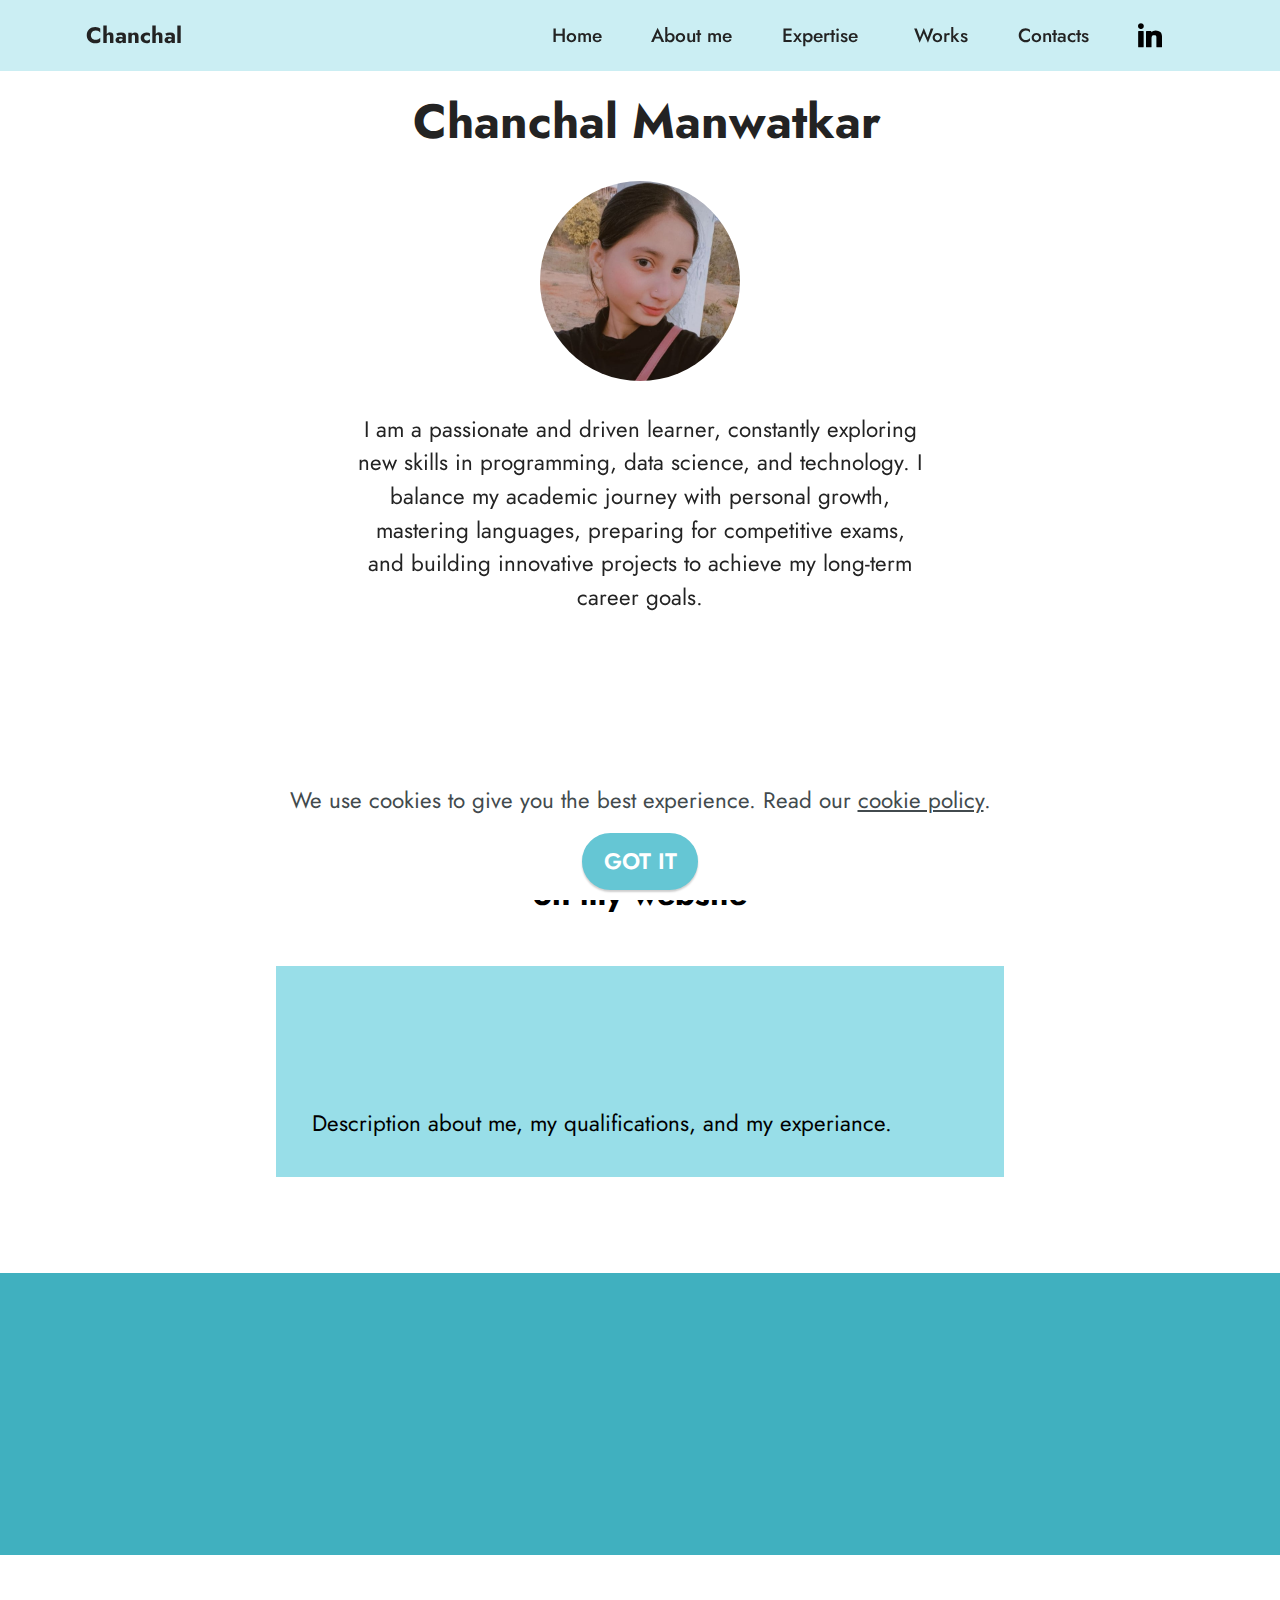
<file: index.html>
<!DOCTYPE html>
<html  >
<head>
  <!-- Site made with Mobirise Website Builder v6.0.6, https://mobirise.com -->
  <meta charset="UTF-8">
  <meta http-equiv="X-UA-Compatible" content="IE=edge">
  <meta name="generator" content="Mobirise v6.0.6, mobirise.com">
  <meta name="viewport" content="width=device-width, initial-scale=1, minimum-scale=1">
  <link rel="shortcut icon" href="assets/images/icons8-web-64-64x64-1.png" type="image/x-icon">
  <meta name="description" content="Welcome to my personal portfolio website to explore my experience.">
  
  
  <title>chanchal-manwatkar/portfolio</title>
  <link rel="stylesheet" href="assets/web/assets/mobirise-icons2/mobirise2.css">
  <link rel="stylesheet" href="assets/bootstrap/css/bootstrap.min.css">
  <link rel="stylesheet" href="assets/bootstrap/css/bootstrap-grid.min.css">
  <link rel="stylesheet" href="assets/bootstrap/css/bootstrap-reboot.min.css">
  <link rel="stylesheet" href="assets/web/assets/gdpr-plugin/gdpr-styles.css">
  <link rel="stylesheet" href="assets/animatecss/animate.css">
  <link rel="stylesheet" href="assets/dropdown/css/style.css">
  <link rel="stylesheet" href="assets/socicon/css/styles.css">
  <link rel="stylesheet" href="assets/theme/css/style.css">
  <link rel="preload" href="https://fonts.googleapis.com/css?family=Jost:100,200,300,400,500,600,700,800,900,100i,200i,300i,400i,500i,600i,700i,800i,900i&display=swap" as="style" onload="this.onload=null;this.rel='stylesheet'">
  <noscript><link rel="stylesheet" href="https://fonts.googleapis.com/css?family=Jost:100,200,300,400,500,600,700,800,900,100i,200i,300i,400i,500i,600i,700i,800i,900i&display=swap"></noscript>
  <link rel="preload" as="style" href="assets/mobirise/css/mbr-additional.css?v=Uekajb"><link rel="stylesheet" href="assets/mobirise/css/mbr-additional.css?v=Uekajb" type="text/css">

  
  
  
</head>
<body>
  
  <section data-bs-version="5.1" class="menu menu3 cid-uU2VfwufmB" once="menu" id="menu3-1c">
    
    <nav class="navbar navbar-dropdown navbar-fixed-top navbar-expand-lg">
        <div class="container">
            <div class="navbar-brand">
                
                <span class="navbar-caption-wrap"><a class="navbar-caption text-black display-7" href="https://mobiri.se">Chanchal</a></span>
            </div>
            <button class="navbar-toggler" type="button" data-toggle="collapse" data-bs-toggle="collapse" data-target="#navbarSupportedContent" data-bs-target="#navbarSupportedContent" aria-controls="navbarNavAltMarkup" aria-expanded="false" aria-label="Toggle navigation">
                <div class="hamburger">
                    <span></span>
                    <span></span>
                    <span></span>
                    <span></span>
                </div>
            </button>
            <div class="collapse navbar-collapse" id="navbarSupportedContent">
                <ul class="navbar-nav nav-dropdown nav-right" data-app-modern-menu="true"><li class="nav-item"><a class="nav-link link text-black text-primary display-4" href="index.html" target="_blank">Home</a></li><li class="nav-item"><a class="nav-link link text-black text-primary display-4" href="chanchal-manwatkar-about me.html" target="_blank">
                            About me</a></li><li class="nav-item"><a class="nav-link link text-black text-primary display-4" href="chanchal-manwatkar-expertise.html">Expertise&nbsp;</a></li>
                    <li class="nav-item"><a class="nav-link link text-black text-primary display-4" href="chanchal-manwatkar-works.html" target="_blank">Works</a></li>
                    <li class="nav-item"><a class="nav-link link text-black text-primary display-4" href="chanchal-manwatkar-contacts.html" target="_blank">Contacts</a>
                    </li></ul>
                <div class="icons-menu">
                    <a class="iconfont-wrapper" href="https://www.linkedin.com/in/chanchal-manwatkar" target="_blank">
                        <span class="p-2 mbr-iconfont socicon-linkedin socicon"></span>
                    </a>
                    
                    
                    
                </div>
                
            </div>
        </div>
    </nav>
</section>

<section data-bs-version="5.1" class="people5 mbr-embla cid-uV5z6p1gxk" id="people5-2a">

    

    
    

    <div class="position-relative text-center">
        <h3 class="mb-4 mbr-fonts-style display-2"><strong>&nbsp;Chanchal Manwatkar</strong></h3>

        <div class="embla" data-skip-snaps="true" data-align="center" data-auto-play-interval="5" data-draggable="true">
            <div class="embla__viewport container-fluid">
                <div class="embla__container">
                    <div class="embla__slide slider-image item" style="margin-left: 7rem; margin-right: 7rem;">
                        <div class="user">
                            <div class="user_image">
                                <div class="item-wrapper position-relative">
                                    <img src="assets/images/whatsapp20image202025-08-2820at2000.13.23-03368b4f-600x1067.webp" alt="Mobirise Website Builder">
                                </div>
                            </div>
                            <div class="user_text mb-4">
                                <p class="mbr-fonts-style display-7">I am a passionate and driven learner, constantly exploring new skills in programming, data science, and technology. I balance my academic journey with personal growth, mastering languages, preparing for competitive exams, and building innovative projects to achieve my long-term career goals.</p>
                            </div>
                            
                            
                        </div>
                    </div>
                    
                    
                </div>
            </div>
            <button class="embla__button embla__button--prev">
                <span class="mobi-mbri mobi-mbri-arrow-prev mbr-iconfont" aria-hidden="true"></span>
                <span class="sr-only visually-hidden visually-hidden">Previous</span>
            </button>
            <button class="embla__button embla__button--next">
                <span class="mobi-mbri mobi-mbri-arrow-next mbr-iconfont" aria-hidden="true"></span>
                <span class="sr-only visually-hidden visually-hidden">Next</span>
            </button>
        </div>
    </div>
</section>

<section data-bs-version="5.1" class="tabs content18 cid-uV5Bwvu5Pq" id="tabs1-2c">

    

    
    
    <div class="container">
        <div class="row justify-content-center mb-5">
            <div class="col-12 content-head">
                <h3 class="mbr-section-title mb-0 mbr-fonts-style display-5"><strong>What will you see&nbsp;</strong><br><strong>on my website</strong></h3>
                
            </div>
        </div>
        <div class="row justify-content-center">
            <div class="col-12 col-md-8">
                <div class="item-wrapper">
                    <ul class="nav nav-tabs mb-4" role="tablist">
                        <li class="nav-item first mbr-fonts-style"><a class="nav-link mbr-fonts-style show active display-7" role="tab" data-toggle="tab" data-bs-toggle="tab" href="#tabs1-2c_tab0" aria-selected="true"><strong>About me</strong></a></li>
                        <li class="nav-item"><a class="nav-link mbr-fonts-style active display-7" role="tab" data-toggle="tab" data-bs-toggle="tab" href="#tabs1-2c_tab1" aria-selected="true"><strong>Expertise</strong></a></li>
                        <li class="nav-item"><a class="nav-link mbr-fonts-style active display-7" role="tab" data-toggle="tab" data-bs-toggle="tab" href="#tabs1-2c_tab2" aria-selected="true"><strong>Works</strong></a></li>
                        <li class="nav-item"><a class="nav-link mbr-fonts-style active display-7" role="tab" data-toggle="tab" data-bs-toggle="tab" href="#tabs1-2c_tab3" aria-selected="true"><strong>Contacts</strong></a></li>
                        
                        
                    </ul>
                    <div class="tab-content">
                        <div id="tab1" class="tab-pane in active" role="tabpanel">
                            <div class="row">
                                <div class="col-md-12">
                                    <p class="mbr-text mbr-fonts-style display-7">Description about me, my qualifications, and my experiance.</p>
                                </div>
                            </div>
                        </div>
                        <div id="tab2" class="tab-pane" role="tabpanel">
                            <div class="row">
                                <div class="col-md-12">
                                    <p class="mbr-text mbr-fonts-style display-7">Technologies are known to me and have been worked on by me</p>
                                </div>
                            </div>
                        </div>
                        <div id="tab3" class="tab-pane" role="tabpanel">
                            <div class="row">
                                <div class="col-md-12">
                                    <p class="mbr-text mbr-fonts-style display-7">My work on the various projects.</p>
                                </div>
                            </div>
                        </div>
                        <div id="tab4" class="tab-pane" role="tabpanel">
                            <div class="row">
                                <div class="col-md-12">
                                    <p class="mbr-text mbr-fonts-style display-7">My personal details are available. If there is any query or work, you can contact me.</p>
                                </div>
                            </div>
                        </div>
                        
                        
                    </div>
                </div>
            </div>
        </div>
    </div>
</section>

<section data-bs-version="5.1" class="footer3 cid-uV5Psrdg2K" once="footers" id="footer3-2p">

    

    

    <div class="container">
        <div class="media-container-row align-center mbr-white">
            <div class="row row-links">
                <ul class="foot-menu">
                    
                    
                    
                    
                    
                <li class="foot-menu-item mbr-fonts-style display-7">
                        <a class="text-white text-primary" href="chanchal-manwatkar-about me.html" target="_blank">About&nbsp;</a>me</li><li class="foot-menu-item mbr-fonts-style display-7"><a href="chanchal-manwatkar-expertise.html" class="text-white text-primary">Expertise</a></li><li class="foot-menu-item mbr-fonts-style display-7"><a href="chanchal-manwatkar-works.html" class="text-white text-primary" target="_blank">Works</a>&nbsp;</li><li class="foot-menu-item mbr-fonts-style display-7"><a href="chanchal-manwatkar-contacts.html" class="text-white text-primary" target="_blank">Contacts</a></li></ul>
            </div>
            <div class="row social-row">
                <div class="social-list align-right pb-2">
                    
                    
                    
                    
                    
                    
                <div class="soc-item">
                        <a href="mailto:chanchalmanwatkar@gmail.com">
                            <span class="mbr-iconfont mbr-iconfont-social socicon-mail socicon"></span>
                        </a>
                    </div><div class="soc-item">
                        <a href="tel:+91 1234567890">
                            <span class="mbr-iconfont mbr-iconfont-social socicon-whatsapp socicon"></span>
                        </a>
                    </div><div class="soc-item">
                        <a href="tg://resolve?domain=@chanchal0512">
                            <span class="mbr-iconfont mbr-iconfont-social socicon-telegram socicon"></span>
                        </a>
                    </div></div>
            </div>
            <div class="row row-copirayt">
                <p class="mbr-text mb-0 mbr-fonts-style mbr-white align-center display-7">
                    <br>© Copyright 2025. All Rights Reserved.
                </p>
            </div>
        </div>
    </div>
</section><section class="display-7" style="padding: 0;align-items: center;justify-content: center;flex-wrap: wrap;    align-content: center;display: flex;position: relative;height: 4rem;"><a href="https://mobiri.se/" style="flex: 1 1;height: 4rem;position: absolute;width: 100%;z-index: 1;"><img alt="" style="height: 4rem;" src="[data-uri]"></a><p style="margin: 0;text-align: center;" class="display-7">&#8204;</p><a style="z-index:1" href="https://mobirise.com/drag-drop-website-builder.html">Drag and Drop Website Builder</a></section><script src="assets/bootstrap/js/bootstrap.bundle.min.js"></script>  <script src="assets/web/assets/cookies-alert-plugin/cookies-alert-core.js"></script>  <script src="assets/web/assets/cookies-alert-plugin/cookies-alert-script.js"></script>  <script src="assets/smoothscroll/smooth-scroll.js"></script>  <script src="assets/ytplayer/index.js"></script>  <script src="assets/dropdown/js/navbar-dropdown.js"></script>  <script src="assets/embla/embla.min.js"></script>  <script src="assets/embla/script.js"></script>  <script src="assets/mbr-tabs/mbr-tabs.js"></script>  <script src="assets/theme/js/script.js"></script>  
  
  
<input name="cookieData" type="hidden" data-cookie-cookiesAlertType='false' data-cookie-customDialogSelector='null' data-cookie-colorText='#424a4d' data-cookie-colorBg='rgb(255, 255, 255)' data-cookie-opacityOverlay='0' data-cookie-bgOpacity='100' data-cookie-textButton='GOT IT' data-cookie-rejectText='REJECT' data-cookie-colorButton='#65c6d4' data-cookie-rejectColor='#ffffff' data-cookie-colorLink='#424a4d' data-cookie-underlineLink='true' data-cookie-text="We use cookies to give you the best experience. Read our <a href='chanchal-manwatkar-cookies.html'>cookie policy</a>.">
   <div id="scrollToTop" class="scrollToTop mbr-arrow-up"><a style="text-align: center;"><i class="mbr-arrow-up-icon mbr-arrow-up-icon-cm cm-icon cm-icon-smallarrow-up"></i></a></div>
    <input name="animation" type="hidden">
  </body>
</html>
</file>
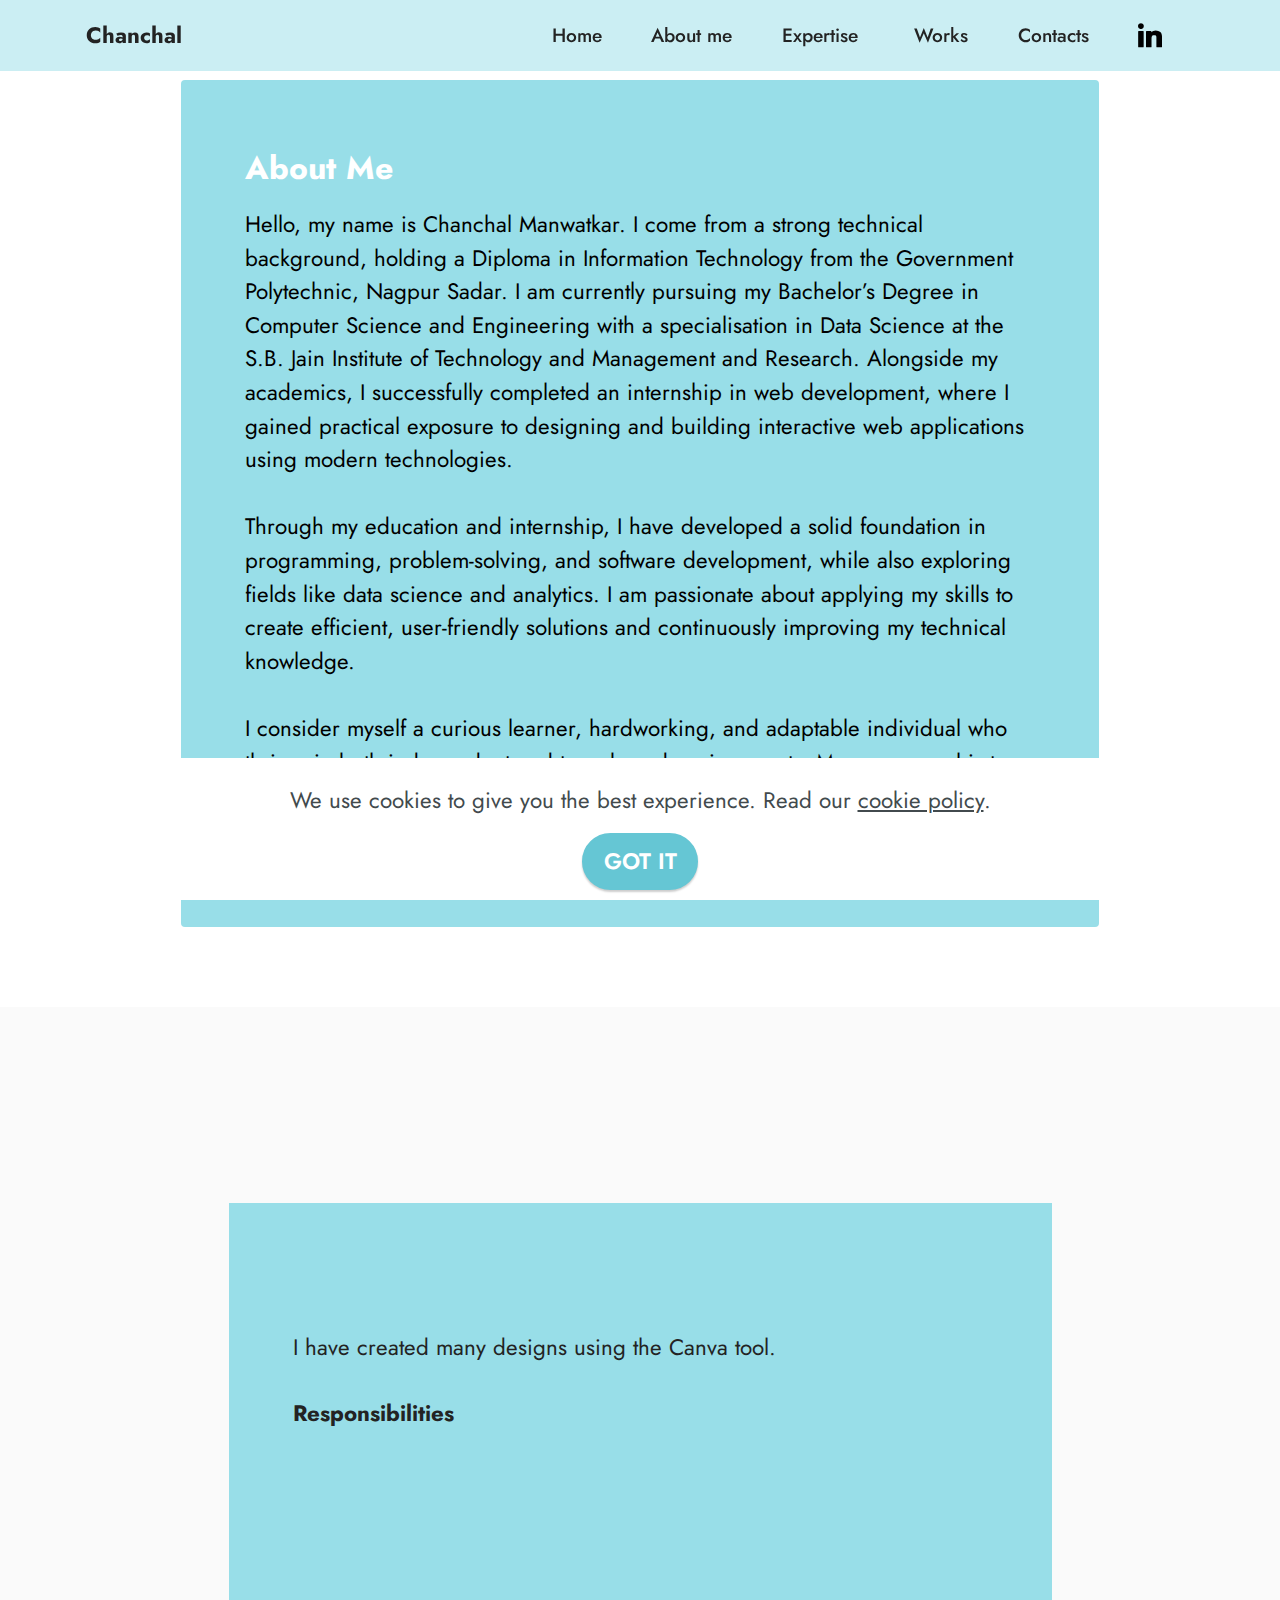
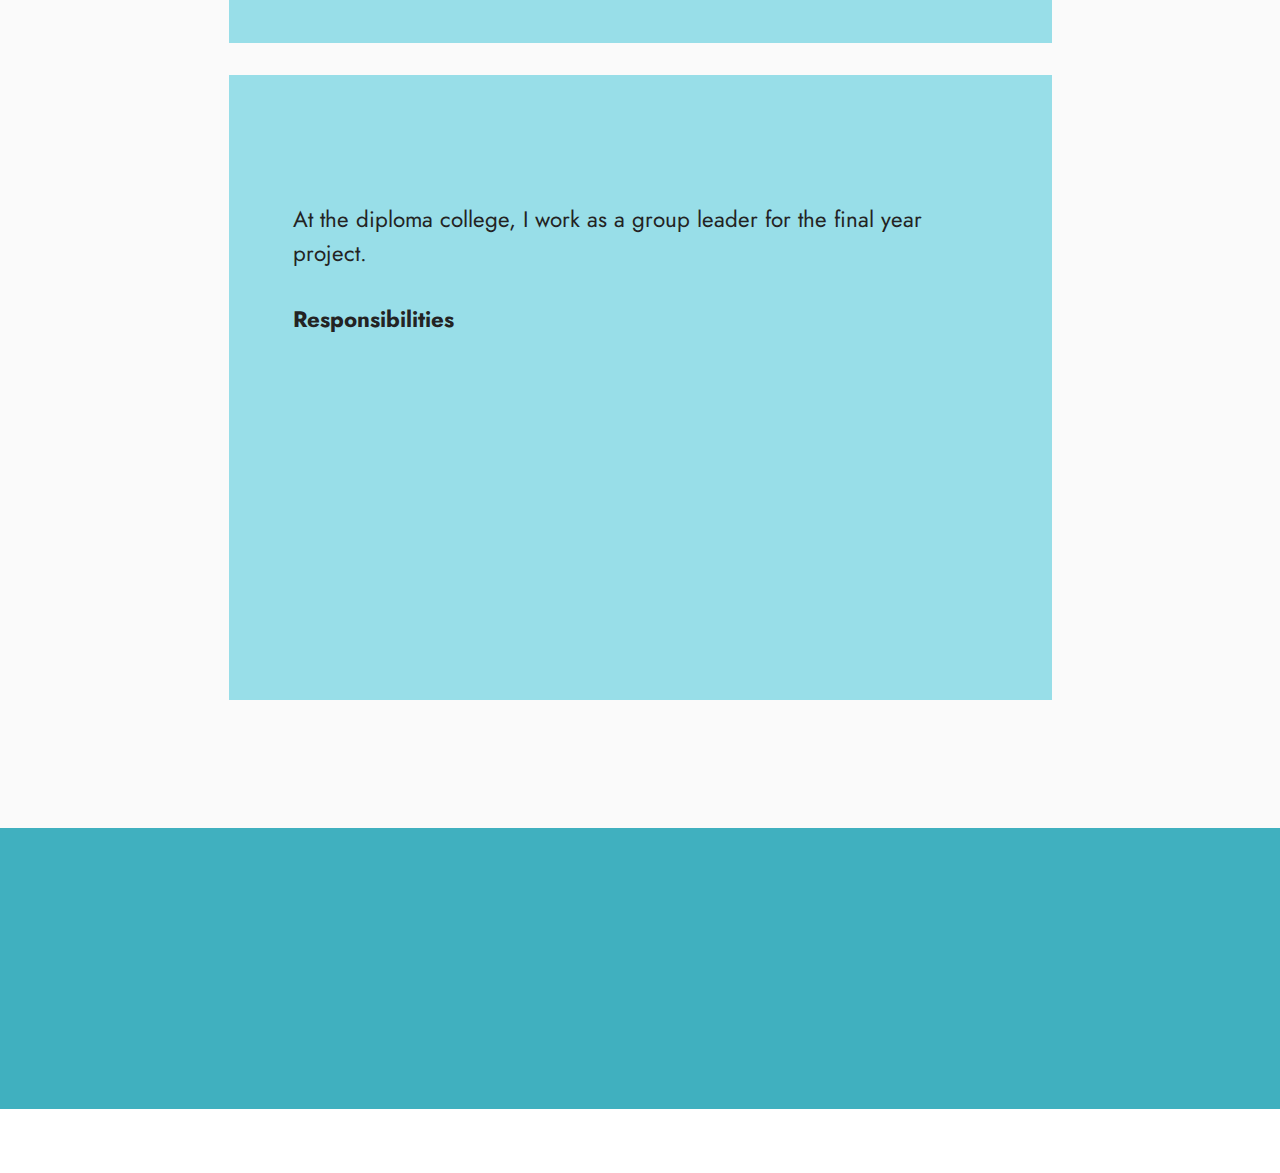
<file: chanchal-manwatkar-about me.html>
<!DOCTYPE html>
<html  >
<head>
  <!-- Site made with Mobirise Website Builder v6.0.6, https://mobirise.com -->
  <meta charset="UTF-8">
  <meta http-equiv="X-UA-Compatible" content="IE=edge">
  <meta name="generator" content="Mobirise v6.0.6, mobirise.com">
  <meta name="viewport" content="width=device-width, initial-scale=1, minimum-scale=1">
  <link rel="shortcut icon" href="assets/images/icons8-web-64-64x64-1.png" type="image/x-icon">
  <meta name="description" content="All about my profession, my experience.">
  
  
  <title>chanchal-manwatkar/about me</title>
  <link rel="stylesheet" href="assets/bootstrap/css/bootstrap.min.css">
  <link rel="stylesheet" href="assets/bootstrap/css/bootstrap-grid.min.css">
  <link rel="stylesheet" href="assets/bootstrap/css/bootstrap-reboot.min.css">
  <link rel="stylesheet" href="assets/web/assets/gdpr-plugin/gdpr-styles.css">
  <link rel="stylesheet" href="assets/animatecss/animate.css">
  <link rel="stylesheet" href="assets/dropdown/css/style.css">
  <link rel="stylesheet" href="assets/socicon/css/styles.css">
  <link rel="stylesheet" href="assets/theme/css/style.css">
  <link rel="preload" href="https://fonts.googleapis.com/css?family=Jost:100,200,300,400,500,600,700,800,900,100i,200i,300i,400i,500i,600i,700i,800i,900i&display=swap" as="style" onload="this.onload=null;this.rel='stylesheet'">
  <noscript><link rel="stylesheet" href="https://fonts.googleapis.com/css?family=Jost:100,200,300,400,500,600,700,800,900,100i,200i,300i,400i,500i,600i,700i,800i,900i&display=swap"></noscript>
  <link rel="preload" as="style" href="assets/mobirise/css/mbr-additional.css?v=wpxbO8"><link rel="stylesheet" href="assets/mobirise/css/mbr-additional.css?v=wpxbO8" type="text/css">

  
  
  
</head>
<body>
  
  <section data-bs-version="5.1" class="menu menu3 cid-uU2VfwufmB" once="menu" id="menu3-1c">
    
    <nav class="navbar navbar-dropdown navbar-fixed-top navbar-expand-lg">
        <div class="container">
            <div class="navbar-brand">
                
                <span class="navbar-caption-wrap"><a class="navbar-caption text-black display-7" href="https://mobiri.se">Chanchal</a></span>
            </div>
            <button class="navbar-toggler" type="button" data-toggle="collapse" data-bs-toggle="collapse" data-target="#navbarSupportedContent" data-bs-target="#navbarSupportedContent" aria-controls="navbarNavAltMarkup" aria-expanded="false" aria-label="Toggle navigation">
                <div class="hamburger">
                    <span></span>
                    <span></span>
                    <span></span>
                    <span></span>
                </div>
            </button>
            <div class="collapse navbar-collapse" id="navbarSupportedContent">
                <ul class="navbar-nav nav-dropdown nav-right" data-app-modern-menu="true"><li class="nav-item"><a class="nav-link link text-black text-primary display-4" href="index.html" target="_blank">Home</a></li><li class="nav-item"><a class="nav-link link text-black text-primary display-4" href="chanchal-manwatkar-about me.html" target="_blank">
                            About me</a></li><li class="nav-item"><a class="nav-link link text-black text-primary display-4" href="chanchal-manwatkar-expertise.html">Expertise&nbsp;</a></li>
                    <li class="nav-item"><a class="nav-link link text-black text-primary display-4" href="chanchal-manwatkar-works.html" target="_blank">Works</a></li>
                    <li class="nav-item"><a class="nav-link link text-black text-primary display-4" href="chanchal-manwatkar-contacts.html" target="_blank">Contacts</a>
                    </li></ul>
                <div class="icons-menu">
                    <a class="iconfont-wrapper" href="https://www.linkedin.com/in/chanchal-manwatkar" target="_blank">
                        <span class="p-2 mbr-iconfont socicon-linkedin socicon"></span>
                    </a>
                    
                    
                    
                </div>
                
            </div>
        </div>
    </nav>
</section>

<section data-bs-version="5.1" class="content15 cid-uU35VxDNR8" id="content15-1m">

    

    
    
    <div class="container">
        <div class="row justify-content-center">
            <div class="card col-md-12 col-lg-10">
                <div class="card-wrapper">
                    <div class="card-box align-left">
                        <h4 class="card-title mbr-fonts-style mbr-white mb-3 display-5"><strong>About Me</strong></h4>
                        <p class="mbr-text mbr-fonts-style display-7">Hello, my name is Chanchal Manwatkar. I come from a strong technical background, holding a Diploma in Information Technology from the Government Polytechnic, Nagpur Sadar. I am currently pursuing my Bachelor’s Degree in Computer Science and Engineering with a specialisation in Data Science at the S.B. Jain Institute of Technology and Management and Research. Alongside my academics, I successfully completed an internship in web development, where I gained practical exposure to designing and building interactive web applications using modern technologies.<br><br>Through my education and internship, I have developed a solid foundation in programming, problem-solving, and software development, while also exploring fields like data science and analytics. I am passionate about applying my skills to create efficient, user-friendly solutions and continuously improving my technical knowledge.<br><br>I consider myself a curious learner, hardworking, and adaptable individual who thrives in both independent and team-based environments. My career goal is to grow as a professional in the software development and data-driven technology domain, contributing to impactful projects and innovative solutions.</p>
                        
                    </div>
                </div>
            </div>
        </div>
    </div>
</section>

<section data-bs-version="5.1" class="list06 cid-uU3C4qT0EC" id="list06-1y">
    
    <div class="container">
        <div class="col-12 mb-5 content-head">
            <h3 class="mbr-section-title mbr-fonts-style align-center mb-0 display-2">
                <strong>Work Experience</strong>
            </h3>
            
        </div>
        <div class="row justify-content-center ">
            <div class="col-12 col-lg-9">
                <div class="item features-without-image col-12 active">
                    <div class="item-wrapper">
                        <h5 class="mbr-card-title mbr-fonts-style mt-0 mb-3 display-5">
                            <strong>Graphic Designer</strong>
                        </h5>
                        <h6 class="mbr-card-subtitle mbr-fonts-style mt-0 mb-4 display-7">I have created many designs using the Canva tool.</h6>
                        <h6 class="mbr-card-subtitle mbr-fonts-style mt-0 mb-3 display-7">
                            <strong>Responsibilities</strong>
                        </h6>
                        <div class="counter-container mbr-text mbr-fonts-style display-7">
                            <ul>
                                <li>Designed marketing materials such as logos, brochures, flyers, and social media
                                    graphics.</li>
                                <li>Managed the company's website.</li>
                            </ul>
                        </div>
                        
                        
                        
                    </div>
                </div>
                <div class="item features-without-image col-12">
                    <div class="item-wrapper">
                        <h5 class="mbr-card-title mbr-fonts-style mt-0 mb-3 display-5"><strong>Group Leader</strong></h5>
                        <h6 class="mbr-card-subtitle mbr-fonts-style mt-0 mb-4 display-7">At the diploma college, I work as a group leader for the final year project.</h6>
                        <h6 class="mbr-card-subtitle mbr-fonts-style mt-0 mb-3 display-7">
                            <strong>Responsibilities</strong>
                        </h6>
                        <div class="counter-container mbr-text mbr-fonts-style display-7">
                            <ul>
                                <li>Guides &amp; Motivates – Leads the team with clear direction and encouragement.</li></ul><ul>
                                <li>Good Communicator – Ensures everyone’s ideas are heard and understood.</li><li>Responsible &amp; Accountable – Takes charge of decisions and team outcomes. Collaborated with copywriters to craft creative concepts for marketing initiatives.
                                </li>
                            </ul>
                        </div>
                        
                        
                        
                    </div>
                </div>
            </div>
        </div>
    </div>
</section>

<section data-bs-version="5.1" class="footer3 cid-uV5Psrdg2K" once="footers" id="footer3-2p">

    

    

    <div class="container">
        <div class="media-container-row align-center mbr-white">
            <div class="row row-links">
                <ul class="foot-menu">
                    
                    
                    
                    
                    
                <li class="foot-menu-item mbr-fonts-style display-7">
                        <a class="text-white text-primary" href="chanchal-manwatkar-about me.html" target="_blank">About&nbsp;</a>me</li><li class="foot-menu-item mbr-fonts-style display-7"><a href="chanchal-manwatkar-expertise.html" class="text-white text-primary">Expertise</a></li><li class="foot-menu-item mbr-fonts-style display-7"><a href="chanchal-manwatkar-works.html" class="text-white text-primary" target="_blank">Works</a>&nbsp;</li><li class="foot-menu-item mbr-fonts-style display-7"><a href="chanchal-manwatkar-contacts.html" class="text-white text-primary" target="_blank">Contacts</a></li></ul>
            </div>
            <div class="row social-row">
                <div class="social-list align-right pb-2">
                    
                    
                    
                    
                    
                    
                <div class="soc-item">
                        <a href="mailto:chanchalmanwatkar@gmail.com">
                            <span class="mbr-iconfont mbr-iconfont-social socicon-mail socicon"></span>
                        </a>
                    </div><div class="soc-item">
                        <a href="tel:+91 1234567890">
                            <span class="mbr-iconfont mbr-iconfont-social socicon-whatsapp socicon"></span>
                        </a>
                    </div><div class="soc-item">
                        <a href="tg://resolve?domain=@chanchal0512">
                            <span class="mbr-iconfont mbr-iconfont-social socicon-telegram socicon"></span>
                        </a>
                    </div></div>
            </div>
            <div class="row row-copirayt">
                <p class="mbr-text mb-0 mbr-fonts-style mbr-white align-center display-7">
                    <br>© Copyright 2025. All Rights Reserved.
                </p>
            </div>
        </div>
    </div>
</section><section class="display-7" style="padding: 0;align-items: center;justify-content: center;flex-wrap: wrap;    align-content: center;display: flex;position: relative;height: 4rem;"><a href="https://mobiri.se/" style="flex: 1 1;height: 4rem;position: absolute;width: 100%;z-index: 1;"><img alt="" style="height: 4rem;" src="[data-uri]"></a><p style="margin: 0;text-align: center;" class="display-7">&#8204;</p><a style="z-index:1" href="https://mobirise.com/builder/ai-website-maker.html">Free AI Website Maker</a></section><script src="assets/bootstrap/js/bootstrap.bundle.min.js"></script>  <script src="assets/web/assets/cookies-alert-plugin/cookies-alert-core.js"></script>  <script src="assets/web/assets/cookies-alert-plugin/cookies-alert-script.js"></script>  <script src="assets/smoothscroll/smooth-scroll.js"></script>  <script src="assets/ytplayer/index.js"></script>  <script src="assets/dropdown/js/navbar-dropdown.js"></script>  <script src="assets/theme/js/script.js"></script>  
  
  
<input name="cookieData" type="hidden" data-cookie-cookiesAlertType='false' data-cookie-customDialogSelector='null' data-cookie-colorText='#424a4d' data-cookie-colorBg='rgb(255, 255, 255)' data-cookie-opacityOverlay='0' data-cookie-bgOpacity='100' data-cookie-textButton='GOT IT' data-cookie-rejectText='REJECT' data-cookie-colorButton='#65c6d4' data-cookie-rejectColor='#ffffff' data-cookie-colorLink='#424a4d' data-cookie-underlineLink='true' data-cookie-text="We use cookies to give you the best experience. Read our <a href='chanchal-manwatkar-cookies.html'>cookie policy</a>.">
   <div id="scrollToTop" class="scrollToTop mbr-arrow-up"><a style="text-align: center;"><i class="mbr-arrow-up-icon mbr-arrow-up-icon-cm cm-icon cm-icon-smallarrow-up"></i></a></div>
    <input name="animation" type="hidden">
  </body>
</html>
</file>
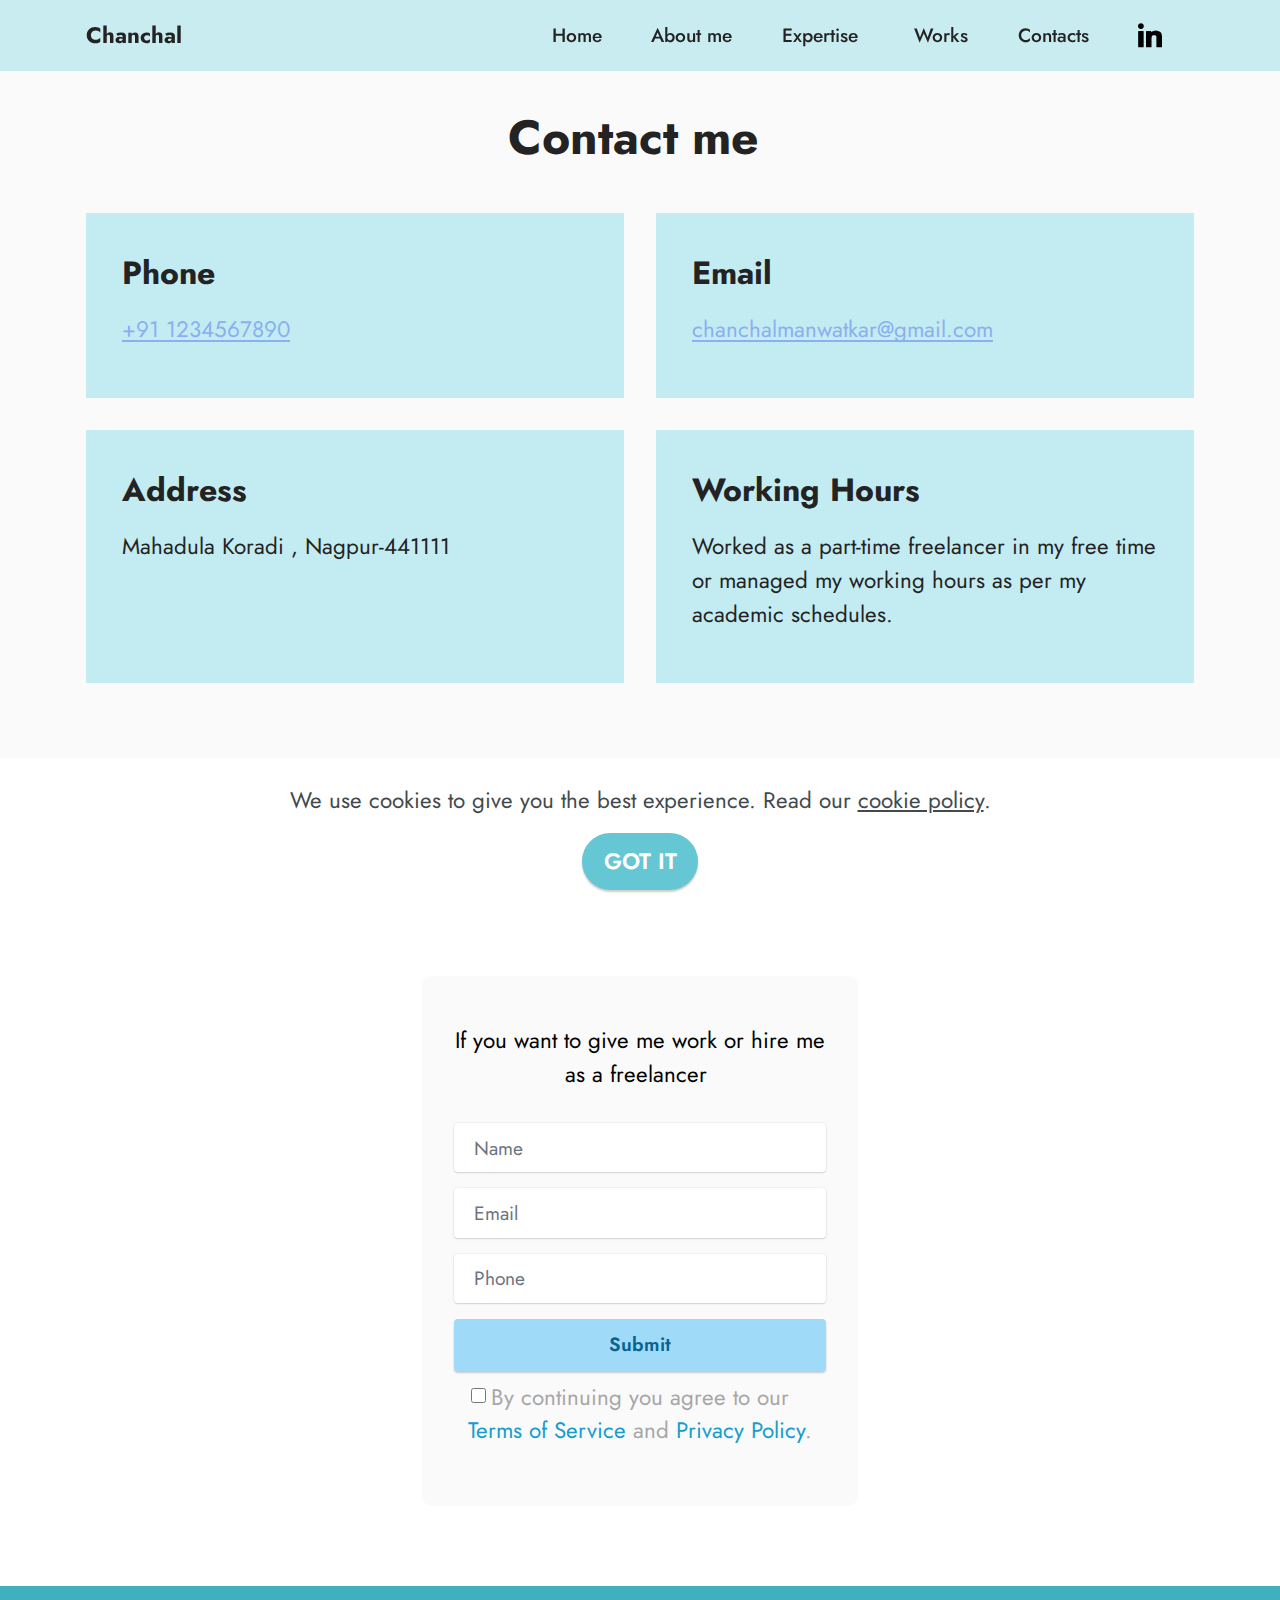
<file: chanchal-manwatkar-contacts.html>
<!DOCTYPE html>
<html  >
<head>
  <!-- Site made with Mobirise Website Builder v6.0.6, https://mobirise.com -->
  <meta charset="UTF-8">
  <meta http-equiv="X-UA-Compatible" content="IE=edge">
  <meta name="generator" content="Mobirise v6.0.6, mobirise.com">
  <meta name="viewport" content="width=device-width, initial-scale=1, minimum-scale=1">
  <link rel="shortcut icon" href="assets/images/icons8-web-64-64x64-1.png" type="image/x-icon">
  <meta name="description" content="My personal details are available. If there is any query or work, you can contact me.">
  
  
  <title>chanchal-manwatkar/contacts</title>
  <link rel="stylesheet" href="assets/bootstrap/css/bootstrap.min.css">
  <link rel="stylesheet" href="assets/bootstrap/css/bootstrap-grid.min.css">
  <link rel="stylesheet" href="assets/bootstrap/css/bootstrap-reboot.min.css">
  <link rel="stylesheet" href="assets/web/assets/gdpr-plugin/gdpr-styles.css">
  <link rel="stylesheet" href="assets/animatecss/animate.css">
  <link rel="stylesheet" href="assets/dropdown/css/style.css">
  <link rel="stylesheet" href="assets/socicon/css/styles.css">
  <link rel="stylesheet" href="assets/theme/css/style.css">
  <link rel="preload" href="https://fonts.googleapis.com/css?family=Jost:100,200,300,400,500,600,700,800,900,100i,200i,300i,400i,500i,600i,700i,800i,900i&display=swap" as="style" onload="this.onload=null;this.rel='stylesheet'">
  <noscript><link rel="stylesheet" href="https://fonts.googleapis.com/css?family=Jost:100,200,300,400,500,600,700,800,900,100i,200i,300i,400i,500i,600i,700i,800i,900i&display=swap"></noscript>
  <link rel="preload" as="style" href="assets/mobirise/css/mbr-additional.css?v=Lz8aMl"><link rel="stylesheet" href="assets/mobirise/css/mbr-additional.css?v=Lz8aMl" type="text/css">

  
  
  
</head>
<body>
  
  <section data-bs-version="5.1" class="menu menu3 cid-uU3AJjuyB6" once="menu" id="menu3-1u">
    
    <nav class="navbar navbar-dropdown navbar-fixed-top navbar-expand-lg">
        <div class="container">
            <div class="navbar-brand">
                
                <span class="navbar-caption-wrap"><a class="navbar-caption text-black display-7" href="https://mobiri.se">Chanchal</a></span>
            </div>
            <button class="navbar-toggler" type="button" data-toggle="collapse" data-bs-toggle="collapse" data-target="#navbarSupportedContent" data-bs-target="#navbarSupportedContent" aria-controls="navbarNavAltMarkup" aria-expanded="false" aria-label="Toggle navigation">
                <div class="hamburger">
                    <span></span>
                    <span></span>
                    <span></span>
                    <span></span>
                </div>
            </button>
            <div class="collapse navbar-collapse" id="navbarSupportedContent">
                <ul class="navbar-nav nav-dropdown nav-right" data-app-modern-menu="true"><li class="nav-item"><a class="nav-link link text-black text-primary display-4" href="index.html" target="_blank">Home</a></li><li class="nav-item"><a class="nav-link link text-black text-primary display-4" href="chanchal-manwatkar-about me.html" target="_blank">
                            About me</a></li><li class="nav-item"><a class="nav-link link text-black text-primary display-4" href="chanchal-manwatkar-expertise.html">Expertise&nbsp;</a></li>
                    <li class="nav-item"><a class="nav-link link text-black text-primary display-4" href="chanchal-manwatkar-works.html" target="_blank">Works</a></li>
                    <li class="nav-item"><a class="nav-link link text-black text-primary display-4" href="chanchal-manwatkar-contacts.html" target="_blank">Contacts</a>
                    </li></ul>
                <div class="icons-menu">
                    <a class="iconfont-wrapper" href="https://www.linkedin.com/in/chanchal-manwatkar" target="_blank">
                        <span class="p-2 mbr-iconfont socicon-linkedin socicon"></span>
                    </a>
                    
                    
                    
                </div>
                
            </div>
        </div>
    </nav>
</section>

<section data-bs-version="5.1" class="contacts01 cid-uU3BODXhHb" id="contacts01-1x">
    

    
    
    <div class="container">
        <div class="row justify-content-center">
            <div class="col-12 content-head">
                <div class="mbr-section-head mb-5">
                    <h3 class="mbr-section-title mbr-fonts-style align-center mb-0 display-2">
                        <strong>Contact me&nbsp;</strong></h3>
                    
                </div>
            </div>
        </div>
        <div class="row">
            <div class="item features-without-image col-12 col-md-6 active">
                <div class="item-wrapper">
                    <div class="text-wrapper">
                        <h6 class="card-title mbr-fonts-style mb-3 display-5">
                            <strong>Phone</strong>
                        </h6>
                        <p class="mbr-text mbr-fonts-style display-7"><a href="tel:+91  1234567890" class="text-primary">+91&nbsp;1234567890</a></p>
                    </div>
                </div>
            </div>
            <div class="item features-without-image col-12 col-md-6">
                <div class="item-wrapper">
                    <div class="text-wrapper">
                        <h6 class="card-title mbr-fonts-style mb-3 display-5">
                            <strong>Email</strong>
                        </h6>
                        <p class="mbr-text mbr-fonts-style display-7"><a href="mailto:manwatkarchanchal@gmail.com" class="text-primary">chanchalmanwatkar@gmail.com</a></p>
                    </div>
                </div>
            </div>
            <div class="item features-without-image col-12 col-md-6">
                <div class="item-wrapper">
                    <div class="text-wrapper">
                        <h6 class="card-title mbr-fonts-style mb-3 display-5">
                            <strong>Address</strong>
                        </h6>
                        <p class="mbr-text mbr-fonts-style display-7">Mahadula Koradi , Nagpur-441111</p>
                    </div>
                </div>
            </div>
            <div class="item features-without-image col-12 col-md-6">
                <div class="item-wrapper">
                    <div class="text-wrapper">
                        <h6 class="card-title mbr-fonts-style mb-3 display-5">
                            <strong>Working Hours</strong>
                        </h6>
                        <p class="mbr-text mbr-fonts-style display-7">Worked as a part-time freelancer in my free time or managed my working hours as per my academic schedules.&nbsp;&nbsp;</p>
                    </div>
                </div>
            </div>
        </div>
    </div>
</section>

<section data-bs-version="5.1" class="form7 cid-uU3CoI8tQG" id="form7-1z">
    
    
    <div class="container">
        <div class="mbr-section-head">
            <h3 class="mbr-section-title mbr-fonts-style align-center mb-0 display-2">
                <strong>Get in Touch</strong>
            </h3>
            
        </div>
        <div class="row justify-content-center mt-4">
            <div class="col-lg-8 mx-auto mbr-form" data-form-type="formoid">
                <form action="https://mobirise.eu/" method="POST" class="mbr-form form-with-styler mx-auto" data-form-title="Form Name"><input type="hidden" name="email" data-form-email="true" value="BiwhTIpb522rCL86Lhyx8V/qSvAHEw74jmPBefCJV9Q997Zr1wZPPsTvKpEG/RVrxlH7bagXRWWjc/Qc2KMNK95+eNUCHe7OCAJ58YfvMuJHDpVG4AoXM0i58Y1Z2q+0">
                    <p class="mbr-text mbr-fonts-style align-center mb-4 display-7">If you want to give me work or hire me as a freelancer&nbsp;</p>
                    <div class="row">
                        <div hidden="hidden" data-form-alert="" class="alert alert-success col-12">Thanks for filling out the form!</div>
                        <div hidden="hidden" data-form-alert-danger="" class="alert alert-danger col-12">
                            Oops...! some problem!
                        </div>
                    </div>
                    <div class="dragArea row">
                        <div class="col-lg-12 col-md-12 col-sm-12 form-group mb-3" data-for="name">
                            <input type="text" name="name" placeholder="Name" data-form-field="name" class="form-control" value="" id="name-form7-1z">
                        </div>
                        <div class="col-lg-12 col-md-12 col-sm-12 form-group mb-3" data-for="email">
                            <input type="email" name="email" placeholder="Email" data-form-field="email" class="form-control" value="" id="email-form7-1z">
                        </div>
                        <div data-for="phone" class="col-lg-12 col-md-12 col-sm-12 form-group mb-3">
                            <input type="tel" name="phone" placeholder="Phone" data-form-field="phone" class="form-control" value="" id="phone-form7-1z">
                        </div>
                        <div class="col-auto mbr-section-btn align-center"><button type="submit" class="btn btn-info display-4">Submit</button></div>
                    </div>
                <span class="gdpr-block">
<label>
<span class="textGDPR display-7" style="color: #a7a7a7"><input type="checkbox" name="gdpr" id="gdpr-form7-1z" required="">By continuing you agree to our <a style="color: #149dcc; text-decoration: none;" href="chanchal-manwatkar-terms.html">Terms of Service</a> and <a style="color: #149dcc; text-decoration: none;" href="chanchal-manwatkar-policy.html">Privacy Policy</a>.</span>
</label>
</span></form>
            </div>
        </div>
    </div>
</section>

<section data-bs-version="5.1" class="footer3 cid-uV5Psrdg2K" once="footers" id="footer3-2p">

    

    

    <div class="container">
        <div class="media-container-row align-center mbr-white">
            <div class="row row-links">
                <ul class="foot-menu">
                    
                    
                    
                    
                    
                <li class="foot-menu-item mbr-fonts-style display-7">
                        <a class="text-white text-primary" href="chanchal-manwatkar-about me.html" target="_blank">About&nbsp;</a>me</li><li class="foot-menu-item mbr-fonts-style display-7"><a href="chanchal-manwatkar-expertise.html" class="text-white text-primary">Expertise</a></li><li class="foot-menu-item mbr-fonts-style display-7"><a href="chanchal-manwatkar-works.html" class="text-white text-primary" target="_blank">Works</a>&nbsp;</li><li class="foot-menu-item mbr-fonts-style display-7"><a href="chanchal-manwatkar-contacts.html" class="text-white text-primary" target="_blank">Contacts</a></li></ul>
            </div>
            <div class="row social-row">
                <div class="social-list align-right pb-2">
                    
                    
                    
                    
                    
                    
                <div class="soc-item">
                        <a href="mailto:chanchalmanwatkar@gmail.com">
                            <span class="mbr-iconfont mbr-iconfont-social socicon-mail socicon"></span>
                        </a>
                    </div><div class="soc-item">
                        <a href="tel:+91 1234567890">
                            <span class="mbr-iconfont mbr-iconfont-social socicon-whatsapp socicon"></span>
                        </a>
                    </div><div class="soc-item">
                        <a href="tg://resolve?domain=@chanchal0512">
                            <span class="mbr-iconfont mbr-iconfont-social socicon-telegram socicon"></span>
                        </a>
                    </div></div>
            </div>
            <div class="row row-copirayt">
                <p class="mbr-text mb-0 mbr-fonts-style mbr-white align-center display-7">
                    <br>© Copyright 2025. All Rights Reserved.
                </p>
            </div>
        </div>
    </div>
</section><section class="display-7" style="padding: 0;align-items: center;justify-content: center;flex-wrap: wrap;    align-content: center;display: flex;position: relative;height: 4rem;"><a href="https://mobiri.se/" style="flex: 1 1;height: 4rem;position: absolute;width: 100%;z-index: 1;"><img alt="" style="height: 4rem;" src="[data-uri]"></a><p style="margin: 0;text-align: center;" class="display-7">&#8204;</p><a style="z-index:1" href="https://mobirise.com/builder/ai-website-builder.html">Free AI Website Builder</a></section><script src="assets/bootstrap/js/bootstrap.bundle.min.js"></script>  <script src="assets/web/assets/cookies-alert-plugin/cookies-alert-core.js"></script>  <script src="assets/web/assets/cookies-alert-plugin/cookies-alert-script.js"></script>  <script src="assets/smoothscroll/smooth-scroll.js"></script>  <script src="assets/ytplayer/index.js"></script>  <script src="assets/dropdown/js/navbar-dropdown.js"></script>  <script src="assets/theme/js/script.js"></script>  <script src="assets/formoid/formoid.min.js"></script>  
  
  
<input name="cookieData" type="hidden" data-cookie-cookiesAlertType='false' data-cookie-customDialogSelector='null' data-cookie-colorText='#424a4d' data-cookie-colorBg='rgb(255, 255, 255)' data-cookie-opacityOverlay='0' data-cookie-bgOpacity='100' data-cookie-textButton='GOT IT' data-cookie-rejectText='REJECT' data-cookie-colorButton='#65c6d4' data-cookie-rejectColor='#ffffff' data-cookie-colorLink='#424a4d' data-cookie-underlineLink='true' data-cookie-text="We use cookies to give you the best experience. Read our <a href='chanchal-manwatkar-cookies.html'>cookie policy</a>.">
   <div id="scrollToTop" class="scrollToTop mbr-arrow-up"><a style="text-align: center;"><i class="mbr-arrow-up-icon mbr-arrow-up-icon-cm cm-icon cm-icon-smallarrow-up"></i></a></div>
    <input name="animation" type="hidden">
  </body>
</html>
</file>
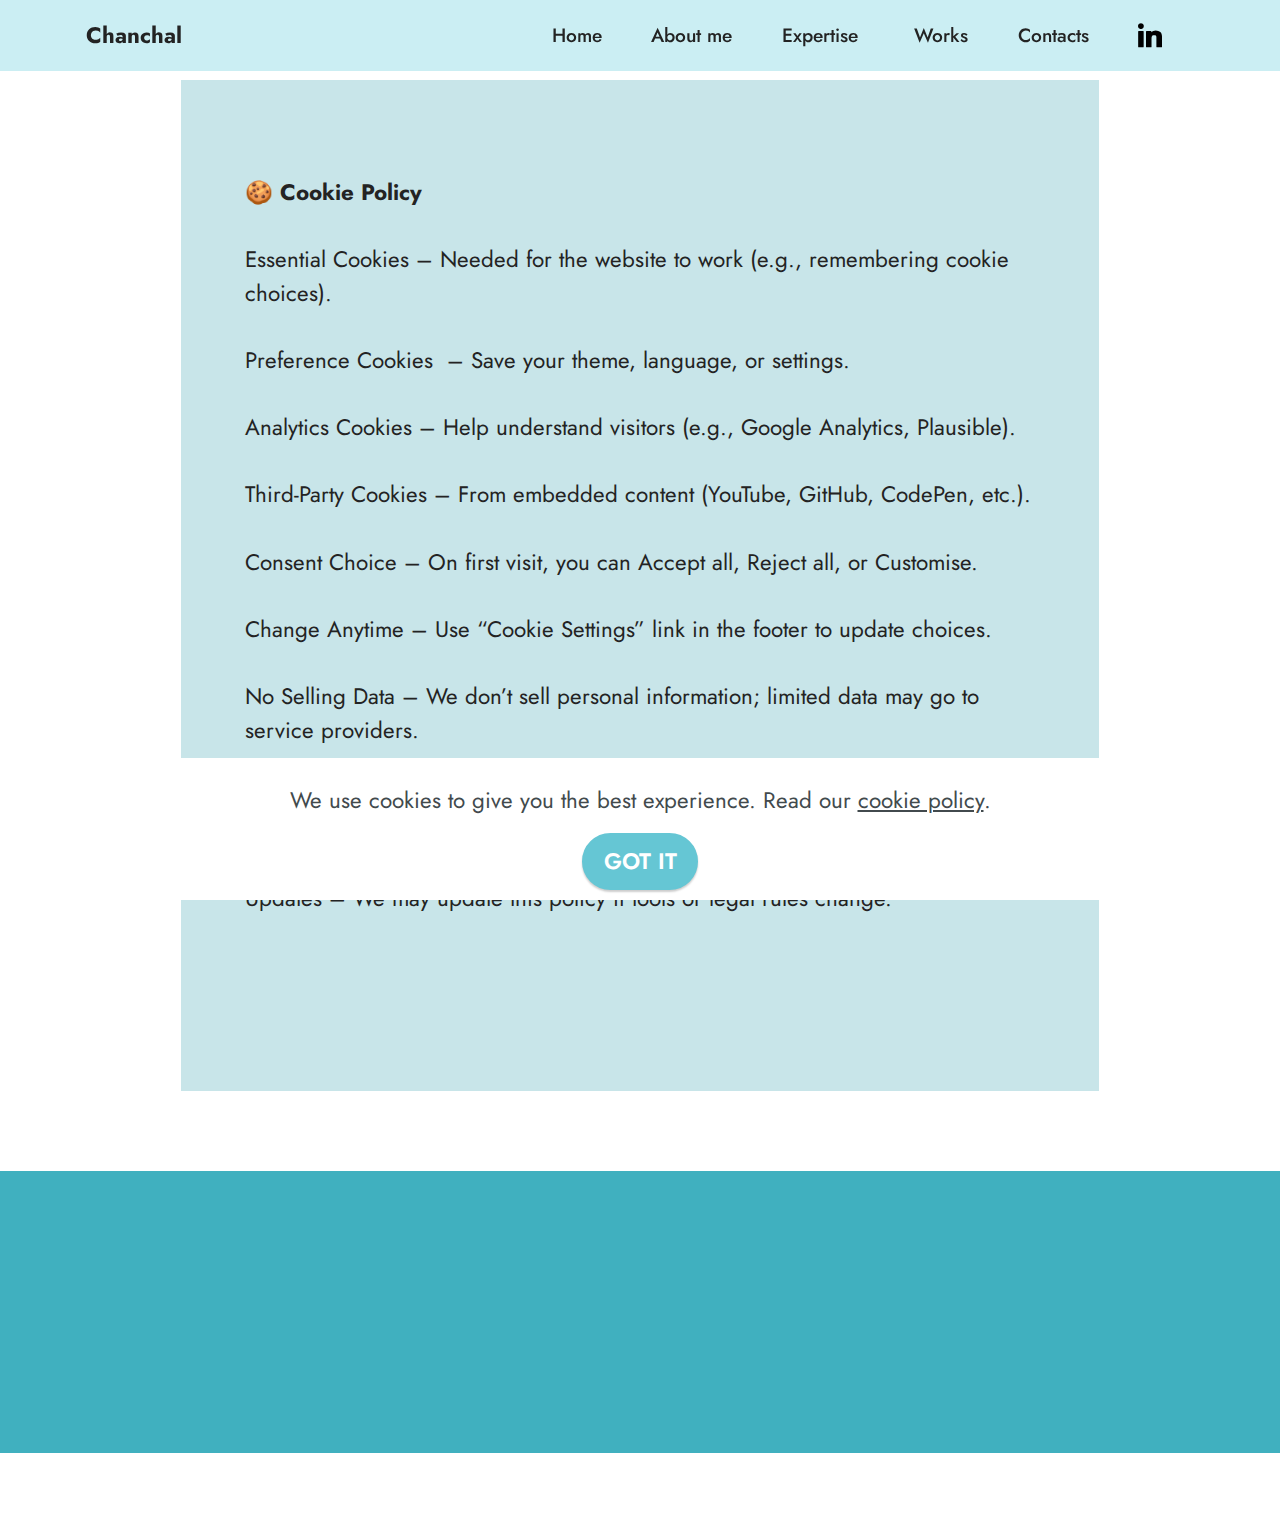
<file: chanchal-manwatkar-cookies.html>
<!DOCTYPE html>
<html  >
<head>
  <!-- Site made with Mobirise Website Builder v6.0.6, https://mobirise.com -->
  <meta charset="UTF-8">
  <meta http-equiv="X-UA-Compatible" content="IE=edge">
  <meta name="generator" content="Mobirise v6.0.6, mobirise.com">
  <meta name="viewport" content="width=device-width, initial-scale=1, minimum-scale=1">
  <link rel="shortcut icon" href="assets/images/icons8-web-64-64x64-1.png" type="image/x-icon">
  <meta name="description" content="All abouts cookies">
  
  
  <title>chanchal-manwatkar/cookies</title>
  <link rel="stylesheet" href="assets/bootstrap/css/bootstrap.min.css">
  <link rel="stylesheet" href="assets/bootstrap/css/bootstrap-grid.min.css">
  <link rel="stylesheet" href="assets/bootstrap/css/bootstrap-reboot.min.css">
  <link rel="stylesheet" href="assets/web/assets/gdpr-plugin/gdpr-styles.css">
  <link rel="stylesheet" href="assets/animatecss/animate.css">
  <link rel="stylesheet" href="assets/dropdown/css/style.css">
  <link rel="stylesheet" href="assets/socicon/css/styles.css">
  <link rel="stylesheet" href="assets/theme/css/style.css">
  <link rel="preload" href="https://fonts.googleapis.com/css?family=Jost:100,200,300,400,500,600,700,800,900,100i,200i,300i,400i,500i,600i,700i,800i,900i&display=swap" as="style" onload="this.onload=null;this.rel='stylesheet'">
  <noscript><link rel="stylesheet" href="https://fonts.googleapis.com/css?family=Jost:100,200,300,400,500,600,700,800,900,100i,200i,300i,400i,500i,600i,700i,800i,900i&display=swap"></noscript>
  <link rel="preload" as="style" href="assets/mobirise/css/mbr-additional.css?v=imHvuv"><link rel="stylesheet" href="assets/mobirise/css/mbr-additional.css?v=imHvuv" type="text/css">

  
  
  
</head>
<body>
  
  <section data-bs-version="5.1" class="menu menu3 cid-uW8quJoWiE" once="menu" id="menu3-2z">
    
    <nav class="navbar navbar-dropdown navbar-fixed-top navbar-expand-lg">
        <div class="container">
            <div class="navbar-brand">
                
                <span class="navbar-caption-wrap"><a class="navbar-caption text-black display-7" href="https://mobiri.se">Chanchal</a></span>
            </div>
            <button class="navbar-toggler" type="button" data-toggle="collapse" data-bs-toggle="collapse" data-target="#navbarSupportedContent" data-bs-target="#navbarSupportedContent" aria-controls="navbarNavAltMarkup" aria-expanded="false" aria-label="Toggle navigation">
                <div class="hamburger">
                    <span></span>
                    <span></span>
                    <span></span>
                    <span></span>
                </div>
            </button>
            <div class="collapse navbar-collapse" id="navbarSupportedContent">
                <ul class="navbar-nav nav-dropdown nav-right" data-app-modern-menu="true"><li class="nav-item"><a class="nav-link link text-black text-primary display-4" href="index.html" target="_blank">Home</a></li><li class="nav-item"><a class="nav-link link text-black text-primary display-4" href="chanchal-manwatkar-about me.html" target="_blank">
                            About me</a></li><li class="nav-item"><a class="nav-link link text-black text-primary display-4" href="chanchal-manwatkar-expertise.html">Expertise&nbsp;</a></li>
                    <li class="nav-item"><a class="nav-link link text-black text-primary display-4" href="chanchal-manwatkar-works.html" target="_blank">Works</a></li>
                    <li class="nav-item"><a class="nav-link link text-black text-primary display-4" href="chanchal-manwatkar-contacts.html" target="_blank">Contacts</a>
                    </li></ul>
                <div class="icons-menu">
                    <a class="iconfont-wrapper" href="https://www.linkedin.com/in/chanchal-manwatkar" target="_blank">
                        <span class="p-2 mbr-iconfont socicon-linkedin socicon"></span>
                    </a>
                    
                    
                    
                </div>
                
            </div>
        </div>
    </nav>
</section>

<section data-bs-version="5.1" class="list04 cid-uW8quJTKpB" id="list04-30">
  

  
  
  <div class="container">
    <div class="row justify-content-center">
      <div class="card col-md-12 col-lg-10">
        <div class="card-wrapper">
          <div class="row justify-content-center">
            <div class="col-12 mb-5 content-head">
              <h3 class="card-title mbr-fonts-style mbr-white mt-3 display-5"></h3>
              <h5 class="mbr-section-subtitle mbr-fonts-style align-center mb-0 mt-4 display-7"><strong>🍪 Cookie Policy</strong><div><strong><br></strong></div><div>Essential Cookies – Needed for the website to work (e.g., remembering cookie choices).</div><div><br></div><div>Preference Cookies&nbsp; – Save your theme, language, or settings.</div><div><br></div><div>Analytics Cookies – Help understand visitors (e.g., Google Analytics, Plausible).</div><div><br></div><div>Third-Party Cookies – From embedded content (YouTube, GitHub, CodePen, etc.).</div><div><br></div><div>Consent Choice – On first visit, you can Accept all, Reject all, or Customise.</div><div><br></div><div>Change Anytime – Use “Cookie Settings” link in the footer to update choices.</div><div><br></div><div>No Selling Data – We don’t sell personal information; limited data may go to service providers.</div><div><br></div><div>Your Rights – Depending on your location, you may request access, deletion, or opt-out.</div><div><br></div><div>Updates – We may update this policy if tools or legal rules change.</div></h5>
            </div>
          </div>

          <div class="row justify-content-left item features-without-image mt-0 mb-5 active">
            <div class="col-12 col-md-12 col-lg-3">
              <h5 class="mbr-card-title mbr-fonts-style mt-0 mb-3 display-7"></h5>
            </div>
            <div class="col-md-12 col-lg item-wrapper">
              <p class="mbr-text mbr-fonts-style mt-0 mb-0 display-7"></p>
            </div>
          </div>
          
          


        </div>
      </div>
    </div>
  </div>
</section>

<section data-bs-version="5.1" class="footer3 cid-uW8quK9J7E" once="footers" id="footer3-31">

    

    

    <div class="container">
        <div class="media-container-row align-center mbr-white">
            <div class="row row-links">
                <ul class="foot-menu">
                    
                    
                    
                    
                    
                <li class="foot-menu-item mbr-fonts-style display-7">
                        <a class="text-white text-primary" href="chanchal-manwatkar-about me.html" target="_blank">About&nbsp;</a>me</li><li class="foot-menu-item mbr-fonts-style display-7"><a href="chanchal-manwatkar-expertise.html" class="text-white text-primary">Expertise</a></li><li class="foot-menu-item mbr-fonts-style display-7"><a href="chanchal-manwatkar-works.html" class="text-white text-primary" target="_blank">Works</a>&nbsp;</li><li class="foot-menu-item mbr-fonts-style display-7"><a href="chanchal-manwatkar-contacts.html" class="text-white text-primary" target="_blank">Contacts</a></li></ul>
            </div>
            <div class="row social-row">
                <div class="social-list align-right pb-2">
                    
                    
                    
                    
                    
                    
                <div class="soc-item">
                        <a href="mailto:chanchalmanwatkar@gmail.com">
                            <span class="mbr-iconfont mbr-iconfont-social socicon-mail socicon"></span>
                        </a>
                    </div><div class="soc-item">
                        <a href="tel:+91 1234567890">
                            <span class="mbr-iconfont mbr-iconfont-social socicon-whatsapp socicon"></span>
                        </a>
                    </div><div class="soc-item">
                        <a href="tg://resolve?domain=@chanchal0512">
                            <span class="mbr-iconfont mbr-iconfont-social socicon-telegram socicon"></span>
                        </a>
                    </div></div>
            </div>
            <div class="row row-copirayt">
                <p class="mbr-text mb-0 mbr-fonts-style mbr-white align-center display-7">
                    <br>© Copyright 2025. All Rights Reserved.
                </p>
            </div>
        </div>
    </div>
</section><section class="display-7" style="padding: 0;align-items: center;justify-content: center;flex-wrap: wrap;    align-content: center;display: flex;position: relative;height: 4rem;"><a href="https://mobiri.se/" style="flex: 1 1;height: 4rem;position: absolute;width: 100%;z-index: 1;"><img alt="" style="height: 4rem;" src="[data-uri]"></a><p style="margin: 0;text-align: center;" class="display-7">&#8204;</p><a style="z-index:1" href="https://mobirise.com/builder/no-code-website-builder.html">No Code Website Builder</a></section><script src="assets/bootstrap/js/bootstrap.bundle.min.js"></script>  <script src="assets/web/assets/cookies-alert-plugin/cookies-alert-core.js"></script>  <script src="assets/web/assets/cookies-alert-plugin/cookies-alert-script.js"></script>  <script src="assets/smoothscroll/smooth-scroll.js"></script>  <script src="assets/ytplayer/index.js"></script>  <script src="assets/dropdown/js/navbar-dropdown.js"></script>  <script src="assets/theme/js/script.js"></script>  
  
  
<input name="cookieData" type="hidden" data-cookie-cookiesAlertType='false' data-cookie-customDialogSelector='null' data-cookie-colorText='#424a4d' data-cookie-colorBg='rgb(255, 255, 255)' data-cookie-opacityOverlay='0' data-cookie-bgOpacity='100' data-cookie-textButton='GOT IT' data-cookie-rejectText='REJECT' data-cookie-colorButton='#65c6d4' data-cookie-rejectColor='#ffffff' data-cookie-colorLink='#424a4d' data-cookie-underlineLink='true' data-cookie-text="We use cookies to give you the best experience. Read our <a href='chanchal-manwatkar-cookies.html'>cookie policy</a>.">
   <div id="scrollToTop" class="scrollToTop mbr-arrow-up"><a style="text-align: center;"><i class="mbr-arrow-up-icon mbr-arrow-up-icon-cm cm-icon cm-icon-smallarrow-up"></i></a></div>
    <input name="animation" type="hidden">
  </body>
</html>
</file>
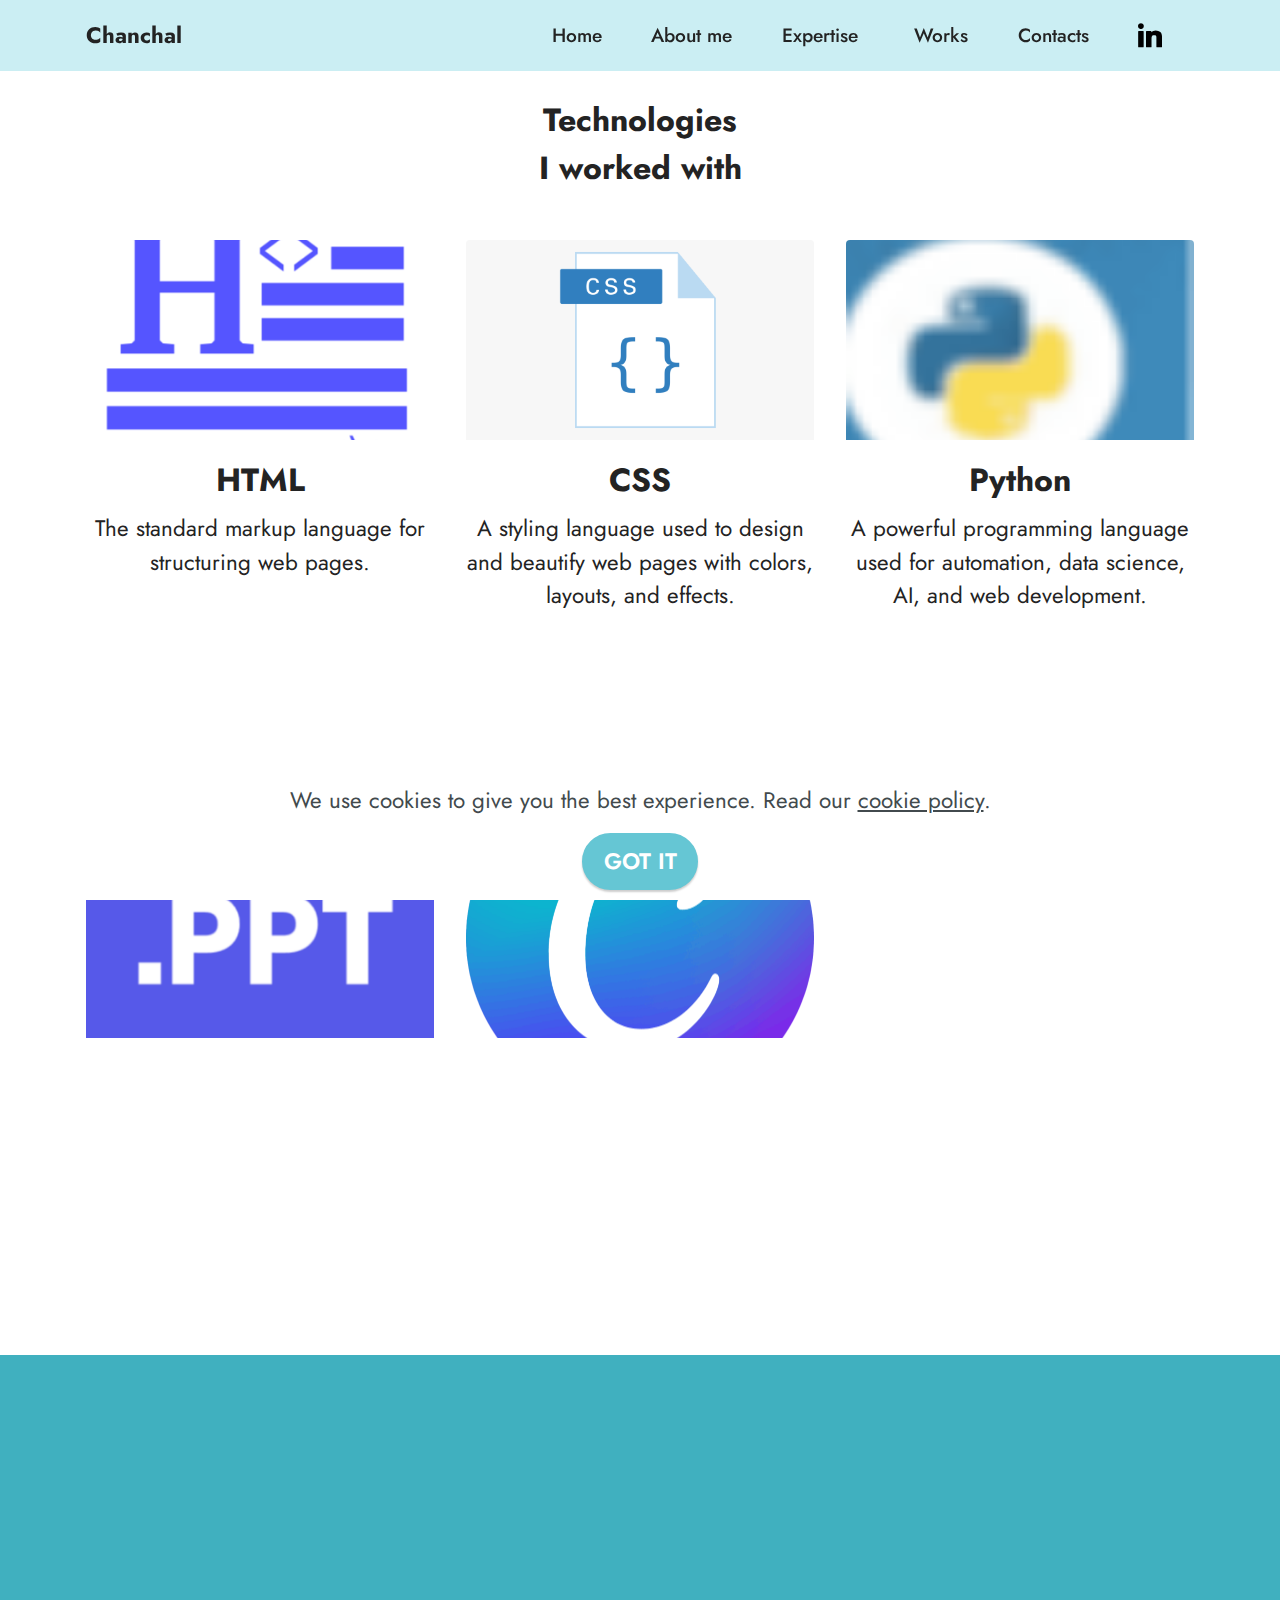
<file: chanchal-manwatkar-expertise.html>
<!DOCTYPE html>
<html  >
<head>
  <!-- Site made with Mobirise Website Builder v6.0.6, https://mobirise.com -->
  <meta charset="UTF-8">
  <meta http-equiv="X-UA-Compatible" content="IE=edge">
  <meta name="generator" content="Mobirise v6.0.6, mobirise.com">
  <meta name="viewport" content="width=device-width, initial-scale=1, minimum-scale=1">
  <link rel="shortcut icon" href="assets/images/icons8-web-64-64x64-1.png" type="image/x-icon">
  <meta name="description" content="Technologies are known to me and have been worked on by me.">
  
  
  <title>chanchal-manwatkar/expertise</title>
  <link rel="stylesheet" href="assets/bootstrap/css/bootstrap.min.css">
  <link rel="stylesheet" href="assets/bootstrap/css/bootstrap-grid.min.css">
  <link rel="stylesheet" href="assets/bootstrap/css/bootstrap-reboot.min.css">
  <link rel="stylesheet" href="assets/web/assets/gdpr-plugin/gdpr-styles.css">
  <link rel="stylesheet" href="assets/animatecss/animate.css">
  <link rel="stylesheet" href="assets/dropdown/css/style.css">
  <link rel="stylesheet" href="assets/socicon/css/styles.css">
  <link rel="stylesheet" href="assets/theme/css/style.css">
  <link rel="preload" href="https://fonts.googleapis.com/css?family=Jost:100,200,300,400,500,600,700,800,900,100i,200i,300i,400i,500i,600i,700i,800i,900i&display=swap" as="style" onload="this.onload=null;this.rel='stylesheet'">
  <noscript><link rel="stylesheet" href="https://fonts.googleapis.com/css?family=Jost:100,200,300,400,500,600,700,800,900,100i,200i,300i,400i,500i,600i,700i,800i,900i&display=swap"></noscript>
  <link rel="preload" as="style" href="assets/mobirise/css/mbr-additional.css?v=yZPbMG"><link rel="stylesheet" href="assets/mobirise/css/mbr-additional.css?v=yZPbMG" type="text/css">

  
  
  
</head>
<body>
  
  <section data-bs-version="5.1" class="menu menu3 cid-uU3aA0zaf5" once="menu" id="menu3-1n">
    
    <nav class="navbar navbar-dropdown navbar-fixed-top navbar-expand-lg">
        <div class="container">
            <div class="navbar-brand">
                
                <span class="navbar-caption-wrap"><a class="navbar-caption text-black display-7" href="https://mobiri.se">Chanchal</a></span>
            </div>
            <button class="navbar-toggler" type="button" data-toggle="collapse" data-bs-toggle="collapse" data-target="#navbarSupportedContent" data-bs-target="#navbarSupportedContent" aria-controls="navbarNavAltMarkup" aria-expanded="false" aria-label="Toggle navigation">
                <div class="hamburger">
                    <span></span>
                    <span></span>
                    <span></span>
                    <span></span>
                </div>
            </button>
            <div class="collapse navbar-collapse" id="navbarSupportedContent">
                <ul class="navbar-nav nav-dropdown nav-right" data-app-modern-menu="true"><li class="nav-item"><a class="nav-link link text-black text-primary display-4" href="index.html" target="_blank">Home</a></li><li class="nav-item"><a class="nav-link link text-black text-primary display-4" href="chanchal-manwatkar-about me.html" target="_blank">
                            About me</a></li><li class="nav-item"><a class="nav-link link text-black text-primary display-4" href="chanchal-manwatkar-expertise.html">Expertise&nbsp;</a></li>
                    <li class="nav-item"><a class="nav-link link text-black text-primary display-4" href="chanchal-manwatkar-works.html" target="_blank">Works</a></li>
                    <li class="nav-item"><a class="nav-link link text-black text-primary display-4" href="chanchal-manwatkar-contacts.html" target="_blank">Contacts</a>
                    </li></ul>
                <div class="icons-menu">
                    <a class="iconfont-wrapper" href="https://www.linkedin.com/in/chanchal-manwatkar" target="_blank">
                        <span class="p-2 mbr-iconfont socicon-linkedin socicon"></span>
                    </a>
                    
                    
                    
                </div>
                
            </div>
        </div>
    </nav>
</section>

<section data-bs-version="5.1" class="features03 cid-uU3b8fhyP8" id="features03-1s">
	
	
	<div class="container">
		<div class="row justify-content-center mb-5">
			<div class="col-12 content-head">
				<div class="mbr-section-head">
					<h4 class="mbr-section-title mbr-fonts-style align-center mb-0 display-5"><strong>Technologies </strong><br><strong>I worked with</strong></h4>
					
				</div>
			</div>
		</div>
		<div class="row">
			
			<div class="item features-image col-12 col-md-6 col-lg-4 active">
				<div class="item-wrapper">
					<div class="item-img mb-3">
						<img src="assets/images/mbr-1-505x583.webp" alt="Mobirise Website Builder" title="" data-slide-to="0" data-bs-slide-to="0">
					</div>
					<div class="item-content align-left">
						<h5 class="item-title mbr-fonts-style mb-2 mt-0 display-5"><strong>HTML</strong></h5>
						<p class="mbr-text mbr-fonts-style mb-3 display-7">The standard markup language for structuring web pages.<br><br><br>
						</p>
						
					</div>
				</div>
			</div><div class="item features-image col-12 col-md-6 col-lg-4">
				<div class="item-wrapper">
					<div class="item-img mb-3">
						<img src="assets/images/mbr-505x505.webp" alt="Mobirise Website Builder" title="" data-slide-to="1" data-bs-slide-to="1">
					</div>
					<div class="item-content align-left">
						<h5 class="item-title mbr-fonts-style mt-0 mb-2 display-5"><strong>CSS</strong></h5>
						<p class="mbr-text mbr-fonts-style mb-3 display-7">A styling language used to design and beautify web pages with colors, layouts, and effects.</p>
						
					</div>
				</div>
			</div><div class="item features-image col-12 col-md-6 col-lg-4">
				<div class="item-wrapper">
					<div class="item-img mb-3">
						<img src="assets/images/mbr-505x235.webp" alt="Mobirise Website Builder" title="" data-slide-to="2" data-bs-slide-to="2">
					</div>
					<div class="item-content align-left">
						<h5 class="item-title mbr-fonts-style mb-2 mt-0 display-5"><strong>Python</strong></h5>
						<p class="mbr-text mbr-fonts-style mb-3 display-7">A powerful programming language used for automation, data science, AI, and web development.<br>
						</p>
						
					</div>
				</div>
			</div>
			
		</div>
	</div>
</section>

<section data-bs-version="5.1" class="features03 cid-uU3dUkmcvZ" id="features03-1t">
	
	
	<div class="container">
		<div class="row justify-content-center mb-5">
			<div class="col-12 content-head">
				<div class="mbr-section-head">
					<h4 class="mbr-section-title mbr-fonts-style align-center mb-0 display-2"></h4>
					
				</div>
			</div>
		</div>
		<div class="row">
			
			<div class="item features-image col-12 col-md-6 col-lg-4 active">
				<div class="item-wrapper">
					<div class="item-img mb-3">
						<img src="assets/images/ppt-file-format-vector-svgstack-com-15251755358426-695x695.webp" alt="Mobirise Website Builder" title="" data-slide-to="0" data-bs-slide-to="0">
					</div>
					<div class="item-content align-left">
						<h5 class="item-title mbr-fonts-style mb-2 mt-0 display-5"><strong>Power Point</strong></h5>
						<p class="mbr-text mbr-fonts-style mb-3 display-7">A presentation tool to create engaging slides with text, images, and animations.<br>
						</p>
						
					</div>
				</div>
			</div><div class="item features-image col-12 col-md-6 col-lg-4">
				<div class="item-wrapper">
					<div class="item-img mb-3">
						<img src="assets/images/canva-svg-logo-svgstack-com-28031755358394-695x695.webp" alt="Mobirise Website Builder" title="" data-slide-to="1" data-bs-slide-to="1">
					</div>
					<div class="item-content align-left">
						<h5 class="item-title mbr-fonts-style mt-0 mb-2 display-5"><strong>Canva</strong></h5>
						<p class="mbr-text mbr-fonts-style mb-3 display-7">A user-friendly online design tool for creating graphics, presentations, posters, and social media content.</p>
						
					</div>
				</div>
			</div>
			
		</div>
	</div>
</section>

<section data-bs-version="5.1" class="footer3 cid-uV5Psrdg2K" once="footers" id="footer3-2p">

    

    

    <div class="container">
        <div class="media-container-row align-center mbr-white">
            <div class="row row-links">
                <ul class="foot-menu">
                    
                    
                    
                    
                    
                <li class="foot-menu-item mbr-fonts-style display-7">
                        <a class="text-white text-primary" href="chanchal-manwatkar-about me.html" target="_blank">About&nbsp;</a>me</li><li class="foot-menu-item mbr-fonts-style display-7"><a href="chanchal-manwatkar-expertise.html" class="text-white text-primary">Expertise</a></li><li class="foot-menu-item mbr-fonts-style display-7"><a href="chanchal-manwatkar-works.html" class="text-white text-primary" target="_blank">Works</a>&nbsp;</li><li class="foot-menu-item mbr-fonts-style display-7"><a href="chanchal-manwatkar-contacts.html" class="text-white text-primary" target="_blank">Contacts</a></li></ul>
            </div>
            <div class="row social-row">
                <div class="social-list align-right pb-2">
                    
                    
                    
                    
                    
                    
                <div class="soc-item">
                        <a href="mailto:chanchalmanwatkar@gmail.com">
                            <span class="mbr-iconfont mbr-iconfont-social socicon-mail socicon"></span>
                        </a>
                    </div><div class="soc-item">
                        <a href="tel:+91 1234567890">
                            <span class="mbr-iconfont mbr-iconfont-social socicon-whatsapp socicon"></span>
                        </a>
                    </div><div class="soc-item">
                        <a href="tg://resolve?domain=@chanchal0512">
                            <span class="mbr-iconfont mbr-iconfont-social socicon-telegram socicon"></span>
                        </a>
                    </div></div>
            </div>
            <div class="row row-copirayt">
                <p class="mbr-text mb-0 mbr-fonts-style mbr-white align-center display-7">
                    <br>© Copyright 2025. All Rights Reserved.
                </p>
            </div>
        </div>
    </div>
</section><section class="display-7" style="padding: 0;align-items: center;justify-content: center;flex-wrap: wrap;    align-content: center;display: flex;position: relative;height: 4rem;"><a href="https://mobiri.se/" style="flex: 1 1;height: 4rem;position: absolute;width: 100%;z-index: 1;"><img alt="" style="height: 4rem;" src="[data-uri]"></a><p style="margin: 0;text-align: center;" class="display-7">&#8204;</p><a style="z-index:1" href="https://mobirise.com/builder/ai-website-creator.html">AI Website Creator</a></section><script src="assets/bootstrap/js/bootstrap.bundle.min.js"></script>  <script src="assets/web/assets/cookies-alert-plugin/cookies-alert-core.js"></script>  <script src="assets/web/assets/cookies-alert-plugin/cookies-alert-script.js"></script>  <script src="assets/smoothscroll/smooth-scroll.js"></script>  <script src="assets/ytplayer/index.js"></script>  <script src="assets/dropdown/js/navbar-dropdown.js"></script>  <script src="assets/theme/js/script.js"></script>  
  
  
<input name="cookieData" type="hidden" data-cookie-cookiesAlertType='false' data-cookie-customDialogSelector='null' data-cookie-colorText='#424a4d' data-cookie-colorBg='rgb(255, 255, 255)' data-cookie-opacityOverlay='0' data-cookie-bgOpacity='100' data-cookie-textButton='GOT IT' data-cookie-rejectText='REJECT' data-cookie-colorButton='#65c6d4' data-cookie-rejectColor='#ffffff' data-cookie-colorLink='#424a4d' data-cookie-underlineLink='true' data-cookie-text="We use cookies to give you the best experience. Read our <a href='chanchal-manwatkar-cookies.html'>cookie policy</a>.">
   <div id="scrollToTop" class="scrollToTop mbr-arrow-up"><a style="text-align: center;"><i class="mbr-arrow-up-icon mbr-arrow-up-icon-cm cm-icon cm-icon-smallarrow-up"></i></a></div>
    <input name="animation" type="hidden">
  </body>
</html>
</file>
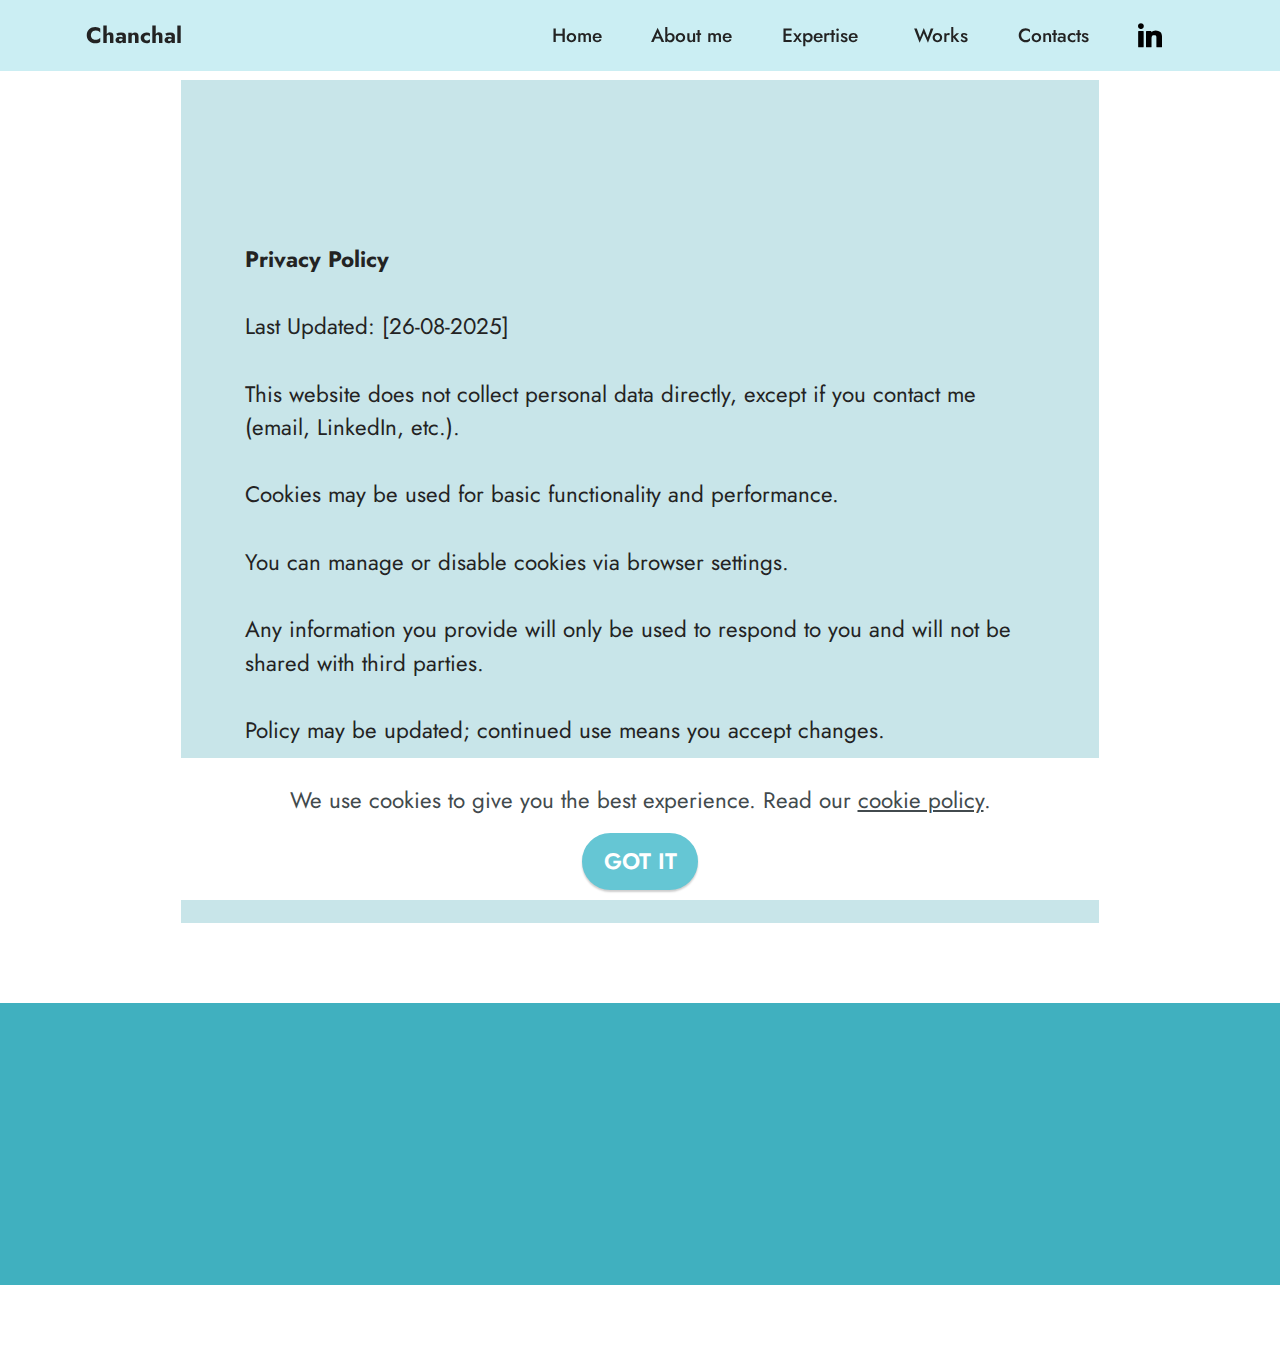
<file: chanchal-manwatkar-policy.html>
<!DOCTYPE html>
<html  >
<head>
  <!-- Site made with Mobirise Website Builder v6.0.6, https://mobirise.com -->
  <meta charset="UTF-8">
  <meta http-equiv="X-UA-Compatible" content="IE=edge">
  <meta name="generator" content="Mobirise v6.0.6, mobirise.com">
  <meta name="viewport" content="width=device-width, initial-scale=1, minimum-scale=1">
  <link rel="shortcut icon" href="assets/images/icons8-web-64-64x64-1.png" type="image/x-icon">
  <meta name="description" content="All abouts cookies">
  
  
  <title>chanchal-manwatkar/policy</title>
  <link rel="stylesheet" href="assets/bootstrap/css/bootstrap.min.css">
  <link rel="stylesheet" href="assets/bootstrap/css/bootstrap-grid.min.css">
  <link rel="stylesheet" href="assets/bootstrap/css/bootstrap-reboot.min.css">
  <link rel="stylesheet" href="assets/web/assets/gdpr-plugin/gdpr-styles.css">
  <link rel="stylesheet" href="assets/animatecss/animate.css">
  <link rel="stylesheet" href="assets/dropdown/css/style.css">
  <link rel="stylesheet" href="assets/socicon/css/styles.css">
  <link rel="stylesheet" href="assets/theme/css/style.css">
  <link rel="preload" href="https://fonts.googleapis.com/css?family=Jost:100,200,300,400,500,600,700,800,900,100i,200i,300i,400i,500i,600i,700i,800i,900i&display=swap" as="style" onload="this.onload=null;this.rel='stylesheet'">
  <noscript><link rel="stylesheet" href="https://fonts.googleapis.com/css?family=Jost:100,200,300,400,500,600,700,800,900,100i,200i,300i,400i,500i,600i,700i,800i,900i&display=swap"></noscript>
  <link rel="preload" as="style" href="assets/mobirise/css/mbr-additional.css?v=jh6jfI"><link rel="stylesheet" href="assets/mobirise/css/mbr-additional.css?v=jh6jfI" type="text/css">

  
  
  
</head>
<body>
  
  <section data-bs-version="5.1" class="menu menu3 cid-uV5NcHigAt" once="menu" id="menu3-2f">
    
    <nav class="navbar navbar-dropdown navbar-fixed-top navbar-expand-lg">
        <div class="container">
            <div class="navbar-brand">
                
                <span class="navbar-caption-wrap"><a class="navbar-caption text-black display-7" href="https://mobiri.se">Chanchal</a></span>
            </div>
            <button class="navbar-toggler" type="button" data-toggle="collapse" data-bs-toggle="collapse" data-target="#navbarSupportedContent" data-bs-target="#navbarSupportedContent" aria-controls="navbarNavAltMarkup" aria-expanded="false" aria-label="Toggle navigation">
                <div class="hamburger">
                    <span></span>
                    <span></span>
                    <span></span>
                    <span></span>
                </div>
            </button>
            <div class="collapse navbar-collapse" id="navbarSupportedContent">
                <ul class="navbar-nav nav-dropdown nav-right" data-app-modern-menu="true"><li class="nav-item"><a class="nav-link link text-black text-primary display-4" href="index.html" target="_blank">Home</a></li><li class="nav-item"><a class="nav-link link text-black text-primary display-4" href="chanchal-manwatkar-about me.html" target="_blank">
                            About me</a></li><li class="nav-item"><a class="nav-link link text-black text-primary display-4" href="chanchal-manwatkar-expertise.html">Expertise&nbsp;</a></li>
                    <li class="nav-item"><a class="nav-link link text-black text-primary display-4" href="chanchal-manwatkar-works.html" target="_blank">Works</a></li>
                    <li class="nav-item"><a class="nav-link link text-black text-primary display-4" href="chanchal-manwatkar-contacts.html" target="_blank">Contacts</a>
                    </li></ul>
                <div class="icons-menu">
                    <a class="iconfont-wrapper" href="https://www.linkedin.com/in/chanchal-manwatkar" target="_blank">
                        <span class="p-2 mbr-iconfont socicon-linkedin socicon"></span>
                    </a>
                    
                    
                    
                </div>
                
            </div>
        </div>
    </nav>
</section>

<section data-bs-version="5.1" class="list04 cid-uV5NtL6K7r" id="list04-2j">
  

  
  
  <div class="container">
    <div class="row justify-content-center">
      <div class="card col-md-12 col-lg-10">
        <div class="card-wrapper">
          <div class="row justify-content-center">
            <div class="col-12 mb-5 content-head">
              <h3 class="card-title mbr-fonts-style mbr-white mt-3 display-5"></h3>
              <h5 class="mbr-section-subtitle mbr-fonts-style align-center mb-0 mt-4 display-7"><div><br></div><div><br></div><div><strong>Privacy Policy</strong></div><div><br></div><div>Last Updated: [26-08-2025]</div><div><br></div><div>This website does not collect personal data directly, except if you contact me (email, LinkedIn, etc.).</div><div><br></div><div>Cookies may be used for basic functionality and performance.</div><div><br></div><div>You can manage or disable cookies via browser settings.</div><div><br></div><div>Any information you provide will only be used to respond to you and will not be shared with third parties.</div><div><br></div><div>Policy may be updated; continued use means you accept changes.</div></h5>
            </div>
          </div>

          <div class="row justify-content-left item features-without-image mt-0 mb-5 active">
            <div class="col-12 col-md-12 col-lg-3">
              <h5 class="mbr-card-title mbr-fonts-style mt-0 mb-3 display-7"></h5>
            </div>
            <div class="col-md-12 col-lg item-wrapper">
              <p class="mbr-text mbr-fonts-style mt-0 mb-0 display-7"></p>
            </div>
          </div>
          
          


        </div>
      </div>
    </div>
  </div>
</section>

<section data-bs-version="5.1" class="footer3 cid-uV5Psrdg2K" once="footers" id="footer3-2p">

    

    

    <div class="container">
        <div class="media-container-row align-center mbr-white">
            <div class="row row-links">
                <ul class="foot-menu">
                    
                    
                    
                    
                    
                <li class="foot-menu-item mbr-fonts-style display-7">
                        <a class="text-white text-primary" href="chanchal-manwatkar-about me.html" target="_blank">About&nbsp;</a>me</li><li class="foot-menu-item mbr-fonts-style display-7"><a href="chanchal-manwatkar-expertise.html" class="text-white text-primary">Expertise</a></li><li class="foot-menu-item mbr-fonts-style display-7"><a href="chanchal-manwatkar-works.html" class="text-white text-primary" target="_blank">Works</a>&nbsp;</li><li class="foot-menu-item mbr-fonts-style display-7"><a href="chanchal-manwatkar-contacts.html" class="text-white text-primary" target="_blank">Contacts</a></li></ul>
            </div>
            <div class="row social-row">
                <div class="social-list align-right pb-2">
                    
                    
                    
                    
                    
                    
                <div class="soc-item">
                        <a href="mailto:chanchalmanwatkar@gmail.com">
                            <span class="mbr-iconfont mbr-iconfont-social socicon-mail socicon"></span>
                        </a>
                    </div><div class="soc-item">
                        <a href="tel:+91 1234567890">
                            <span class="mbr-iconfont mbr-iconfont-social socicon-whatsapp socicon"></span>
                        </a>
                    </div><div class="soc-item">
                        <a href="tg://resolve?domain=@chanchal0512">
                            <span class="mbr-iconfont mbr-iconfont-social socicon-telegram socicon"></span>
                        </a>
                    </div></div>
            </div>
            <div class="row row-copirayt">
                <p class="mbr-text mb-0 mbr-fonts-style mbr-white align-center display-7">
                    <br>© Copyright 2025. All Rights Reserved.
                </p>
            </div>
        </div>
    </div>
</section><section class="display-7" style="padding: 0;align-items: center;justify-content: center;flex-wrap: wrap;    align-content: center;display: flex;position: relative;height: 4rem;"><a href="https://mobiri.se/" style="flex: 1 1;height: 4rem;position: absolute;width: 100%;z-index: 1;"><img alt="" style="height: 4rem;" src="[data-uri]"></a><p style="margin: 0;text-align: center;" class="display-7">&#8204;</p><a style="z-index:1" href="https://mobirise.com/offline-website-builder.html">Offline Website Builder</a></section><script src="assets/bootstrap/js/bootstrap.bundle.min.js"></script>  <script src="assets/web/assets/cookies-alert-plugin/cookies-alert-core.js"></script>  <script src="assets/web/assets/cookies-alert-plugin/cookies-alert-script.js"></script>  <script src="assets/smoothscroll/smooth-scroll.js"></script>  <script src="assets/ytplayer/index.js"></script>  <script src="assets/dropdown/js/navbar-dropdown.js"></script>  <script src="assets/theme/js/script.js"></script>  
  
  
<input name="cookieData" type="hidden" data-cookie-cookiesAlertType='false' data-cookie-customDialogSelector='null' data-cookie-colorText='#424a4d' data-cookie-colorBg='rgb(255, 255, 255)' data-cookie-opacityOverlay='0' data-cookie-bgOpacity='100' data-cookie-textButton='GOT IT' data-cookie-rejectText='REJECT' data-cookie-colorButton='#65c6d4' data-cookie-rejectColor='#ffffff' data-cookie-colorLink='#424a4d' data-cookie-underlineLink='true' data-cookie-text="We use cookies to give you the best experience. Read our <a href='chanchal-manwatkar-cookies.html'>cookie policy</a>.">
   <div id="scrollToTop" class="scrollToTop mbr-arrow-up"><a style="text-align: center;"><i class="mbr-arrow-up-icon mbr-arrow-up-icon-cm cm-icon cm-icon-smallarrow-up"></i></a></div>
    <input name="animation" type="hidden">
  </body>
</html>
</file>
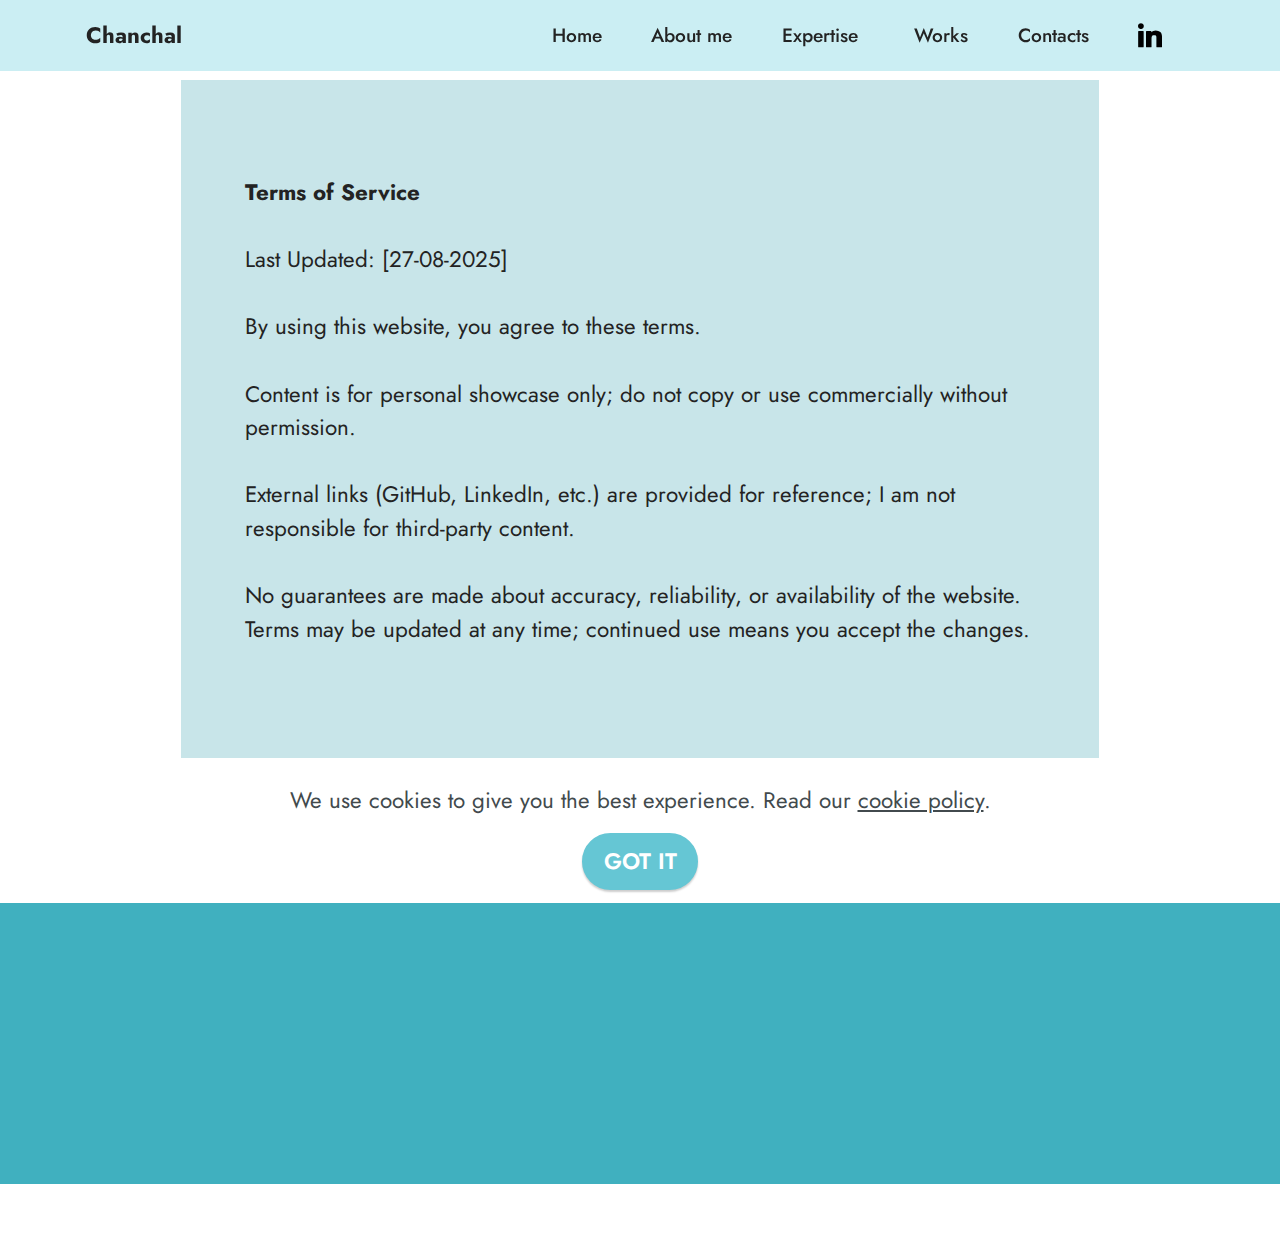
<file: chanchal-manwatkar-terms.html>
<!DOCTYPE html>
<html  >
<head>
  <!-- Site made with Mobirise Website Builder v6.0.6, https://mobirise.com -->
  <meta charset="UTF-8">
  <meta http-equiv="X-UA-Compatible" content="IE=edge">
  <meta name="generator" content="Mobirise v6.0.6, mobirise.com">
  <meta name="viewport" content="width=device-width, initial-scale=1, minimum-scale=1">
  <link rel="shortcut icon" href="assets/images/icons8-web-64-64x64-1.png" type="image/x-icon">
  <meta name="description" content="All abouts terms and conditions">
  
  
  <title>chanchal-manwatkar/terms</title>
  <link rel="stylesheet" href="assets/bootstrap/css/bootstrap.min.css">
  <link rel="stylesheet" href="assets/bootstrap/css/bootstrap-grid.min.css">
  <link rel="stylesheet" href="assets/bootstrap/css/bootstrap-reboot.min.css">
  <link rel="stylesheet" href="assets/web/assets/gdpr-plugin/gdpr-styles.css">
  <link rel="stylesheet" href="assets/animatecss/animate.css">
  <link rel="stylesheet" href="assets/dropdown/css/style.css">
  <link rel="stylesheet" href="assets/socicon/css/styles.css">
  <link rel="stylesheet" href="assets/theme/css/style.css">
  <link rel="preload" href="https://fonts.googleapis.com/css?family=Jost:100,200,300,400,500,600,700,800,900,100i,200i,300i,400i,500i,600i,700i,800i,900i&display=swap" as="style" onload="this.onload=null;this.rel='stylesheet'">
  <noscript><link rel="stylesheet" href="https://fonts.googleapis.com/css?family=Jost:100,200,300,400,500,600,700,800,900,100i,200i,300i,400i,500i,600i,700i,800i,900i&display=swap"></noscript>
  <link rel="preload" as="style" href="assets/mobirise/css/mbr-additional.css?v=7sEqLn"><link rel="stylesheet" href="assets/mobirise/css/mbr-additional.css?v=7sEqLn" type="text/css">

  
  
  
</head>
<body>
  
  <section data-bs-version="5.1" class="menu menu3 cid-uW8pQW5D8M" once="menu" id="menu3-2w">
    
    <nav class="navbar navbar-dropdown navbar-fixed-top navbar-expand-lg">
        <div class="container">
            <div class="navbar-brand">
                
                <span class="navbar-caption-wrap"><a class="navbar-caption text-black display-7" href="https://mobiri.se">Chanchal</a></span>
            </div>
            <button class="navbar-toggler" type="button" data-toggle="collapse" data-bs-toggle="collapse" data-target="#navbarSupportedContent" data-bs-target="#navbarSupportedContent" aria-controls="navbarNavAltMarkup" aria-expanded="false" aria-label="Toggle navigation">
                <div class="hamburger">
                    <span></span>
                    <span></span>
                    <span></span>
                    <span></span>
                </div>
            </button>
            <div class="collapse navbar-collapse" id="navbarSupportedContent">
                <ul class="navbar-nav nav-dropdown nav-right" data-app-modern-menu="true"><li class="nav-item"><a class="nav-link link text-black text-primary display-4" href="index.html" target="_blank">Home</a></li><li class="nav-item"><a class="nav-link link text-black text-primary display-4" href="chanchal-manwatkar-about me.html" target="_blank">
                            About me</a></li><li class="nav-item"><a class="nav-link link text-black text-primary display-4" href="chanchal-manwatkar-expertise.html">Expertise&nbsp;</a></li>
                    <li class="nav-item"><a class="nav-link link text-black text-primary display-4" href="chanchal-manwatkar-works.html" target="_blank">Works</a></li>
                    <li class="nav-item"><a class="nav-link link text-black text-primary display-4" href="chanchal-manwatkar-contacts.html" target="_blank">Contacts</a>
                    </li></ul>
                <div class="icons-menu">
                    <a class="iconfont-wrapper" href="https://www.linkedin.com/in/chanchal-manwatkar" target="_blank">
                        <span class="p-2 mbr-iconfont socicon-linkedin socicon"></span>
                    </a>
                    
                    
                    
                </div>
                
            </div>
        </div>
    </nav>
</section>

<section data-bs-version="5.1" class="list04 cid-uW8pQWE73K" id="list04-2x">
  

  
  
  <div class="container">
    <div class="row justify-content-center">
      <div class="card col-md-12 col-lg-10">
        <div class="card-wrapper">
          <div class="row justify-content-center">
            <div class="col-12 mb-5 content-head">
              <h3 class="card-title mbr-fonts-style mbr-white mt-3 display-5"></h3>
              <h5 class="mbr-section-subtitle mbr-fonts-style align-center mb-0 mt-4 display-7"><strong>Terms of Service<br></strong><br>
<div>
</div><div>Last Updated: [27-08-2025]</div><br><div>
</div><div>By using this website, you agree to these terms.</div><br><div>
</div><div>Content is for personal showcase only; do not copy or use commercially without permission.</div><br><div>
</div><div>External links (GitHub, LinkedIn, etc.) are provided for reference; I am not responsible for third-party content.</div><br><div>
</div><div>No guarantees are made about accuracy, reliability, or availability of the website.
</div><div>Terms may be updated at any time; continued use means you accept the changes.</div><div>
</div><div>
</div><div>
</div><div>
</div><div>
</div></h5>
            </div>
          </div>

          <div class="row justify-content-left item features-without-image mt-0 mb-5 active">
            <div class="col-12 col-md-12 col-lg-3">
              <h5 class="mbr-card-title mbr-fonts-style mt-0 mb-3 display-7"></h5>
            </div>
            <div class="col-md-12 col-lg item-wrapper">
              <p class="mbr-text mbr-fonts-style mt-0 mb-0 display-7"></p>
            </div>
          </div>
          
          


        </div>
      </div>
    </div>
  </div>
</section>

<section data-bs-version="5.1" class="footer3 cid-uW8pQWZ3VA" once="footers" id="footer3-2y">

    

    

    <div class="container">
        <div class="media-container-row align-center mbr-white">
            <div class="row row-links">
                <ul class="foot-menu">
                    
                    
                    
                    
                    
                <li class="foot-menu-item mbr-fonts-style display-7">
                        <a class="text-white text-primary" href="chanchal-manwatkar-about me.html" target="_blank">About&nbsp;</a>me</li><li class="foot-menu-item mbr-fonts-style display-7"><a href="chanchal-manwatkar-expertise.html" class="text-white text-primary">Expertise</a></li><li class="foot-menu-item mbr-fonts-style display-7"><a href="chanchal-manwatkar-works.html" class="text-white text-primary" target="_blank">Works</a>&nbsp;</li><li class="foot-menu-item mbr-fonts-style display-7"><a href="chanchal-manwatkar-contacts.html" class="text-white text-primary" target="_blank">Contacts</a></li></ul>
            </div>
            <div class="row social-row">
                <div class="social-list align-right pb-2">
                    
                    
                    
                    
                    
                    
                <div class="soc-item">
                        <a href="mailto:chanchalmanwatkar@gmail.com">
                            <span class="mbr-iconfont mbr-iconfont-social socicon-mail socicon"></span>
                        </a>
                    </div><div class="soc-item">
                        <a href="tel:+91 1234567890">
                            <span class="mbr-iconfont mbr-iconfont-social socicon-whatsapp socicon"></span>
                        </a>
                    </div><div class="soc-item">
                        <a href="tg://resolve?domain=@chanchal0512">
                            <span class="mbr-iconfont mbr-iconfont-social socicon-telegram socicon"></span>
                        </a>
                    </div></div>
            </div>
            <div class="row row-copirayt">
                <p class="mbr-text mb-0 mbr-fonts-style mbr-white align-center display-7">
                    <br>© Copyright 2025. All Rights Reserved.
                </p>
            </div>
        </div>
    </div>
</section><section class="display-7" style="padding: 0;align-items: center;justify-content: center;flex-wrap: wrap;    align-content: center;display: flex;position: relative;height: 4rem;"><a href="https://mobiri.se/" style="flex: 1 1;height: 4rem;position: absolute;width: 100%;z-index: 1;"><img alt="" style="height: 4rem;" src="[data-uri]"></a><p style="margin: 0;text-align: center;" class="display-7">&#8204;</p><a style="z-index:1" href="https://mobirise.com/builder/ai-website-generator.html">AI Website Generator</a></section><script src="assets/bootstrap/js/bootstrap.bundle.min.js"></script>  <script src="assets/web/assets/cookies-alert-plugin/cookies-alert-core.js"></script>  <script src="assets/web/assets/cookies-alert-plugin/cookies-alert-script.js"></script>  <script src="assets/smoothscroll/smooth-scroll.js"></script>  <script src="assets/ytplayer/index.js"></script>  <script src="assets/dropdown/js/navbar-dropdown.js"></script>  <script src="assets/theme/js/script.js"></script>  
  
  
<input name="cookieData" type="hidden" data-cookie-cookiesAlertType='false' data-cookie-customDialogSelector='null' data-cookie-colorText='#424a4d' data-cookie-colorBg='rgb(255, 255, 255)' data-cookie-opacityOverlay='0' data-cookie-bgOpacity='100' data-cookie-textButton='GOT IT' data-cookie-rejectText='REJECT' data-cookie-colorButton='#65c6d4' data-cookie-rejectColor='#ffffff' data-cookie-colorLink='#424a4d' data-cookie-underlineLink='true' data-cookie-text="We use cookies to give you the best experience. Read our <a href='chanchal-manwatkar-cookies.html'>cookie policy</a>.">
   <div id="scrollToTop" class="scrollToTop mbr-arrow-up"><a style="text-align: center;"><i class="mbr-arrow-up-icon mbr-arrow-up-icon-cm cm-icon cm-icon-smallarrow-up"></i></a></div>
    <input name="animation" type="hidden">
  </body>
</html>
</file>
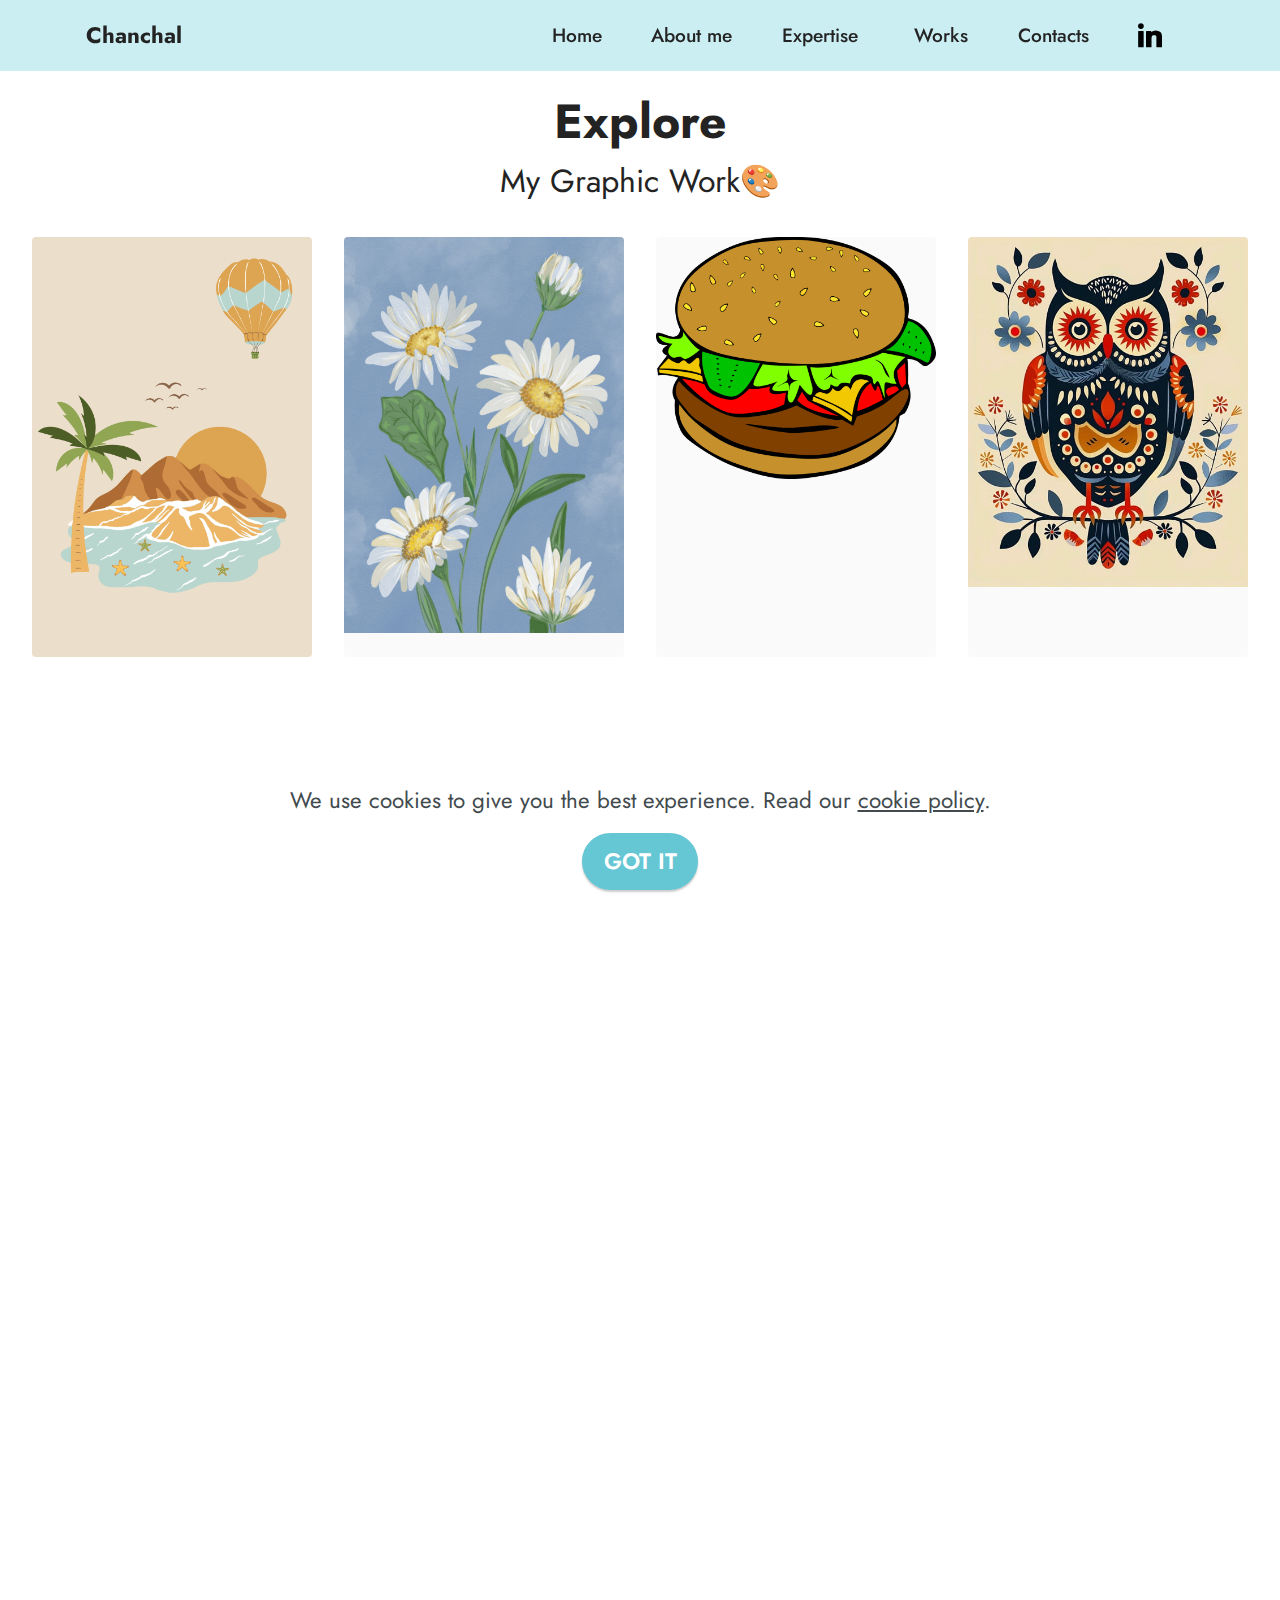
<file: chanchal-manwatkar-works.html>
<!DOCTYPE html>
<html  >
<head>
  <!-- Site made with Mobirise Website Builder v6.0.6, https://mobirise.com -->
  <meta charset="UTF-8">
  <meta http-equiv="X-UA-Compatible" content="IE=edge">
  <meta name="generator" content="Mobirise v6.0.6, mobirise.com">
  <meta name="viewport" content="width=device-width, initial-scale=1, minimum-scale=1">
  <link rel="shortcut icon" href="assets/images/icons8-web-64-64x64-1.png" type="image/x-icon">
  <meta name="description" content="My work on the various projects.">
  
  
  <title>chanchal-manwatkar/works</title>
  <link rel="stylesheet" href="assets/web/assets/mobirise-icons2/mobirise2.css">
  <link rel="stylesheet" href="assets/bootstrap/css/bootstrap.min.css">
  <link rel="stylesheet" href="assets/bootstrap/css/bootstrap-grid.min.css">
  <link rel="stylesheet" href="assets/bootstrap/css/bootstrap-reboot.min.css">
  <link rel="stylesheet" href="assets/web/assets/gdpr-plugin/gdpr-styles.css">
  <link rel="stylesheet" href="assets/animatecss/animate.css">
  <link rel="stylesheet" href="assets/dropdown/css/style.css">
  <link rel="stylesheet" href="assets/socicon/css/styles.css">
  <link rel="stylesheet" href="assets/theme/css/style.css">
  <link rel="preload" href="https://fonts.googleapis.com/css?family=Jost:100,200,300,400,500,600,700,800,900,100i,200i,300i,400i,500i,600i,700i,800i,900i&display=swap" as="style" onload="this.onload=null;this.rel='stylesheet'">
  <noscript><link rel="stylesheet" href="https://fonts.googleapis.com/css?family=Jost:100,200,300,400,500,600,700,800,900,100i,200i,300i,400i,500i,600i,700i,800i,900i&display=swap"></noscript>
  <link rel="preload" as="style" href="assets/mobirise/css/mbr-additional.css?v=aWACEb"><link rel="stylesheet" href="assets/mobirise/css/mbr-additional.css?v=aWACEb" type="text/css">

  
  
  
</head>
<body>
  
  <section data-bs-version="5.1" class="menu menu3 cid-uU2VXwTjQw" once="menu" id="menu3-1h">
    
    <nav class="navbar navbar-dropdown navbar-fixed-top navbar-expand-lg">
        <div class="container">
            <div class="navbar-brand">
                
                <span class="navbar-caption-wrap"><a class="navbar-caption text-black display-7" href="https://mobiri.se">Chanchal</a></span>
            </div>
            <button class="navbar-toggler" type="button" data-toggle="collapse" data-bs-toggle="collapse" data-target="#navbarSupportedContent" data-bs-target="#navbarSupportedContent" aria-controls="navbarNavAltMarkup" aria-expanded="false" aria-label="Toggle navigation">
                <div class="hamburger">
                    <span></span>
                    <span></span>
                    <span></span>
                    <span></span>
                </div>
            </button>
            <div class="collapse navbar-collapse" id="navbarSupportedContent">
                <ul class="navbar-nav nav-dropdown nav-right" data-app-modern-menu="true"><li class="nav-item"><a class="nav-link link text-black text-primary display-4" href="index.html" target="_blank">Home</a></li><li class="nav-item"><a class="nav-link link text-black text-primary display-4" href="chanchal-manwatkar-about me.html" target="_blank">
                            About me</a></li><li class="nav-item"><a class="nav-link link text-black text-primary display-4" href="chanchal-manwatkar-expertise.html">Expertise&nbsp;</a></li>
                    <li class="nav-item"><a class="nav-link link text-black text-primary display-4" href="chanchal-manwatkar-works.html" target="_blank">Works</a></li>
                    <li class="nav-item"><a class="nav-link link text-black text-primary display-4" href="chanchal-manwatkar-contacts.html" target="_blank">Contacts</a>
                    </li></ul>
                <div class="icons-menu">
                    <a class="iconfont-wrapper" href="https://www.linkedin.com/in/chanchal-manwatkar" target="_blank">
                        <span class="p-2 mbr-iconfont socicon-linkedin socicon"></span>
                    </a>
                    
                    
                    
                </div>
                
            </div>
        </div>
    </nav>
</section>

<section data-bs-version="5.1" class="gallery3 cid-uU32jE6TaP" id="gallery3-1k">
    
    
    <div class="container-fluid">
        <div class="mbr-section-head">
            <h4 class="mbr-section-title mbr-fonts-style align-center mb-0 display-2"><strong>Explore</strong></h4>
            <h5 class="mbr-section-subtitle mbr-fonts-style align-center mb-0 mt-2 display-5">My Graphic Work🎨</h5>
        </div>
        <div class="row mt-4">
            <div class="item features-image col-12 col-md-6 col-lg-3">
                <div class="item-wrapper">
                    <div class="item-img">
                        <img src="assets/images/mbr-495x743.webp" alt="Mobirise Website Builder">
                    </div>
                    
                    
                </div>
            </div>
            <div class="item features-image col-12 col-md-6 col-lg-3">
                <div class="item-wrapper">
                    <div class="item-img">
                        <img src="assets/images/mbr-495x700.webp" alt="Mobirise Website Builder">
                    </div>
                    
                    
                </div>
            </div>
            <div class="item features-image col-12 col-md-6 col-lg-3">
                <div class="item-wrapper">
                    <div class="item-img">
                        <img src="assets/images/mbr-495x429.webp" alt="Mobirise Website Builder">
                    </div>
                    
                    
                </div>
            </div>
            <div class="item features-image col-12 col-md-6 col-lg-3">
                <div class="item-wrapper">
                    <div class="item-img">
                        <img src="assets/images/mbr-495x619.webp" alt="Mobirise Website Builder" title="">
                    </div>
                    
                    
                </div>
            </div>
        </div>
    </div>
</section>

<section data-bs-version="5.1" class="features25 cid-uU33q1VT2i" id="features1-1l">
    

    
    
    <div class="container">
        <div class="row mb-5">
            <div class="col-12">
                <h3 class="mbr-section-title mbr-fonts-style align-center mb-2 display-2"><strong>Projects&nbsp;</strong></h3>
                
            </div>
        </div>
        <div class="row">
            
            <div class="item features-without-image mb-5 col-12 col-md-4 active">
                <div class="item-wrapper align-center">
                    <div class="iconfont-wrapper">
                        <a href="https://github.com/chanchal888/Study_Sphere.git" target="_blank"><span class="mbr-iconfont mobi-mbri-responsive-2 mobi-mbri"></span></a>
                    </div>
                    <h5 class="card-title mbr-fonts-style display-7"><a href="https://github.com/chanchal888/Study_Sphere.git" class="text-primary" target="_blank">Study Sharpe&nbsp;</a></h5>
                    <p class="card-text mbr-fonts-style mb-0 display-7">StudySpare is the project about the website that is specially for the college study so that they don't distract from their studies.
<br>
<br></p>
                </div>
            </div><div class="item features-without-image mb-5 col-12 col-md-4">
                <div class="item-wrapper align-center">
                    <div class="iconfont-wrapper">
                        <a href="https://github.com/chanchal888/Health_tracker.git" target="_blank"><span class="mbr-iconfont mobi-mbri-responsive-2 mobi-mbri"></span></a>
                    </div>
                    <h5 class="card-title mbr-fonts-style display-7"><a href="https://github.com/chanchal888/Health_tracker.git" class="text-primary" target="_blank">Health Tracker</a></h5>
                    <p class="card-text mbr-fonts-style mb-0 display-7">This website helps user to track their health and also reminds them of their medicines useful for older people.
<br>
<br></p>
                </div>
            </div><div class="item features-without-image mb-5 col-12 col-md-4">
                <div class="item-wrapper align-center">
                    <div class="iconfont-wrapper">
                        <a href="https://github.com/chanchal888/Search_College.git" target="_blank"><span class="mbr-iconfont mobi-mbri-responsive-2 mobi-mbri"></span></a>
                    </div>
                    <h5 class="card-title mbr-fonts-style display-7"><a href="https://github.com/chanchal888/Search_College.git" class="text-primary" target="_blank">Search College</a><br></h5>
                    <p class="card-text mbr-fonts-style mb-0 display-7">This website is useful for students for search the colleges according to their interest and percentile.</p>
                </div>
            </div><div class="item features-without-image mb-5 col-12 col-md-4">
                <div class="item-wrapper align-center">
                    <div class="iconfont-wrapper">
                        <a href="https://github.com/chanchal888/Graphic-design-.git" target="_blank"><span class="mbr-iconfont mobi-mbri-responsive-2 mobi-mbri"></span></a>
                    </div>
                    <h5 class="card-title mbr-fonts-style display-7"><a href="https://github.com/chanchal888/Graphic-design-.git" class="text-primary" target="_blank">Graphic designs</a></h5>
                    <p class="card-text mbr-fonts-style mb-0 display-7">My graphic designs using the Canva tool.</p>
                </div>
            </div><div class="item features-without-image mb-5 col-12 col-md-4">
                <div class="item-wrapper align-center">
                    <div class="iconfont-wrapper">
                        <a href="https://github.com/chanchal888/CSS-.git" target="_blank"><span class="mbr-iconfont mobi-mbri-responsive-2 mobi-mbri"></span></a>
                    </div>
                    <h5 class="card-title mbr-fonts-style display-7"><a href="https://github.com/chanchal888/CSS-.git" class="text-primary" target="_blank">CSS</a></h5>
                    <p class="card-text mbr-fonts-style mb-0 display-7">Mini css project's.</p>
                </div>
            </div>
            
        </div>
    </div>
</section>

<section data-bs-version="5.1" class="footer3 cid-uV5Psrdg2K" once="footers" id="footer3-2p">

    

    

    <div class="container">
        <div class="media-container-row align-center mbr-white">
            <div class="row row-links">
                <ul class="foot-menu">
                    
                    
                    
                    
                    
                <li class="foot-menu-item mbr-fonts-style display-7">
                        <a class="text-white text-primary" href="chanchal-manwatkar-about me.html" target="_blank">About&nbsp;</a>me</li><li class="foot-menu-item mbr-fonts-style display-7"><a href="chanchal-manwatkar-expertise.html" class="text-white text-primary">Expertise</a></li><li class="foot-menu-item mbr-fonts-style display-7"><a href="chanchal-manwatkar-works.html" class="text-white text-primary" target="_blank">Works</a>&nbsp;</li><li class="foot-menu-item mbr-fonts-style display-7"><a href="chanchal-manwatkar-contacts.html" class="text-white text-primary" target="_blank">Contacts</a></li></ul>
            </div>
            <div class="row social-row">
                <div class="social-list align-right pb-2">
                    
                    
                    
                    
                    
                    
                <div class="soc-item">
                        <a href="mailto:chanchalmanwatkar@gmail.com">
                            <span class="mbr-iconfont mbr-iconfont-social socicon-mail socicon"></span>
                        </a>
                    </div><div class="soc-item">
                        <a href="tel:+91 1234567890">
                            <span class="mbr-iconfont mbr-iconfont-social socicon-whatsapp socicon"></span>
                        </a>
                    </div><div class="soc-item">
                        <a href="tg://resolve?domain=@chanchal0512">
                            <span class="mbr-iconfont mbr-iconfont-social socicon-telegram socicon"></span>
                        </a>
                    </div></div>
            </div>
            <div class="row row-copirayt">
                <p class="mbr-text mb-0 mbr-fonts-style mbr-white align-center display-7">
                    <br>© Copyright 2025. All Rights Reserved.
                </p>
            </div>
        </div>
    </div>
</section><section class="display-7" style="padding: 0;align-items: center;justify-content: center;flex-wrap: wrap;    align-content: center;display: flex;position: relative;height: 4rem;"><a href="https://mobiri.se/" style="flex: 1 1;height: 4rem;position: absolute;width: 100%;z-index: 1;"><img alt="" style="height: 4rem;" src="[data-uri]"></a><p style="margin: 0;text-align: center;" class="display-7">&#8204;</p><a style="z-index:1" href="https://mobirise.com/builder/no-code-website-builder.html">No Code Website Builder</a></section><script src="assets/bootstrap/js/bootstrap.bundle.min.js"></script>  <script src="assets/web/assets/cookies-alert-plugin/cookies-alert-core.js"></script>  <script src="assets/web/assets/cookies-alert-plugin/cookies-alert-script.js"></script>  <script src="assets/smoothscroll/smooth-scroll.js"></script>  <script src="assets/ytplayer/index.js"></script>  <script src="assets/dropdown/js/navbar-dropdown.js"></script>  <script src="assets/theme/js/script.js"></script>  
  
  
<input name="cookieData" type="hidden" data-cookie-cookiesAlertType='false' data-cookie-customDialogSelector='null' data-cookie-colorText='#424a4d' data-cookie-colorBg='rgb(255, 255, 255)' data-cookie-opacityOverlay='0' data-cookie-bgOpacity='100' data-cookie-textButton='GOT IT' data-cookie-rejectText='REJECT' data-cookie-colorButton='#65c6d4' data-cookie-rejectColor='#ffffff' data-cookie-colorLink='#424a4d' data-cookie-underlineLink='true' data-cookie-text="We use cookies to give you the best experience. Read our <a href='chanchal-manwatkar-cookies.html'>cookie policy</a>.">
   <div id="scrollToTop" class="scrollToTop mbr-arrow-up"><a style="text-align: center;"><i class="mbr-arrow-up-icon mbr-arrow-up-icon-cm cm-icon cm-icon-smallarrow-up"></i></a></div>
    <input name="animation" type="hidden">
  </body>
</html>
</file>
<file: assets/web/assets/mobirise-icons2/mobirise2.css>
@font-face {
  font-family: 'Moririse2';
  font-display: swap;
  src:  url('mobirise2.eot?f2bix4');
  src:  url('mobirise2.eot?f2bix4#iefix') format('embedded-opentype'),
    url('mobirise2.ttf?f2bix4') format('truetype'),
    url('mobirise2.woff?f2bix4') format('woff'),
    url('mobirise2.svg?f2bix4#mobirise2') format('svg');
  font-weight: normal;
  font-style: normal;
}

[class^="mobi-"], [class*=" mobi-"] {
  /* use !important to prevent issues with browser extensions that change fonts */
  font-family: 'Moririse2' !important;
  speak: none;
  font-style: normal;
  font-weight: normal;
  font-variant: normal;
  text-transform: none;
  line-height: 1;

  /* Better Font Rendering =========== */
  -webkit-font-smoothing: antialiased;
  -moz-osx-font-smoothing: grayscale;
}

.mobi-mbri-add-submenu:before {
  content: "\e900";
}
.mobi-mbri-alert:before {
  content: "\e901";
}
.mobi-mbri-align-center:before {
  content: "\e902";
}
.mobi-mbri-align-justify:before {
  content: "\e903";
}
.mobi-mbri-align-left:before {
  content: "\e904";
}
.mobi-mbri-align-right:before {
  content: "\e905";
}
.mobi-mbri-android:before {
  content: "\e906";
}
.mobi-mbri-apple:before {
  content: "\e907";
}
.mobi-mbri-arrow-down:before {
  content: "\e908";
}
.mobi-mbri-arrow-next:before {
  content: "\e909";
}
.mobi-mbri-arrow-prev:before {
  content: "\e90a";
}
.mobi-mbri-arrow-up:before {
  content: "\e90b";
}
.mobi-mbri-bold:before {
  content: "\e90c";
}
.mobi-mbri-bookmark:before {
  content: "\e90d";
}
.mobi-mbri-bootstrap:before {
  content: "\e90e";
}
.mobi-mbri-briefcase:before {
  content: "\e90f";
}
.mobi-mbri-browse:before {
  content: "\e910";
}
.mobi-mbri-bulleted-list:before {
  content: "\e911";
}
.mobi-mbri-calendar:before {
  content: "\e912";
}
.mobi-mbri-camera:before {
  content: "\e913";
}
.mobi-mbri-cart-add:before {
  content: "\e914";
}
.mobi-mbri-cart-full:before {
  content: "\e915";
}
.mobi-mbri-cash:before {
  content: "\e916";
}
.mobi-mbri-change-style:before {
  content: "\e917";
}
.mobi-mbri-chat:before {
  content: "\e918";
}
.mobi-mbri-clock:before {
  content: "\e919";
}
.mobi-mbri-close:before {
  content: "\e91a";
}
.mobi-mbri-cloud:before {
  content: "\e91b";
}
.mobi-mbri-code:before {
  content: "\e91c";
}
.mobi-mbri-contact-form:before {
  content: "\e91d";
}
.mobi-mbri-credit-card:before {
  content: "\e91e";
}
.mobi-mbri-cursor-click:before {
  content: "\e91f";
}
.mobi-mbri-cust-feedback:before {
  content: "\e920";
}
.mobi-mbri-database:before {
  content: "\e921";
}
.mobi-mbri-delivery:before {
  content: "\e922";
}
.mobi-mbri-desktop:before {
  content: "\e923";
}
.mobi-mbri-devices:before {
  content: "\e924";
}
.mobi-mbri-down:before {
  content: "\e925";
}
.mobi-mbri-download-2:before {
  content: "\e926";
}
.mobi-mbri-download:before {
  content: "\e927";
}
.mobi-mbri-drag-n-drop-2:before {
  content: "\e928";
}
.mobi-mbri-drag-n-drop:before {
  content: "\e929";
}
.mobi-mbri-edit-2:before {
  content: "\e92a";
}
.mobi-mbri-edit:before {
  content: "\e92b";
}
.mobi-mbri-error:before {
  content: "\e92c";
}
.mobi-mbri-extension:before {
  content: "\e92d";
}
.mobi-mbri-features:before {
  content: "\e92e";
}
.mobi-mbri-file:before {
  content: "\e92f";
}
.mobi-mbri-flag:before {
  content: "\e930";
}
.mobi-mbri-folder:before {
  content: "\e931";
}
.mobi-mbri-gift:before {
  content: "\e932";
}
.mobi-mbri-github:before {
  content: "\e933";
}
.mobi-mbri-globe-2:before {
  content: "\e934";
}
.mobi-mbri-globe:before {
  content: "\e935";
}
.mobi-mbri-growing-chart:before {
  content: "\e936";
}
.mobi-mbri-hearth:before {
  content: "\e937";
}
.mobi-mbri-help:before {
  content: "\e938";
}
.mobi-mbri-home:before {
  content: "\e939";
}
.mobi-mbri-hot-cup:before {
  content: "\e93a";
}
.mobi-mbri-idea:before {
  content: "\e93b";
}
.mobi-mbri-image-gallery:before {
  content: "\e93c";
}
.mobi-mbri-image-slider:before {
  content: "\e93d";
}
.mobi-mbri-info:before {
  content: "\e93e";
}
.mobi-mbri-italic:before {
  content: "\e93f";
}
.mobi-mbri-key:before {
  content: "\e940";
}
.mobi-mbri-laptop:before {
  content: "\e941";
}
.mobi-mbri-layers:before {
  content: "\e942";
}
.mobi-mbri-left-right:before {
  content: "\e943";
}
.mobi-mbri-left:before {
  content: "\e944";
}
.mobi-mbri-letter:before {
  content: "\e945";
}
.mobi-mbri-like:before {
  content: "\e946";
}
.mobi-mbri-link:before {
  content: "\e947";
}
.mobi-mbri-lock:before {
  content: "\e948";
}
.mobi-mbri-login:before {
  content: "\e949";
}
.mobi-mbri-logout:before {
  content: "\e94a";
}
.mobi-mbri-magic-stick:before {
  content: "\e94b";
}
.mobi-mbri-map-pin:before {
  content: "\e94c";
}
.mobi-mbri-menu:before {
  content: "\e94d";
}
.mobi-mbri-mobile-2:before {
  content: "\e94e";
}
.mobi-mbri-mobile-horizontal:before {
  content: "\e94f";
}
.mobi-mbri-mobile:before {
  content: "\e950";
}
.mobi-mbri-mobirise:before {
  content: "\e951";
}
.mobi-mbri-more-horizontal:before {
  content: "\e952";
}
.mobi-mbri-more-vertical:before {
  content: "\e953";
}
.mobi-mbri-music:before {
  content: "\e954";
}
.mobi-mbri-new-file:before {
  content: "\e955";
}
.mobi-mbri-numbered-list:before {
  content: "\e956";
}
.mobi-mbri-opened-folder:before {
  content: "\e957";
}
.mobi-mbri-pages:before {
  content: "\e958";
}
.mobi-mbri-paper-plane:before {
  content: "\e959";
}
.mobi-mbri-paperclip:before {
  content: "\e95a";
}
.mobi-mbri-phone:before {
  content: "\e95b";
}
.mobi-mbri-photo:before {
  content: "\e95c";
}
.mobi-mbri-photos:before {
  content: "\e95d";
}
.mobi-mbri-pin:before {
  content: "\e95e";
}
.mobi-mbri-play:before {
  content: "\e95f";
}
.mobi-mbri-plus:before {
  content: "\e960";
}
.mobi-mbri-preview:before {
  content: "\e961";
}
.mobi-mbri-print:before {
  content: "\e962";
}
.mobi-mbri-protect:before {
  content: "\e963";
}
.mobi-mbri-question:before {
  content: "\e964";
}
.mobi-mbri-quote-left:before {
  content: "\e965";
}
.mobi-mbri-quote-right:before {
  content: "\e966";
}
.mobi-mbri-redo:before {
  content: "\e967";
}
.mobi-mbri-refresh:before {
  content: "\e968";
}
.mobi-mbri-responsive-2:before {
  content: "\e969";
}
.mobi-mbri-responsive:before {
  content: "\e96a";
}
.mobi-mbri-right:before {
  content: "\e96b";
}
.mobi-mbri-rocket:before {
  content: "\e96c";
}
.mobi-mbri-sad-face:before {
  content: "\e96d";
}
.mobi-mbri-sale:before {
  content: "\e96e";
}
.mobi-mbri-save:before {
  content: "\e96f";
}
.mobi-mbri-search:before {
  content: "\e970";
}
.mobi-mbri-setting-2:before {
  content: "\e971";
}
.mobi-mbri-setting-3:before {
  content: "\e972";
}
.mobi-mbri-setting:before {
  content: "\e973";
}
.mobi-mbri-share:before {
  content: "\e974";
}
.mobi-mbri-shopping-bag:before {
  content: "\e975";
}
.mobi-mbri-shopping-basket:before {
  content: "\e976";
}
.mobi-mbri-shopping-cart:before {
  content: "\e977";
}
.mobi-mbri-sites:before {
  content: "\e978";
}
.mobi-mbri-smile-face:before {
  content: "\e979";
}
.mobi-mbri-speed:before {
  content: "\e97a";
}
.mobi-mbri-star:before {
  content: "\e97b";
}
.mobi-mbri-success:before {
  content: "\e97c";
}
.mobi-mbri-sun:before {
  content: "\e97d";
}
.mobi-mbri-sun2:before {
  content: "\e97e";
}
.mobi-mbri-tablet-vertical:before {
  content: "\e97f";
}
.mobi-mbri-tablet:before {
  content: "\e980";
}
.mobi-mbri-target:before {
  content: "\e981";
}
.mobi-mbri-timer:before {
  content: "\e982";
}
.mobi-mbri-to-ftp:before {
  content: "\e983";
}
.mobi-mbri-to-local-drive:before {
  content: "\e984";
}
.mobi-mbri-touch-swipe:before {
  content: "\e985";
}
.mobi-mbri-touch:before {
  content: "\e986";
}
.mobi-mbri-trash:before {
  content: "\e987";
}
.mobi-mbri-underline:before {
  content: "\e988";
}
.mobi-mbri-undo:before {
  content: "\e989";
}
.mobi-mbri-unlink:before {
  content: "\e98a";
}
.mobi-mbri-unlock:before {
  content: "\e98b";
}
.mobi-mbri-up-down:before {
  content: "\e98c";
}
.mobi-mbri-up:before {
  content: "\e98d";
}
.mobi-mbri-update:before {
  content: "\e98e";
}
.mobi-mbri-upload-2:before {
  content: "\e98f";
}
.mobi-mbri-upload:before {
  content: "\e990";
}
.mobi-mbri-user-2:before {
  content: "\e991";
}
.mobi-mbri-user:before {
  content: "\e992";
}
.mobi-mbri-users:before {
  content: "\e993";
}
.mobi-mbri-video-play:before {
  content: "\e994";
}
.mobi-mbri-video:before {
  content: "\e995";
}
.mobi-mbri-watch:before {
  content: "\e996";
}
.mobi-mbri-website-theme-2:before {
  content: "\e997";
}
.mobi-mbri-website-theme:before {
  content: "\e998";
}
.mobi-mbri-wifi:before {
  content: "\e999";
}
.mobi-mbri-windows:before {
  content: "\e99a";
}
.mobi-mbri-zoom-in:before {
  content: "\e99b";
}
.mobi-mbri-zoom-out:before {
  content: "\e99c";
}
</file>
<file: assets/web/assets/gdpr-plugin/gdpr-styles.css>
.gdpr-block {
    padding: 10px;
    font-size: 14px;
    display: block;
    width: 100%;
    text-align: center;
}
.gdpr-block.covert {
	display: none;
}
.textGDPR {
    position: relative;
}
.gdpr-block label span.textGDPR input[name='gdpr']{
    width: 15px;
    height: 15px;
    margin: 0;
    position: absolute;
    top: 3px;
    left: -20px;
}
.gdpr-block label {
    color: #a7a7a7;
    vertical-align: middle;
    user-select: none;
    margin-bottom: 0;
}
</file>
<file: assets/dropdown/css/style.css>
.navbar-dropdown {
  left: 0;
  padding: 0;
  position: absolute;
  right: 0;
  top: 0;
  transition: all 0.45s ease;
  z-index: 1030;
  background: #282828; }
  .navbar-dropdown .navbar-logo {
    margin-right: 0.8rem;
    transition: margin 0.3s ease-in-out;
    vertical-align: middle; }
    .navbar-dropdown .navbar-logo img {
      height: 3.125rem;
      transition: all 0.3s ease-in-out; }
    .navbar-dropdown .navbar-logo.mbr-iconfont {
      font-size: 3.125rem;
      line-height: 3.125rem; }
  .navbar-dropdown .navbar-caption {
    font-weight: 700;
    white-space: normal;
    vertical-align: -4px;
    line-height: 3.125rem !important; }
    .navbar-dropdown .navbar-caption, .navbar-dropdown .navbar-caption:hover {
      color: inherit;
      text-decoration: none; }
  .navbar-dropdown .mbr-iconfont + .navbar-caption {
    vertical-align: -1px; }
  .navbar-dropdown.navbar-fixed-top {
    position: fixed; }
  .navbar-dropdown .navbar-brand span {
    vertical-align: -4px; }
  .navbar-dropdown.bg-color.transparent {
    background: none; }
  .navbar-dropdown.navbar-short .navbar-brand {
    padding: 0.625rem 0; }
    .navbar-dropdown.navbar-short .navbar-brand span {
      vertical-align: -1px; }
  .navbar-dropdown.navbar-short .navbar-caption {
    line-height: 2.375rem !important;
    vertical-align: -2px; }
  .navbar-dropdown.navbar-short .navbar-logo {
    margin-right: 0.5rem; }
    .navbar-dropdown.navbar-short .navbar-logo img {
      height: 2.375rem; }
    .navbar-dropdown.navbar-short .navbar-logo.mbr-iconfont {
      font-size: 2.375rem;
      line-height: 2.375rem; }
  .navbar-dropdown.navbar-short .mbr-table-cell {
    height: 3.625rem; }
  .navbar-dropdown .navbar-close {
    left: 0.6875rem;
    position: fixed;
    top: 0.75rem;
    z-index: 1000; }
  .navbar-dropdown .hamburger-icon {
    content: "";
    display: inline-block;
    vertical-align: middle;
    width: 16px;
    -webkit-box-shadow: 0 -6px 0 1px #282828,0 0 0 1px #282828,0 6px 0 1px #282828;
    -moz-box-shadow: 0 -6px 0 1px #282828,0 0 0 1px #282828,0 6px 0 1px #282828;
    box-shadow: 0 -6px 0 1px #282828,0 0 0 1px #282828,0 6px 0 1px #282828; }

.dropdown-menu .dropdown-toggle[data-toggle="dropdown-submenu"]::after {
  border-bottom: 0.35em solid transparent;
  border-left: 0.35em solid;
  border-right: 0;
  border-top: 0.35em solid transparent;
  margin-left: 0.3rem; }

.dropdown-menu .dropdown-item:focus {
  outline: 0; }

.nav-dropdown {
  font-size: 0.75rem;
  font-weight: 500;
  height: auto !important; }
  .nav-dropdown .nav-btn {
    padding-left: 1rem; }
  .nav-dropdown .link {
    margin: .667em 1.667em;
    font-weight: 500;
    padding: 0;
    transition: color .2s ease-in-out; }
    .nav-dropdown .link.dropdown-toggle {
      margin-right: 2.583em; }
      .nav-dropdown .link.dropdown-toggle::after {
        margin-left: .25rem;
        border-top: 0.35em solid;
        border-right: 0.35em solid transparent;
        border-left: 0.35em solid transparent;
        border-bottom: 0; }
      .nav-dropdown .link.dropdown-toggle[aria-expanded="true"] {
        margin: 0;
        padding: 0.667em 3.263em  0.667em 1.667em; }
  .nav-dropdown .link::after,
  .nav-dropdown .dropdown-item::after {
    color: inherit; }
  .nav-dropdown .btn {
    font-size: 0.75rem;
    font-weight: 700;
    letter-spacing: 0;
    margin-bottom: 0;
    padding-left: 1.25rem;
    padding-right: 1.25rem; }
  .nav-dropdown .dropdown-menu {
    border-radius: 0;
    border: 0;
    left: 0;
    margin: 0;
    padding-bottom: 1.25rem;
    padding-top: 1.25rem;
    position: relative; }
  .nav-dropdown .dropdown-submenu {
    margin-left: 0.125rem;
    top: 0; }
  .nav-dropdown .dropdown-item {
    font-weight: 500;
    line-height: 2;
    padding: 0.3846em 4.615em 0.3846em 1.5385em;
    position: relative;
    transition: color .2s ease-in-out, background-color .2s ease-in-out; }
    .nav-dropdown .dropdown-item::after {
      margin-top: -0.3077em;
      position: absolute;
      right: 1.1538em;
      top: 50%; }
    .nav-dropdown .dropdown-item:focus, .nav-dropdown .dropdown-item:hover {
      background: none; }

@media (max-width: 767px) {
  .nav-dropdown.navbar-toggleable-sm {
    bottom: 0;
    display: none;
    left: 0;
    overflow-x: hidden;
    position: fixed;
    top: 0;
    transform: translateX(-100%);
    -ms-transform: translateX(-100%);
    -webkit-transform: translateX(-100%);
    width: 18.75rem;
    z-index: 999; } }
.nav-dropdown.navbar-toggleable-xl {
  bottom: 0;
  display: none;
  left: 0;
  overflow-x: hidden;
  position: fixed;
  top: 0;
  transform: translateX(-100%);
  -ms-transform: translateX(-100%);
  -webkit-transform: translateX(-100%);
  width: 18.75rem;
  z-index: 999; }

.nav-dropdown-sm {
  display: block !important;
  overflow-x: hidden;
  overflow: auto;
  padding-top: 3.875rem; }
  .nav-dropdown-sm::after {
    content: "";
    display: block;
    height: 3rem;
    width: 100%; }
  .nav-dropdown-sm.collapse.in ~ .navbar-close {
    display: block !important; }
  .nav-dropdown-sm.collapsing, .nav-dropdown-sm.collapse.in {
    transform: translateX(0);
    -ms-transform: translateX(0);
    -webkit-transform: translateX(0);
    transition: all 0.25s ease-out;
    -webkit-transition: all 0.25s ease-out;
    background: #282828; }
  .nav-dropdown-sm.collapsing[aria-expanded="false"] {
    transform: translateX(-100%);
    -ms-transform: translateX(-100%);
    -webkit-transform: translateX(-100%); }
  .nav-dropdown-sm .nav-item {
    display: block;
    margin-left: 0 !important;
    padding-left: 0; }
  .nav-dropdown-sm .link,
  .nav-dropdown-sm .dropdown-item {
    border-top: 1px dotted rgba(255, 255, 255, 0.1);
    font-size: 0.8125rem;
    line-height: 1.6;
    margin: 0 !important;
    padding: 0.875rem 2.4rem 0.875rem 1.5625rem !important;
    position: relative;
    white-space: normal; }
    .nav-dropdown-sm .link:focus, .nav-dropdown-sm .link:hover,
    .nav-dropdown-sm .dropdown-item:focus,
    .nav-dropdown-sm .dropdown-item:hover {
      background: rgba(0, 0, 0, 0.2) !important;
      color: #c0a375; }
  .nav-dropdown-sm .nav-btn {
    position: relative;
    padding: 1.5625rem 1.5625rem 0 1.5625rem; }
    .nav-dropdown-sm .nav-btn::before {
      border-top: 1px dotted rgba(255, 255, 255, 0.1);
      content: "";
      left: 0;
      position: absolute;
      top: 0;
      width: 100%; }
    .nav-dropdown-sm .nav-btn + .nav-btn {
      padding-top: 0.625rem; }
      .nav-dropdown-sm .nav-btn + .nav-btn::before {
        display: none; }
  .nav-dropdown-sm .btn {
    padding: 0.625rem 0; }
  .nav-dropdown-sm .dropdown-toggle[data-toggle="dropdown-submenu"]::after {
    margin-left: .25rem;
    border-top: 0.35em solid;
    border-right: 0.35em solid transparent;
    border-left: 0.35em solid transparent;
    border-bottom: 0; }
  .nav-dropdown-sm .dropdown-toggle[data-toggle="dropdown-submenu"][aria-expanded="true"]::after {
    border-top: 0;
    border-right: 0.35em solid transparent;
    border-left: 0.35em solid transparent;
    border-bottom: 0.35em solid; }
  .nav-dropdown-sm .dropdown-menu {
    margin: 0;
    padding: 0;
    position: relative;
    top: 0;
    left: 0;
    width: 100%;
    border: 0;
    float: none;
    border-radius: 0;
    background: none; }
  .nav-dropdown-sm .dropdown-submenu {
    left: 100%;
    margin-left: 0.125rem;
    margin-top: -1.25rem;
    top: 0; }

.navbar-toggleable-sm .nav-dropdown .dropdown-menu {
  position: absolute; }

.navbar-toggleable-sm .nav-dropdown .dropdown-submenu {
  left: 100%;
  margin-left: 0.125rem;
  margin-top: -1.25rem;
  top: 0; }

.navbar-toggleable-sm.opened .nav-dropdown .dropdown-menu {
  position: relative; }

.navbar-toggleable-sm.opened .nav-dropdown .dropdown-submenu {
  left: 0;
  margin-left: 00rem;
  margin-top: 0rem;
  top: 0; }

.is-builder .nav-dropdown.collapsing {
  transition: none !important; }
</file>
<file: assets/socicon/css/styles.css>
@charset "UTF-8";

@font-face {
  font-family: 'Socicon';
  src:  url('../fonts/socicon.eot');
  src:  url('../fonts/socicon.eot?#iefix') format('embedded-opentype'),
    url('../fonts/socicon.woff2') format('woff2'),
    url('../fonts/socicon.ttf') format('truetype'),
    url('../fonts/socicon.woff') format('woff'),
    url('../fonts/socicon.svg#socicon') format('svg');
  font-weight: normal;
  font-style: normal;
  font-display: swap;
}

[data-icon]:before {
  font-family: "socicon" !important;
  content: attr(data-icon);
  font-style: normal !important;
  font-weight: normal !important;
  font-variant: normal !important;
  text-transform: none !important;
  speak: none;
  line-height: 1;
  -webkit-font-smoothing: antialiased;
  -moz-osx-font-smoothing: grayscale;
}

[class^="socicon-"], [class*=" socicon-"] {
  /* use !important to prevent issues with browser extensions that change fonts */
  font-family: 'Socicon' !important;
  speak: none;
  font-style: normal;
  font-weight: normal;
  font-variant: normal;
  text-transform: none;
  line-height: 1;

  /* Better Font Rendering =========== */
  -webkit-font-smoothing: antialiased;
  -moz-osx-font-smoothing: grayscale;
}

.socicon-500px:before {
  content: "\e000";
}
.socicon-8tracks:before {
  content: "\e001";
}
.socicon-airbnb:before {
  content: "\e002";
}
.socicon-alliance:before {
  content: "\e003";
}
.socicon-amazon:before {
  content: "\e004";
}
.socicon-amplement:before {
  content: "\e005";
}
.socicon-android:before {
  content: "\e006";
}
.socicon-angellist:before {
  content: "\e007";
}
.socicon-apple:before {
  content: "\e008";
}
.socicon-appnet:before {
  content: "\e009";
}
.socicon-baidu:before {
  content: "\e00a";
}
.socicon-bandcamp:before {
  content: "\e00b";
}
.socicon-battlenet:before {
  content: "\e00c";
}
.socicon-mixer:before {
  content: "\e00d";
}
.socicon-bebee:before {
  content: "\e00e";
}
.socicon-bebo:before {
  content: "\e00f";
}
.socicon-behance:before {
  content: "\e010";
}
.socicon-blizzard:before {
  content: "\e011";
}
.socicon-blogger:before {
  content: "\e012";
}
.socicon-buffer:before {
  content: "\e013";
}
.socicon-chrome:before {
  content: "\e014";
}
.socicon-coderwall:before {
  content: "\e015";
}
.socicon-curse:before {
  content: "\e016";
}
.socicon-dailymotion:before {
  content: "\e017";
}
.socicon-deezer:before {
  content: "\e018";
}
.socicon-delicious:before {
  content: "\e019";
}
.socicon-deviantart:before {
  content: "\e01a";
}
.socicon-diablo:before {
  content: "\e01b";
}
.socicon-digg:before {
  content: "\e01c";
}
.socicon-discord:before {
  content: "\e01d";
}
.socicon-disqus:before {
  content: "\e01e";
}
.socicon-douban:before {
  content: "\e01f";
}
.socicon-draugiem:before {
  content: "\e020";
}
.socicon-dribbble:before {
  content: "\e021";
}
.socicon-drupal:before {
  content: "\e022";
}
.socicon-ebay:before {
  content: "\e023";
}
.socicon-ello:before {
  content: "\e024";
}
.socicon-endomodo:before {
  content: "\e025";
}
.socicon-envato:before {
  content: "\e026";
}
.socicon-etsy:before {
  content: "\e027";
}
.socicon-facebook:before {
  content: "\e028";
}
.socicon-feedburner:before {
  content: "\e029";
}
.socicon-filmweb:before {
  content: "\e02a";
}
.socicon-firefox:before {
  content: "\e02b";
}
.socicon-flattr:before {
  content: "\e02c";
}
.socicon-flickr:before {
  content: "\e02d";
}
.socicon-formulr:before {
  content: "\e02e";
}
.socicon-forrst:before {
  content: "\e02f";
}
.socicon-foursquare:before {
  content: "\e030";
}
.socicon-friendfeed:before {
  content: "\e031";
}
.socicon-github:before {
  content: "\e032";
}
.socicon-goodreads:before {
  content: "\e033";
}
.socicon-google:before {
  content: "\e034";
}
.socicon-googlescholar:before {
  content: "\e035";
}
.socicon-googlegroups:before {
  content: "\e036";
}
.socicon-googlephotos:before {
  content: "\e037";
}
.socicon-googleplus:before {
  content: "\e038";
}
.socicon-grooveshark:before {
  content: "\e039";
}
.socicon-hackerrank:before {
  content: "\e03a";
}
.socicon-hearthstone:before {
  content: "\e03b";
}
.socicon-hellocoton:before {
  content: "\e03c";
}
.socicon-heroes:before {
  content: "\e03d";
}
.socicon-smashcast:before {
  content: "\e03e";
}
.socicon-horde:before {
  content: "\e03f";
}
.socicon-houzz:before {
  content: "\e040";
}
.socicon-icq:before {
  content: "\e041";
}
.socicon-identica:before {
  content: "\e042";
}
.socicon-imdb:before {
  content: "\e043";
}
.socicon-instagram:before {
  content: "\e044";
}
.socicon-issuu:before {
  content: "\e045";
}
.socicon-istock:before {
  content: "\e046";
}
.socicon-itunes:before {
  content: "\e047";
}
.socicon-keybase:before {
  content: "\e048";
}
.socicon-lanyrd:before {
  content: "\e049";
}
.socicon-lastfm:before {
  content: "\e04a";
}
.socicon-line:before {
  content: "\e04b";
}
.socicon-linkedin:before {
  content: "\e04c";
}
.socicon-livejournal:before {
  content: "\e04d";
}
.socicon-lyft:before {
  content: "\e04e";
}
.socicon-macos:before {
  content: "\e04f";
}
.socicon-mail:before {
  content: "\e050";
}
.socicon-medium:before {
  content: "\e051";
}
.socicon-meetup:before {
  content: "\e052";
}
.socicon-mixcloud:before {
  content: "\e053";
}
.socicon-modelmayhem:before {
  content: "\e054";
}
.socicon-mumble:before {
  content: "\e055";
}
.socicon-myspace:before {
  content: "\e056";
}
.socicon-newsvine:before {
  content: "\e057";
}
.socicon-nintendo:before {
  content: "\e058";
}
.socicon-npm:before {
  content: "\e059";
}
.socicon-odnoklassniki:before {
  content: "\e05a";
}
.socicon-openid:before {
  content: "\e05b";
}
.socicon-opera:before {
  content: "\e05c";
}
.socicon-outlook:before {
  content: "\e05d";
}
.socicon-overwatch:before {
  content: "\e05e";
}
.socicon-patreon:before {
  content: "\e05f";
}
.socicon-paypal:before {
  content: "\e060";
}
.socicon-periscope:before {
  content: "\e061";
}
.socicon-persona:before {
  content: "\e062";
}
.socicon-pinterest:before {
  content: "\e063";
}
.socicon-play:before {
  content: "\e064";
}
.socicon-player:before {
  content: "\e065";
}
.socicon-playstation:before {
  content: "\e066";
}
.socicon-pocket:before {
  content: "\e067";
}
.socicon-qq:before {
  content: "\e068";
}
.socicon-quora:before {
  content: "\e069";
}
.socicon-raidcall:before {
  content: "\e06a";
}
.socicon-ravelry:before {
  content: "\e06b";
}
.socicon-reddit:before {
  content: "\e06c";
}
.socicon-renren:before {
  content: "\e06d";
}
.socicon-researchgate:before {
  content: "\e06e";
}
.socicon-residentadvisor:before {
  content: "\e06f";
}
.socicon-reverbnation:before {
  content: "\e070";
}
.socicon-rss:before {
  content: "\e071";
}
.socicon-sharethis:before {
  content: "\e072";
}
.socicon-skype:before {
  content: "\e073";
}
.socicon-slideshare:before {
  content: "\e074";
}
.socicon-smugmug:before {
  content: "\e075";
}
.socicon-snapchat:before {
  content: "\e076";
}
.socicon-songkick:before {
  content: "\e077";
}
.socicon-soundcloud:before {
  content: "\e078";
}
.socicon-spotify:before {
  content: "\e079";
}
.socicon-stackexchange:before {
  content: "\e07a";
}
.socicon-stackoverflow:before {
  content: "\e07b";
}
.socicon-starcraft:before {
  content: "\e07c";
}
.socicon-stayfriends:before {
  content: "\e07d";
}
.socicon-steam:before {
  content: "\e07e";
}
.socicon-storehouse:before {
  content: "\e07f";
}
.socicon-strava:before {
  content: "\e080";
}
.socicon-streamjar:before {
  content: "\e081";
}
.socicon-stumbleupon:before {
  content: "\e082";
}
.socicon-swarm:before {
  content: "\e083";
}
.socicon-teamspeak:before {
  content: "\e084";
}
.socicon-teamviewer:before {
  content: "\e085";
}
.socicon-technorati:before {
  content: "\e086";
}
.socicon-telegram:before {
  content: "\e087";
}
.socicon-tripadvisor:before {
  content: "\e088";
}
.socicon-tripit:before {
  content: "\e089";
}
.socicon-triplej:before {
  content: "\e08a";
}
.socicon-tumblr:before {
  content: "\e08b";
}
.socicon-twitch:before {
  content: "\e08c";
}
.socicon-twitter:before {
  content: "\e08d";
}
.socicon-uber:before {
  content: "\e08e";
}
.socicon-ventrilo:before {
  content: "\e08f";
}
.socicon-viadeo:before {
  content: "\e090";
}
.socicon-viber:before {
  content: "\e091";
}
.socicon-viewbug:before {
  content: "\e092";
}
.socicon-vimeo:before {
  content: "\e093";
}
.socicon-vine:before {
  content: "\e094";
}
.socicon-vkontakte:before {
  content: "\e095";
}
.socicon-warcraft:before {
  content: "\e096";
}
.socicon-wechat:before {
  content: "\e097";
}
.socicon-weibo:before {
  content: "\e098";
}
.socicon-whatsapp:before {
  content: "\e099";
}
.socicon-wikipedia:before {
  content: "\e09a";
}
.socicon-windows:before {
  content: "\e09b";
}
.socicon-wordpress:before {
  content: "\e09c";
}
.socicon-wykop:before {
  content: "\e09d";
}
.socicon-xbox:before {
  content: "\e09e";
}
.socicon-xing:before {
  content: "\e09f";
}
.socicon-yahoo:before {
  content: "\e0a0";
}
.socicon-yammer:before {
  content: "\e0a1";
}
.socicon-yandex:before {
  content: "\e0a2";
}
.socicon-yelp:before {
  content: "\e0a3";
}
.socicon-younow:before {
  content: "\e0a4";
}
.socicon-youtube:before {
  content: "\e0a5";
}
.socicon-zapier:before {
  content: "\e0a6";
}
.socicon-zerply:before {
  content: "\e0a7";
}
.socicon-zomato:before {
  content: "\e0a8";
}
.socicon-zynga:before {
  content: "\e0a9";
}
.socicon-bluesky:before {
  content: "\e0aa";
}
.socicon-threads:before {
  content: "\e0ab";
}
.socicon-spreadshirt:before {
  content: "\e901";
}
.socicon-gamejolt:before {
  content: "\e902";
}
.socicon-trello:before {
  content: "\e903";
}
.socicon-tunein:before {
  content: "\e904";
}
.socicon-bloglovin:before {
  content: "\e905";
}
.socicon-gamewisp:before {
  content: "\e906";
}
.socicon-messenger:before {
  content: "\e907";
}
.socicon-pandora:before {
  content: "\e908";
}
.socicon-augment:before {
  content: "\e909";
}
.socicon-bitbucket:before {
  content: "\e90a";
}
.socicon-fyuse:before {
  content: "\e90b";
}
.socicon-yt-gaming:before {
  content: "\e90c";
}
.socicon-sketchfab:before {
  content: "\e90d";
}
.socicon-mobcrush:before {
  content: "\e90e";
}
.socicon-microsoft:before {
  content: "\e90f";
}
.socicon-realtor:before {
  content: "\e910";
}
.socicon-tidal:before {
  content: "\e911";
}
.socicon-qobuz:before {
  content: "\e912";
}
.socicon-natgeo:before {
  content: "\e913";
}
.socicon-mastodon:before {
  content: "\e914";
}
.socicon-unsplash:before {
  content: "\e915";
}
.socicon-homeadvisor:before {
  content: "\e916";
}
.socicon-angieslist:before {
  content: "\e917";
}
.socicon-codepen:before {
  content: "\e918";
}
.socicon-slack:before {
  content: "\e919";
}
.socicon-openaigym:before {
  content: "\e91a";
}
.socicon-logmein:before {
  content: "\e91b";
}
.socicon-fiverr:before {
  content: "\e91c";
}
.socicon-gotomeeting:before {
  content: "\e91d";
}
.socicon-aliexpress:before {
  content: "\e91e";
}
.socicon-guru:before {
  content: "\e91f";
}
.socicon-appstore:before {
  content: "\e920";
}
.socicon-homes:before {
  content: "\e921";
}
.socicon-zoom:before {
  content: "\e922";
}
.socicon-alibaba:before {
  content: "\e923";
}
.socicon-craigslist:before {
  content: "\e924";
}
.socicon-wix:before {
  content: "\e925";
}
.socicon-redfin:before {
  content: "\e926";
}
.socicon-googlecalendar:before {
  content: "\e927";
}
.socicon-shopify:before {
  content: "\e928";
}
.socicon-freelancer:before {
  content: "\e929";
}
.socicon-seedrs:before {
  content: "\e92a";
}
.socicon-bing:before {
  content: "\e92b";
}
.socicon-doodle:before {
  content: "\e92c";
}
.socicon-bonanza:before {
  content: "\e92d";
}
.socicon-squarespace:before {
  content: "\e92e";
}
.socicon-toptal:before {
  content: "\e92f";
}
.socicon-gust:before {
  content: "\e930";
}
.socicon-ask:before {
  content: "\e931";
}
.socicon-trulia:before {
  content: "\e932";
}
.socicon-loomly:before {
  content: "\e933";
}
.socicon-ghost:before {
  content: "\e934";
}
.socicon-upwork:before {
  content: "\e935";
}
.socicon-fundable:before {
  content: "\e936";
}
.socicon-booking:before {
  content: "\e937";
}
.socicon-googlemaps:before {
  content: "\e938";
}
.socicon-zillow:before {
  content: "\e939";
}
.socicon-niconico:before {
  content: "\e93a";
}
.socicon-toneden:before {
  content: "\e93b";
}
.socicon-crunchbase:before {
  content: "\e93c";
}
.socicon-homefy:before {
  content: "\e93d";
}
.socicon-calendly:before {
  content: "\e93e";
}
.socicon-livemaster:before {
  content: "\e93f";
}
.socicon-udemy:before {
  content: "\e940";
}
.socicon-codered:before {
  content: "\e941";
}
.socicon-origin:before {
  content: "\e942";
}
.socicon-nextdoor:before {
  content: "\e943";
}
.socicon-portfolio:before {
  content: "\e944";
}
.socicon-instructables:before {
  content: "\e945";
}
.socicon-gitlab:before {
  content: "\e946";
}
.socicon-hackernews:before {
  content: "\e947";
}
.socicon-smashwords:before {
  content: "\e948";
}
.socicon-kobo:before {
  content: "\e949";
}
.socicon-bookbub:before {
  content: "\e94a";
}
.socicon-mailru:before {
  content: "\e94b";
}
.socicon-moddb:before {
  content: "\e94c";
}
.socicon-indiedb:before {
  content: "\e94d";
}
.socicon-traxsource:before {
  content: "\e94e";
}
.socicon-gamefor:before {
  content: "\e94f";
}
.socicon-pixiv:before {
  content: "\e950";
}
.socicon-myanimelist:before {
  content: "\e951";
}
.socicon-blackberry:before {
  content: "\e952";
}
.socicon-wickr:before {
  content: "\e953";
}
.socicon-spip:before {
  content: "\e954";
}
.socicon-napster:before {
  content: "\e955";
}
.socicon-beatport:before {
  content: "\e956";
}
.socicon-hackerone:before {
  content: "\e957";
}
.socicon-internet:before {
  content: "\e958";
}
.socicon-ubuntu:before {
  content: "\e959";
}
.socicon-artstation:before {
  content: "\e95a";
}
.socicon-invision:before {
  content: "\e95b";
}
.socicon-torial:before {
  content: "\e95c";
}
.socicon-collectorz:before {
  content: "\e95d";
}
.socicon-seenthis:before {
  content: "\e95e";
}
.socicon-googleplaymusic:before {
  content: "\e95f";
}
.socicon-debian:before {
  content: "\e960";
}
.socicon-filmfreeway:before {
  content: "\e961";
}
.socicon-gnome:before {
  content: "\e962";
}
.socicon-itchio:before {
  content: "\e963";
}
.socicon-jamendo:before {
  content: "\e964";
}
.socicon-mix:before {
  content: "\e965";
}
.socicon-sharepoint:before {
  content: "\e966";
}
.socicon-tinder:before {
  content: "\e967";
}
.socicon-windguru:before {
  content: "\e968";
}
.socicon-cdbaby:before {
  content: "\e969";
}
.socicon-elementaryos:before {
  content: "\e96a";
}
.socicon-stage32:before {
  content: "\e96b";
}
.socicon-tiktok:before {
  content: "\e96c";
}
.socicon-gitter:before {
  content: "\e96d";
}
.socicon-letterboxd:before {
  content: "\e96e";
}
.socicon-threema:before {
  content: "\e96f";
}
.socicon-splice:before {
  content: "\e970";
}
.socicon-metapop:before {
  content: "\e971";
}
.socicon-naver:before {
  content: "\e972";
}
.socicon-remote:before {
  content: "\e973";
}
.socicon-flipboard:before {
  content: "\e974";
}
.socicon-googlehangouts:before {
  content: "\e975";
}
.socicon-dlive:before {
  content: "\e976";
}
.socicon-vsco:before {
  content: "\e977";
}
.socicon-stitcher:before {
  content: "\e978";
}
.socicon-avvo:before {
  content: "\e979";
}
.socicon-redbubble:before {
  content: "\e97a";
}
.socicon-society6:before {
  content: "\e97b";
}
.socicon-zazzle:before {
  content: "\e97c";
}
.socicon-eitaa:before {
  content: "\e97d";
}
.socicon-soroush:before {
  content: "\e97e";
}
.socicon-bale:before {
  content: "\e97f";
}
</file>
<file: assets/theme/css/style.css>
@charset "UTF-8";
section {
  background-color: #ffffff;
}

body {
  font-style: normal;
  line-height: 1.5;
  font-weight: 400;
  color: #232323;
  position: relative;
}

button {
  background-color: transparent;
  border-color: transparent;
}

section,
.container,
.container-fluid {
  position: relative;
  word-wrap: break-word;
}

a.mbr-iconfont:hover {
  text-decoration: none;
}

.article .lead p,
.article .lead ul,
.article .lead ol,
.article .lead pre,
.article .lead blockquote {
  margin-bottom: 0;
}

a {
  font-style: normal;
  font-weight: 400;
  cursor: pointer;
}
a, a:hover {
  text-decoration: none;
}

.mbr-section-title {
  font-style: normal;
  line-height: 1.3;
}

.mbr-section-subtitle {
  line-height: 1.3;
}

.mbr-text {
  font-style: normal;
  line-height: 1.7;
}

h1,
h2,
h3,
h4,
h5,
h6,
.display-1,
.display-2,
.display-4,
.display-5,
.display-7,
span,
p,
a {
  line-height: 1;
  word-break: break-word;
  word-wrap: break-word;
  font-weight: 400;
}

b,
strong {
  font-weight: bold;
}

input:-webkit-autofill, input:-webkit-autofill:hover, input:-webkit-autofill:focus, input:-webkit-autofill:active {
  transition-delay: 9999s;
  -webkit-transition-property: background-color, color;
  transition-property: background-color, color;
}

textarea[type=hidden] {
  display: none;
}

section {
  background-position: 50% 50%;
  background-repeat: no-repeat;
  background-size: cover;
}
section .mbr-background-video,
section .mbr-background-video-preview {
  position: absolute;
  bottom: 0;
  left: 0;
  right: 0;
  top: 0;
}

.hidden {
  visibility: hidden;
}

.mbr-z-index20 {
  z-index: 20;
}

/*! Base colors */
.mbr-white {
  color: #ffffff;
}

.mbr-black {
  color: #111111;
}

.mbr-bg-white {
  background-color: #ffffff;
}

.mbr-bg-black {
  background-color: #000000;
}

/*! Text-aligns */
.align-left {
  text-align: left;
}

.align-center {
  text-align: center;
}

.align-right {
  text-align: right;
}

/*! Font-weight  */
.mbr-light {
  font-weight: 300;
}

.mbr-regular {
  font-weight: 400;
}

.mbr-semibold {
  font-weight: 500;
}

.mbr-bold {
  font-weight: 700;
}

/*! Media  */
.media-content {
  flex-basis: 100%;
}

.media-container-row {
  display: flex;
  flex-direction: row;
  flex-wrap: wrap;
  justify-content: center;
  align-content: center;
  align-items: start;
}
.media-container-row .media-size-item {
  width: 400px;
}

.media-container-column {
  display: flex;
  flex-direction: column;
  flex-wrap: wrap;
  justify-content: center;
  align-content: center;
  align-items: stretch;
}
.media-container-column > * {
  width: 100%;
}

@media (min-width: 992px) {
  .media-container-row {
    flex-wrap: nowrap;
  }
}
figure {
  margin-bottom: 0;
  overflow: hidden;
}

figure[mbr-media-size] {
  transition: width 0.1s;
}

img,
iframe {
  display: block;
  width: 100%;
}

.card {
  background-color: transparent;
  border: none;
}

.card-box {
  width: 100%;
}

.card-img {
  text-align: center;
  flex-shrink: 0;
  -webkit-flex-shrink: 0;
}

.media {
  max-width: 100%;
  margin: 0 auto;
}

.mbr-figure {
  align-self: center;
}

.media-container > div {
  max-width: 100%;
}

.mbr-figure img,
.card-img img {
  width: 100%;
}

@media (max-width: 991px) {
  .media-size-item {
    width: auto !important;
  }

  .media {
    width: auto;
  }

  .mbr-figure {
    width: 100% !important;
  }
}
/*! Buttons */
.mbr-section-btn {
  margin-left: -0.6rem;
  margin-right: -0.6rem;
  font-size: 0;
}

.btn {
  font-weight: 600;
  border-width: 1px;
  font-style: normal;
  margin: 0.6rem 0.6rem;
  white-space: normal;
  transition: all 0.2s ease-in-out;
  display: inline-flex;
  align-items: center;
  justify-content: center;
  word-break: break-word;
}

.btn-sm {
  font-weight: 600;
  letter-spacing: 0px;
  transition: all 0.3s ease-in-out;
}

.btn-md {
  font-weight: 600;
  letter-spacing: 0px;
  transition: all 0.3s ease-in-out;
}

.btn-lg {
  font-weight: 600;
  letter-spacing: 0px;
  transition: all 0.3s ease-in-out;
}

.btn-form {
  margin: 0;
}
.btn-form:hover {
  cursor: pointer;
}

nav .mbr-section-btn {
  margin-left: 0rem;
  margin-right: 0rem;
}

/*! Btn icon margin */
.btn .mbr-iconfont,
.btn.btn-sm .mbr-iconfont {
  order: 1;
  cursor: pointer;
  margin-left: 0.5rem;
  vertical-align: sub;
}

.btn.btn-md .mbr-iconfont,
.btn.btn-md .mbr-iconfont {
  margin-left: 0.8rem;
}

.mbr-regular {
  font-weight: 400;
}

.mbr-semibold {
  font-weight: 500;
}

.mbr-bold {
  font-weight: 700;
}

[type=submit] {
  -webkit-appearance: none;
}

/*! Full-screen */
.mbr-fullscreen .mbr-overlay {
  min-height: 100vh;
}

.mbr-fullscreen {
  display: flex;
  display: -moz-flex;
  display: -ms-flex;
  display: -o-flex;
  align-items: center;
  min-height: 100vh;
  padding-top: 3rem;
  padding-bottom: 3rem;
}

/*! Map */
.map {
  height: 25rem;
  position: relative;
}
.map iframe {
  width: 100%;
  height: 100%;
}

/*! Scroll to top arrow */
.mbr-arrow-up {
  bottom: 25px;
  right: 90px;
  position: fixed;
  text-align: right;
  z-index: 5000;
  color: #ffffff;
  font-size: 22px;
}

.mbr-arrow-up a {
  background: rgba(0, 0, 0, 0.2);
  border-radius: 50%;
  color: #fff;
  display: inline-block;
  height: 60px;
  width: 60px;
  border: 2px solid #fff;
  outline-style: none !important;
  position: relative;
  text-decoration: none;
  transition: all 0.3s ease-in-out;
  cursor: pointer;
  text-align: center;
}
.mbr-arrow-up a:hover {
  background-color: rgba(0, 0, 0, 0.4);
}
.mbr-arrow-up a i {
  line-height: 60px;
}

.mbr-arrow-up-icon {
  display: block;
  color: #fff;
}

.mbr-arrow-up-icon::before {
  content: "›";
  display: inline-block;
  font-family: serif;
  font-size: 22px;
  line-height: 1;
  font-style: normal;
  position: relative;
  top: 6px;
  left: -4px;
  transform: rotate(-90deg);
}

/*! Arrow Down */
.mbr-arrow {
  position: absolute;
  bottom: 45px;
  left: 50%;
  width: 60px;
  height: 60px;
  cursor: pointer;
  background-color: rgba(80, 80, 80, 0.5);
  border-radius: 50%;
  transform: translateX(-50%);
}
@media (max-width: 767px) {
  .mbr-arrow {
    display: none;
  }
}
.mbr-arrow > a {
  display: inline-block;
  text-decoration: none;
  outline-style: none;
  -webkit-animation: arrowdown 1.7s ease-in-out infinite;
          animation: arrowdown 1.7s ease-in-out infinite;
  color: #ffffff;
}
.mbr-arrow > a > i {
  position: absolute;
  top: -2px;
  left: 15px;
  font-size: 2rem;
}

#scrollToTop a i::before {
  content: "";
  position: absolute;
  display: block;
  border-bottom: 2.5px solid #fff;
  border-left: 2.5px solid #fff;
  width: 27.8%;
  height: 27.8%;
  left: 50%;
  top: 51%;
  transform: translateY(-30%) translateX(-50%) rotate(135deg);
}

@keyframes arrowdown {
  0% {
    transform: translateY(0px);
  }
  50% {
    transform: translateY(-5px);
  }
  100% {
    transform: translateY(0px);
  }
}
@-webkit-keyframes arrowdown {
  0% {
    transform: translateY(0px);
  }
  50% {
    transform: translateY(-5px);
  }
  100% {
    transform: translateY(0px);
  }
}
@media (max-width: 500px) {
  .mbr-arrow-up {
    left: 0;
    right: 0;
    text-align: center;
  }
}
/*Gradients animation*/
@keyframes gradient-animation {
  from {
    background-position: 0% 100%;
    -webkit-animation-timing-function: ease-in-out;
            animation-timing-function: ease-in-out;
  }
  to {
    background-position: 100% 0%;
    -webkit-animation-timing-function: ease-in-out;
            animation-timing-function: ease-in-out;
  }
}
@-webkit-keyframes gradient-animation {
  from {
    background-position: 0% 100%;
    -webkit-animation-timing-function: ease-in-out;
            animation-timing-function: ease-in-out;
  }
  to {
    background-position: 100% 0%;
    -webkit-animation-timing-function: ease-in-out;
            animation-timing-function: ease-in-out;
  }
}
.bg-gradient {
  background-size: 200% 200%;
  animation: gradient-animation 5s infinite alternate;
  -webkit-animation: gradient-animation 5s infinite alternate;
}

.menu .navbar-brand {
  display: -webkit-flex;
}
.menu .navbar-brand span {
  display: flex;
  display: -webkit-flex;
}
.menu .navbar-brand .navbar-caption-wrap {
  display: -webkit-flex;
}
.menu .navbar-brand .navbar-logo img {
  display: -webkit-flex;
  width: auto;
}
@media (min-width: 768px) and (max-width: 991px) {
  .menu .navbar-toggleable-sm .navbar-nav {
    display: -ms-flexbox;
  }
}
@media (max-width: 991px) {
  .menu .navbar-collapse {
    max-height: 93.5vh;
  }
  .menu .navbar-collapse.show {
    overflow: auto;
  }
}
@media (min-width: 992px) {
  .menu .navbar-nav.nav-dropdown {
    display: -webkit-flex;
  }
  .menu .navbar-toggleable-sm .navbar-collapse {
    display: -webkit-flex !important;
  }
  .menu .collapsed .navbar-collapse {
    max-height: 93.5vh;
  }
  .menu .collapsed .navbar-collapse.show {
    overflow: auto;
  }
}
@media (max-width: 767px) {
  .menu .navbar-collapse {
    max-height: 80vh;
  }
}

.nav-link .mbr-iconfont {
  margin-right: 0.5rem;
}

.navbar {
  display: -webkit-flex;
  -webkit-flex-wrap: wrap;
  -webkit-align-items: center;
  -webkit-justify-content: space-between;
}

.navbar-collapse {
  -webkit-flex-basis: 100%;
  -webkit-flex-grow: 1;
  -webkit-align-items: center;
}

.nav-dropdown .link {
  padding: 0.667em 1.667em !important;
  margin: 0 !important;
}

.nav {
  display: -webkit-flex;
  -webkit-flex-wrap: wrap;
}

.row {
  display: -webkit-flex;
  -webkit-flex-wrap: wrap;
}

.justify-content-center {
  -webkit-justify-content: center;
}

.form-inline {
  display: -webkit-flex;
}

.card-wrapper {
  -webkit-flex: 1;
}

.carousel-control {
  z-index: 10;
  display: -webkit-flex;
}

.carousel-controls {
  display: -webkit-flex;
}

.media {
  display: -webkit-flex;
}

.form-group:focus {
  outline: none;
}

.jq-selectbox__select {
  padding: 7px 0;
  position: relative;
}

.jq-selectbox__dropdown {
  overflow: hidden;
  border-radius: 10px;
  position: absolute;
  top: 100%;
  left: 0 !important;
  width: 100% !important;
}

.jq-selectbox__trigger-arrow {
  right: 0;
  transform: translateY(-50%);
}

.jq-selectbox li {
  padding: 1.07em 0.5em;
}

input[type=range] {
  padding-left: 0 !important;
  padding-right: 0 !important;
}

.modal-dialog,
.modal-content {
  height: 100%;
}

.modal-dialog .carousel-inner {
  height: calc(100vh - 1.75rem);
}
@media (max-width: 575px) {
  .modal-dialog .carousel-inner {
    height: calc(100vh - 1rem);
  }
}

.carousel-item {
  text-align: center;
}

.carousel-item img {
  margin: auto;
}

.navbar-toggler {
  align-self: flex-start;
  padding: 0.25rem 0.75rem;
  font-size: 1.25rem;
  line-height: 1;
  background: transparent;
  border: 1px solid transparent;
  border-radius: 0.25rem;
}

.navbar-toggler:focus,
.navbar-toggler:hover {
  text-decoration: none;
  box-shadow: none;
}

.navbar-toggler-icon {
  display: inline-block;
  width: 1.5em;
  height: 1.5em;
  vertical-align: middle;
  content: "";
  background: no-repeat center center;
  background-size: 100% 100%;
}

.navbar-toggler-left {
  position: absolute;
  left: 1rem;
}

.navbar-toggler-right {
  position: absolute;
  right: 1rem;
}

.card-img {
  width: auto;
}

.menu .navbar.collapsed:not(.beta-menu) {
  flex-direction: column;
}

.carousel-item.active,
.carousel-item-next,
.carousel-item-prev {
  display: flex;
}

.note-air-layout .dropup .dropdown-menu,
.note-air-layout .navbar-fixed-bottom .dropdown .dropdown-menu {
  bottom: initial !important;
}

html,
body {
  height: auto;
  min-height: 100vh;
}

.dropup .dropdown-toggle::after {
  display: none;
}

.form-asterisk {
  font-family: initial;
  position: absolute;
  top: -2px;
  font-weight: normal;
}

.form-control-label {
  position: relative;
  cursor: pointer;
  margin-bottom: 0.357em;
  padding: 0;
}

.alert {
  color: #ffffff;
  border-radius: 0;
  border: 0;
  font-size: 1.1rem;
  line-height: 1.5;
  margin-bottom: 1.875rem;
  padding: 1.25rem;
  position: relative;
  text-align: center;
}
.alert.alert-form::after {
  background-color: inherit;
  bottom: -7px;
  content: "";
  display: block;
  height: 14px;
  left: 50%;
  margin-left: -7px;
  position: absolute;
  transform: rotate(45deg);
  width: 14px;
}

.form-control {
  background-color: #ffffff;
  background-clip: border-box;
  color: #232323;
  line-height: 1rem !important;
  height: auto;
  padding: 0.6rem 1.2rem;
  transition: border-color 0.25s ease 0s;
  border: 1px solid transparent !important;
  border-radius: 4px;
  box-shadow: rgba(0, 0, 0, 0.07) 0px 1px 1px 0px, rgba(0, 0, 0, 0.07) 0px 1px 3px 0px, rgba(0, 0, 0, 0.03) 0px 0px 0px 1px;
}
.form-active .form-control:invalid {
  border-color: red;
}

form .row {
  margin-left: -0.6rem;
  margin-right: -0.6rem;
}
form .row [class*=col] {
  padding-left: 0.6rem;
  padding-right: 0.6rem;
}

form .mbr-section-btn {
  margin: 0;
  padding-left: 0.6rem;
  padding-right: 0.6rem;
}

form .btn {
  display: flex;
  padding: 0.6rem 1.2rem;
  margin: 0;
}

form .form-check-input {
  margin-top: 0.5;
}

textarea.form-control {
  line-height: 1.5rem !important;
}

.form-group {
  margin-bottom: 1.2rem;
}

.form-control,
form .btn {
  min-height: 48px;
}

.gdpr-block label span.textGDPR input[name=gdpr] {
  top: 7px;
}

.form-control:focus {
  box-shadow: none;
}

:focus {
  outline: none;
}

.mbr-overlay {
  background-color: #000;
  bottom: 0;
  left: 0;
  opacity: 0.5;
  position: absolute;
  right: 0;
  top: 0;
  z-index: 0;
  pointer-events: none;
}

blockquote {
  font-style: italic;
  padding: 3rem;
  font-size: 1.09rem;
  position: relative;
  border-left: 3px solid;
}

ul,
ol,
pre,
blockquote {
  margin-bottom: 2.3125rem;
}

.mt-4 {
  margin-top: 2rem !important;
}

.mb-4 {
  margin-bottom: 2rem !important;
}

@media (min-width: 992px) {
  .container {
    padding-left: 16px;
    padding-right: 16px;
  }

  .row {
    margin-left: -16px;
    margin-right: -16px;
  }
  .row > [class*=col] {
    padding-left: 16px;
    padding-right: 16px;
  }
}
@media (min-width: 768px) {
  .container-fluid {
    padding-left: 32px;
    padding-right: 32px;
  }
}
@media (min-width: 768px) and (max-width: 991px) {
  .mbr-container {
    padding-left: 32px;
    padding-right: 32px;
  }
}
@media (max-width: 767px) {
  .mbr-container {
    padding-left: 16px;
    padding-right: 16px;
  }
}
.card-wrapper,
.item-wrapper {
  overflow: hidden;
}

.app-video-wrapper > img {
  opacity: 1;
}

.item {
  position: relative;
}

.dropdown-menu .dropdown-menu {
  left: 100%;
}

.dropdown-item + .dropdown-menu {
  display: none;
}

.dropdown-item:hover + .dropdown-menu,
.dropdown-menu:hover {
  display: block;
}

@media (min-aspect-ratio: 16/9) {
  .mbr-video-foreground {
    height: 300% !important;
    top: -100% !important;
  }
}
@media (max-aspect-ratio: 16/9) {
  .mbr-video-foreground {
    width: 300% !important;
    left: -100% !important;
  }
}.engine {
	position: absolute;
	text-indent: -2400px;
	text-align: center;
	padding: 0;
	top: 0;
	left: -2400px;
}
</file>
<file: assets/mobirise/css/mbr-additional.css>
.btn {
  border-width: 2px;
}
body {
  font-family: Jost;
}
.display-1 {
  font-family: 'Jost', sans-serif;
  font-size: 4rem;
  line-height: 1.1;
}
.display-1 > .mbr-iconfont {
  font-size: 5rem;
}
.display-2 {
  font-family: 'Jost', sans-serif;
  font-size: 3rem;
  line-height: 1.1;
}
.display-2 > .mbr-iconfont {
  font-size: 3.75rem;
}
.display-4 {
  font-family: 'Jost', sans-serif;
  font-size: 1.2rem;
  line-height: 1.5;
}
.display-4 > .mbr-iconfont {
  font-size: 1.5rem;
}
.display-5 {
  font-family: 'Jost', sans-serif;
  font-size: 2rem;
  line-height: 1.5;
}
.display-5 > .mbr-iconfont {
  font-size: 2.5rem;
}
.display-7 {
  font-family: 'Jost', sans-serif;
  font-size: 1.4rem;
  line-height: 1.5;
}
.display-7 > .mbr-iconfont {
  font-size: 1.75rem;
}
/* ---- Fluid typography for mobile devices ---- */
/* 1.4 - font scale ratio ( bootstrap == 1.42857 ) */
/* 100vw - current viewport width */
/* (48 - 20)  48 == 48rem == 768px, 20 == 20rem == 320px(minimal supported viewport) */
/* 0.65 - min scale variable, may vary */
@media (max-width: 992px) {
  .display-1 {
    font-size: 3.2rem;
  }
}
@media (max-width: 768px) {
  .display-1 {
    font-size: 2.8rem;
    font-size: calc( 2.05rem + (4 - 2.05) * ((100vw - 20rem) / (48 - 20)));
    line-height: calc( 1.1 * (2.05rem + (4 - 2.05) * ((100vw - 20rem) / (48 - 20))));
  }
  .display-2 {
    font-size: 2.4rem;
    font-size: calc( 1.7rem + (3 - 1.7) * ((100vw - 20rem) / (48 - 20)));
    line-height: calc( 1.3 * (1.7rem + (3 - 1.7) * ((100vw - 20rem) / (48 - 20))));
  }
  .display-4 {
    font-size: 0.96rem;
    font-size: calc( 1.07rem + (1.2 - 1.07) * ((100vw - 20rem) / (48 - 20)));
    line-height: calc( 1.4 * (1.07rem + (1.2 - 1.07) * ((100vw - 20rem) / (48 - 20))));
  }
  .display-5 {
    font-size: 1.6rem;
    font-size: calc( 1.35rem + (2 - 1.35) * ((100vw - 20rem) / (48 - 20)));
    line-height: calc( 1.4 * (1.35rem + (2 - 1.35) * ((100vw - 20rem) / (48 - 20))));
  }
  .display-7 {
    font-size: 1.12rem;
    font-size: calc( 1.14rem + (1.4 - 1.14) * ((100vw - 20rem) / (48 - 20)));
    line-height: calc( 1.4 * (1.14rem + (1.4 - 1.14) * ((100vw - 20rem) / (48 - 20))));
  }
}
/* Buttons */
.btn {
  padding: 0.6rem 1.2rem;
  border-radius: 4px;
}
.btn-sm {
  padding: 0.6rem 1.2rem;
  border-radius: 4px;
}
.btn-md {
  padding: 0.6rem 1.2rem;
  border-radius: 4px;
}
.btn-lg {
  padding: 1rem 2.6rem;
  border-radius: 4px;
}
.bg-primary {
  background-color: #8caff0 !important;
}
.bg-success {
  background-color: #bed3f9 !important;
}
.bg-info {
  background-color: #9fdbf8 !important;
}
.bg-warning {
  background-color: #ffb5b5 !important;
}
.bg-danger {
  background-color: #47b5ed !important;
}
.btn-primary,
.btn-primary:active {
  background-color: #8caff0 !important;
  border-color: #8caff0 !important;
  color: #ffffff !important;
  box-shadow: 0 2px 2px 0 rgba(0, 0, 0, 0.2);
}
.btn-primary:hover,
.btn-primary:focus,
.btn-primary.focus,
.btn-primary.active {
  color: #ffffff !important;
  background-color: #3f7ae6 !important;
  border-color: #3f7ae6 !important;
  box-shadow: 0 2px 5px 0 rgba(0, 0, 0, 0.2);
}
.btn-primary.disabled,
.btn-primary:disabled {
  color: #ffffff !important;
  background-color: #3f7ae6 !important;
  border-color: #3f7ae6 !important;
}
.btn-secondary,
.btn-secondary:active {
  background-color: #6ec7f2 !important;
  border-color: #6ec7f2 !important;
  color: #ffffff !important;
  box-shadow: 0 2px 2px 0 rgba(0, 0, 0, 0.2);
}
.btn-secondary:hover,
.btn-secondary:focus,
.btn-secondary.focus,
.btn-secondary.active {
  color: #ffffff !important;
  background-color: #1ea8eb !important;
  border-color: #1ea8eb !important;
  box-shadow: 0 2px 5px 0 rgba(0, 0, 0, 0.2);
}
.btn-secondary.disabled,
.btn-secondary:disabled {
  color: #ffffff !important;
  background-color: #1ea8eb !important;
  border-color: #1ea8eb !important;
}
.btn-info,
.btn-info:active {
  background-color: #9fdbf8 !important;
  border-color: #9fdbf8 !important;
  color: #0a638e !important;
  box-shadow: 0 2px 2px 0 rgba(0, 0, 0, 0.2);
}
.btn-info:hover,
.btn-info:focus,
.btn-info.focus,
.btn-info.active {
  color: #ffffff !important;
  background-color: #4ebdf2 !important;
  border-color: #4ebdf2 !important;
  box-shadow: 0 2px 5px 0 rgba(0, 0, 0, 0.2);
}
.btn-info.disabled,
.btn-info:disabled {
  color: #0a638e !important;
  background-color: #4ebdf2 !important;
  border-color: #4ebdf2 !important;
}
.btn-success,
.btn-success:active {
  background-color: #bed3f9 !important;
  border-color: #bed3f9 !important;
  color: #1046a8 !important;
  box-shadow: 0 2px 2px 0 rgba(0, 0, 0, 0.2);
}
.btn-success:hover,
.btn-success:focus,
.btn-success.focus,
.btn-success.active {
  color: #ffffff !important;
  background-color: #6f9df2 !important;
  border-color: #6f9df2 !important;
  box-shadow: 0 2px 5px 0 rgba(0, 0, 0, 0.2);
}
.btn-success.disabled,
.btn-success:disabled {
  color: #1046a8 !important;
  background-color: #6f9df2 !important;
  border-color: #6f9df2 !important;
}
.btn-warning,
.btn-warning:active {
  background-color: #ffb5b5 !important;
  border-color: #ffb5b5 !important;
  color: #ffffff !important;
  box-shadow: 0 2px 2px 0 rgba(0, 0, 0, 0.2);
}
.btn-warning:hover,
.btn-warning:focus,
.btn-warning.focus,
.btn-warning.active {
  color: #ffffff !important;
  background-color: #ff5e5e !important;
  border-color: #ff5e5e !important;
  box-shadow: 0 2px 5px 0 rgba(0, 0, 0, 0.2);
}
.btn-warning.disabled,
.btn-warning:disabled {
  color: #ffffff !important;
  background-color: #ff5e5e !important;
  border-color: #ff5e5e !important;
}
.btn-danger,
.btn-danger:active {
  background-color: #47b5ed !important;
  border-color: #47b5ed !important;
  color: #ffffff !important;
  box-shadow: 0 2px 2px 0 rgba(0, 0, 0, 0.2);
}
.btn-danger:hover,
.btn-danger:focus,
.btn-danger.focus,
.btn-danger.active {
  color: #ffffff !important;
  background-color: #148cca !important;
  border-color: #148cca !important;
  box-shadow: 0 2px 5px 0 rgba(0, 0, 0, 0.2);
}
.btn-danger.disabled,
.btn-danger:disabled {
  color: #ffffff !important;
  background-color: #148cca !important;
  border-color: #148cca !important;
}
.btn-white,
.btn-white:active {
  background-color: #fafafa !important;
  border-color: #fafafa !important;
  color: #7a7a7a !important;
  box-shadow: 0 2px 2px 0 rgba(0, 0, 0, 0.2);
}
.btn-white:hover,
.btn-white:focus,
.btn-white.focus,
.btn-white.active {
  color: #4f4f4f !important;
  background-color: #cfcfcf !important;
  border-color: #cfcfcf !important;
  box-shadow: 0 2px 5px 0 rgba(0, 0, 0, 0.2);
}
.btn-white.disabled,
.btn-white:disabled {
  color: #7a7a7a !important;
  background-color: #cfcfcf !important;
  border-color: #cfcfcf !important;
}
.btn-black,
.btn-black:active {
  background-color: #232323 !important;
  border-color: #232323 !important;
  color: #ffffff !important;
  box-shadow: 0 2px 2px 0 rgba(0, 0, 0, 0.2);
}
.btn-black:hover,
.btn-black:focus,
.btn-black.focus,
.btn-black.active {
  color: #ffffff !important;
  background-color: #000000 !important;
  border-color: #000000 !important;
  box-shadow: 0 2px 5px 0 rgba(0, 0, 0, 0.2);
}
.btn-black.disabled,
.btn-black:disabled {
  color: #ffffff !important;
  background-color: #000000 !important;
  border-color: #000000 !important;
}
.btn-primary-outline,
.btn-primary-outline:active {
  background-color: transparent !important;
  border-color: #8caff0;
  color: #8caff0;
}
.btn-primary-outline:hover,
.btn-primary-outline:focus,
.btn-primary-outline.focus,
.btn-primary-outline.active {
  color: #3f7ae6 !important;
  background-color: transparent!important;
  border-color: #3f7ae6 !important;
  box-shadow: none!important;
}
.btn-primary-outline.disabled,
.btn-primary-outline:disabled {
  color: #ffffff !important;
  background-color: #8caff0 !important;
  border-color: #8caff0 !important;
}
.btn-secondary-outline,
.btn-secondary-outline:active {
  background-color: transparent !important;
  border-color: #6ec7f2;
  color: #6ec7f2;
}
.btn-secondary-outline:hover,
.btn-secondary-outline:focus,
.btn-secondary-outline.focus,
.btn-secondary-outline.active {
  color: #1ea8eb !important;
  background-color: transparent!important;
  border-color: #1ea8eb !important;
  box-shadow: none!important;
}
.btn-secondary-outline.disabled,
.btn-secondary-outline:disabled {
  color: #ffffff !important;
  background-color: #6ec7f2 !important;
  border-color: #6ec7f2 !important;
}
.btn-info-outline,
.btn-info-outline:active {
  background-color: transparent !important;
  border-color: #9fdbf8;
  color: #9fdbf8;
}
.btn-info-outline:hover,
.btn-info-outline:focus,
.btn-info-outline.focus,
.btn-info-outline.active {
  color: #4ebdf2 !important;
  background-color: transparent!important;
  border-color: #4ebdf2 !important;
  box-shadow: none!important;
}
.btn-info-outline.disabled,
.btn-info-outline:disabled {
  color: #0a638e !important;
  background-color: #9fdbf8 !important;
  border-color: #9fdbf8 !important;
}
.btn-success-outline,
.btn-success-outline:active {
  background-color: transparent !important;
  border-color: #bed3f9;
  color: #bed3f9;
}
.btn-success-outline:hover,
.btn-success-outline:focus,
.btn-success-outline.focus,
.btn-success-outline.active {
  color: #6f9df2 !important;
  background-color: transparent!important;
  border-color: #6f9df2 !important;
  box-shadow: none!important;
}
.btn-success-outline.disabled,
.btn-success-outline:disabled {
  color: #1046a8 !important;
  background-color: #bed3f9 !important;
  border-color: #bed3f9 !important;
}
.btn-warning-outline,
.btn-warning-outline:active {
  background-color: transparent !important;
  border-color: #ffb5b5;
  color: #ffb5b5;
}
.btn-warning-outline:hover,
.btn-warning-outline:focus,
.btn-warning-outline.focus,
.btn-warning-outline.active {
  color: #ff5e5e !important;
  background-color: transparent!important;
  border-color: #ff5e5e !important;
  box-shadow: none!important;
}
.btn-warning-outline.disabled,
.btn-warning-outline:disabled {
  color: #ffffff !important;
  background-color: #ffb5b5 !important;
  border-color: #ffb5b5 !important;
}
.btn-danger-outline,
.btn-danger-outline:active {
  background-color: transparent !important;
  border-color: #47b5ed;
  color: #47b5ed;
}
.btn-danger-outline:hover,
.btn-danger-outline:focus,
.btn-danger-outline.focus,
.btn-danger-outline.active {
  color: #148cca !important;
  background-color: transparent!important;
  border-color: #148cca !important;
  box-shadow: none!important;
}
.btn-danger-outline.disabled,
.btn-danger-outline:disabled {
  color: #ffffff !important;
  background-color: #47b5ed !important;
  border-color: #47b5ed !important;
}
.btn-black-outline,
.btn-black-outline:active {
  background-color: transparent !important;
  border-color: #232323;
  color: #232323;
}
.btn-black-outline:hover,
.btn-black-outline:focus,
.btn-black-outline.focus,
.btn-black-outline.active {
  color: #000000 !important;
  background-color: transparent!important;
  border-color: #000000 !important;
  box-shadow: none!important;
}
.btn-black-outline.disabled,
.btn-black-outline:disabled {
  color: #ffffff !important;
  background-color: #232323 !important;
  border-color: #232323 !important;
}
.btn-white-outline,
.btn-white-outline:active {
  background-color: transparent !important;
  border-color: #fafafa;
  color: #fafafa;
}
.btn-white-outline:hover,
.btn-white-outline:focus,
.btn-white-outline.focus,
.btn-white-outline.active {
  color: #cfcfcf !important;
  background-color: transparent!important;
  border-color: #cfcfcf !important;
  box-shadow: none!important;
}
.btn-white-outline.disabled,
.btn-white-outline:disabled {
  color: #7a7a7a !important;
  background-color: #fafafa !important;
  border-color: #fafafa !important;
}
.text-primary {
  color: #8caff0 !important;
}
.text-secondary {
  color: #6ec7f2 !important;
}
.text-success {
  color: #bed3f9 !important;
}
.text-info {
  color: #9fdbf8 !important;
}
.text-warning {
  color: #ffb5b5 !important;
}
.text-danger {
  color: #47b5ed !important;
}
.text-white {
  color: #fafafa !important;
}
.text-black {
  color: #232323 !important;
}
a.text-primary:hover,
a.text-primary:focus,
a.text-primary.active {
  color: #3270e4 !important;
}
a.text-secondary:hover,
a.text-secondary:focus,
a.text-secondary.active {
  color: #15a1e5 !important;
}
a.text-success:hover,
a.text-success:focus,
a.text-success.active {
  color: #6194f0 !important;
}
a.text-info:hover,
a.text-info:focus,
a.text-info.active {
  color: #40b7f1 !important;
}
a.text-warning:hover,
a.text-warning:focus,
a.text-warning.active {
  color: #ff4f4f !important;
}
a.text-danger:hover,
a.text-danger:focus,
a.text-danger.active {
  color: #1283bc !important;
}
a.text-white:hover,
a.text-white:focus,
a.text-white.active {
  color: #c7c7c7 !important;
}
a.text-black:hover,
a.text-black:focus,
a.text-black.active {
  color: #000000 !important;
}
a[class*="text-"]:not(.nav-link):not(.dropdown-item):not([role]):not(.navbar-caption) {
  transition: 0.2s;
  position: relative;
  background-image: linear-gradient(currentColor 50%, currentColor 50%);
  background-size: 10000px 2px;
  background-repeat: no-repeat;
  background-position: 0 1.2em;
}
.nav-tabs .nav-link.active {
  color: #8caff0;
}
.nav-tabs .nav-link:not(.active) {
  color: #232323;
}
.alert-success {
  background-color: #70c770;
}
.alert-info {
  background-color: #9fdbf8;
}
.alert-warning {
  background-color: #ffb5b5;
}
.alert-danger {
  background-color: #47b5ed;
}
.mbr-section-btn a.btn:not(.btn-form) {
  border-radius: 100px;
}
.mbr-gallery-filter li a {
  border-radius: 100px !important;
}
.mbr-gallery-filter li.active .btn {
  background-color: #8caff0;
  border-color: #8caff0;
  color: #ffffff;
}
.mbr-gallery-filter li.active .btn:focus {
  box-shadow: none;
}
.nav-tabs .nav-link {
  border-radius: 100px !important;
}
a,
a:hover {
  color: #8caff0;
}
.mbr-plan-header.bg-primary .mbr-plan-subtitle,
.mbr-plan-header.bg-primary .mbr-plan-price-desc {
  color: #ffffff;
}
.mbr-plan-header.bg-success .mbr-plan-subtitle,
.mbr-plan-header.bg-success .mbr-plan-price-desc {
  color: #ffffff;
}
.mbr-plan-header.bg-info .mbr-plan-subtitle,
.mbr-plan-header.bg-info .mbr-plan-price-desc {
  color: #ffffff;
}
.mbr-plan-header.bg-warning .mbr-plan-subtitle,
.mbr-plan-header.bg-warning .mbr-plan-price-desc {
  color: #ffffff;
}
.mbr-plan-header.bg-danger .mbr-plan-subtitle,
.mbr-plan-header.bg-danger .mbr-plan-price-desc {
  color: #ffffff;
}
/* Scroll to top button*/
#scrollToTop a {
  border-radius: 100px;
}
.form-control {
  font-family: 'Jost', sans-serif;
  font-size: 1.2rem;
  line-height: 1.5;
  font-weight: 400;
}
.form-control > .mbr-iconfont {
  font-size: 1.5rem;
}
.form-control:hover,
.form-control:focus {
  box-shadow: rgba(0, 0, 0, 0.07) 0px 1px 1px 0px, rgba(0, 0, 0, 0.07) 0px 1px 3px 0px, rgba(0, 0, 0, 0.03) 0px 0px 0px 1px;
  border-color: #8caff0 !important;
}
.form-control:-webkit-input-placeholder {
  font-family: 'Jost', sans-serif;
  font-size: 1.2rem;
  line-height: 1.5;
  font-weight: 400;
}
.form-control:-webkit-input-placeholder > .mbr-iconfont {
  font-size: 1.5rem;
}
blockquote {
  border-color: #8caff0;
}
/* Forms */
.mbr-form .input-group-btn a.btn {
  border-radius: 100px !important;
}
.mbr-form .input-group-btn a.btn:hover {
  box-shadow: 0 10px 40px 0 rgba(0, 0, 0, 0.2);
}
.mbr-form .input-group-btn button[type="submit"] {
  border-radius: 100px !important;
  padding: 1rem 3rem;
}
.mbr-form .input-group-btn button[type="submit"]:hover {
  box-shadow: 0 10px 40px 0 rgba(0, 0, 0, 0.2);
}
.jq-selectbox li:hover,
.jq-selectbox li.selected {
  background-color: #8caff0;
  color: #ffffff;
}
.jq-number__spin {
  transition: 0.25s ease;
}
.jq-number__spin:hover {
  border-color: #8caff0;
}
.jq-selectbox .jq-selectbox__trigger-arrow,
.jq-number__spin.minus:after,
.jq-number__spin.plus:after {
  transition: 0.4s;
  border-top-color: #353535;
  border-bottom-color: #353535;
}
.jq-selectbox:hover .jq-selectbox__trigger-arrow,
.jq-number__spin.minus:hover:after,
.jq-number__spin.plus:hover:after {
  border-top-color: #8caff0;
  border-bottom-color: #8caff0;
}
.xdsoft_datetimepicker .xdsoft_calendar td.xdsoft_default,
.xdsoft_datetimepicker .xdsoft_calendar td.xdsoft_current,
.xdsoft_datetimepicker .xdsoft_timepicker .xdsoft_time_box > div > div.xdsoft_current {
  color: #000000 !important;
  background-color: #8caff0 !important;
  box-shadow: none !important;
}
.xdsoft_datetimepicker .xdsoft_calendar td:hover,
.xdsoft_datetimepicker .xdsoft_timepicker .xdsoft_time_box > div > div:hover {
  color: #000000 !important;
  background: #6ec7f2 !important;
  box-shadow: none !important;
}
.lazy-bg {
  background-image: none !important;
}
.lazy-placeholder:not(section),
.lazy-none {
  display: block;
  position: relative;
  padding-bottom: 56.25%;
  width: 100%;
  height: auto;
}
iframe.lazy-placeholder,
.lazy-placeholder:after {
  content: '';
  position: absolute;
  width: 200px;
  height: 200px;
  background: transparent no-repeat center;
  background-size: contain;
  top: 50%;
  left: 50%;
  transform: translateX(-50%) translateY(-50%);
  background-image: url("data:image/svg+xml;charset=UTF-8,%3csvg width='32' height='32' viewBox='0 0 64 64' xmlns='http://www.w3.org/2000/svg' stroke='%238caff0' %3e%3cg fill='none' fill-rule='evenodd'%3e%3cg transform='translate(16 16)' stroke-width='2'%3e%3ccircle stroke-opacity='.5' cx='16' cy='16' r='16'/%3e%3cpath d='M32 16c0-9.94-8.06-16-16-16'%3e%3canimateTransform attributeName='transform' type='rotate' from='0 16 16' to='360 16 16' dur='1s' repeatCount='indefinite'/%3e%3c/path%3e%3c/g%3e%3c/g%3e%3c/svg%3e");
}
section.lazy-placeholder:after {
  opacity: 0.5;
}
body {
  overflow-x: hidden;
}
a {
  transition: color 0.6s;
}
.cid-uU2VfwufmB {
  z-index: 1000;
  width: 100%;
}
.cid-uU2VfwufmB nav.navbar {
  position: fixed;
}
.cid-uU2VfwufmB .dropdown-item:before {
  font-family: Moririse2 !important;
  content: "\e966";
  display: inline-block;
  width: 0;
  position: absolute;
  left: 1rem;
  top: 0.5rem;
  margin-right: 0.5rem;
  line-height: 1;
  font-size: inherit;
  vertical-align: middle;
  text-align: center;
  overflow: hidden;
  transform: scale(0, 1);
  transition: all 0.25s ease-in-out;
}
.cid-uU2VfwufmB .dropdown-menu {
  padding: 0;
  border-radius: 4px;
  box-shadow: 0 1px 3px 0 rgba(0, 0, 0, 0.1);
}
.cid-uU2VfwufmB .dropdown-item {
  border-bottom: 1px solid #e6e6e6;
}
.cid-uU2VfwufmB .dropdown-item:hover,
.cid-uU2VfwufmB .dropdown-item:focus {
  background: #8caff0 !important;
  color: white !important;
}
.cid-uU2VfwufmB .dropdown-item:hover span {
  color: white;
}
.cid-uU2VfwufmB .dropdown-item:first-child {
  border-top-left-radius: 4px;
  border-top-right-radius: 4px;
}
.cid-uU2VfwufmB .dropdown-item:last-child {
  border-bottom: none;
  border-bottom-left-radius: 4px;
  border-bottom-right-radius: 4px;
}
.cid-uU2VfwufmB .nav-dropdown .link {
  padding: 0 0.3em !important;
  margin: 0.667em 1em !important;
}
.cid-uU2VfwufmB .nav-dropdown .link.dropdown-toggle::after {
  margin-left: 0.5rem;
  margin-top: 0.2rem;
}
.cid-uU2VfwufmB .nav-link {
  position: relative;
}
.cid-uU2VfwufmB .container {
  display: flex;
  margin: auto;
  flex-wrap: nowrap;
}
@media (max-width: 991px) {
  .cid-uU2VfwufmB .container {
    flex-wrap: wrap;
  }
}
.cid-uU2VfwufmB .container-fluid {
  flex-wrap: nowrap;
}
@media (max-width: 991px) {
  .cid-uU2VfwufmB .container-fluid {
    flex-wrap: wrap;
  }
}
.cid-uU2VfwufmB .iconfont-wrapper {
  color: #000000 !important;
  font-size: 1.5rem;
  padding-right: 0.5rem;
}
.cid-uU2VfwufmB .dropdown-menu,
.cid-uU2VfwufmB .navbar.opened {
  background: #98dee8 !important;
}
.cid-uU2VfwufmB .nav-item:focus,
.cid-uU2VfwufmB .nav-link:focus {
  outline: none;
}
.cid-uU2VfwufmB .dropdown .dropdown-menu .dropdown-item {
  width: auto;
  transition: all 0.25s ease-in-out;
}
.cid-uU2VfwufmB .dropdown .dropdown-menu .dropdown-item::after {
  right: 0.5rem;
}
.cid-uU2VfwufmB .dropdown .dropdown-menu .dropdown-item .mbr-iconfont {
  margin-right: 0.5rem;
  vertical-align: sub;
}
.cid-uU2VfwufmB .dropdown .dropdown-menu .dropdown-item .mbr-iconfont:before {
  display: inline-block;
  transform: scale(1, 1);
  transition: all 0.25s ease-in-out;
}
.cid-uU2VfwufmB .collapsed .dropdown-menu .dropdown-item:before {
  display: none;
}
.cid-uU2VfwufmB .collapsed .dropdown .dropdown-menu .dropdown-item {
  padding: 0.235em 1.5em 0.235em 1.5em !important;
  transition: none;
  margin: 0 !important;
}
.cid-uU2VfwufmB .navbar {
  min-height: 70px;
  transition: all 0.3s;
  border-bottom: 1px solid transparent;
  background: rgba(152, 222, 232, 0.5);
}
.cid-uU2VfwufmB .navbar.opened {
  transition: all 0.3s;
}
.cid-uU2VfwufmB .navbar .dropdown-item {
  padding: 0.5rem 1.8rem;
}
.cid-uU2VfwufmB .navbar .navbar-logo img {
  width: auto;
}
.cid-uU2VfwufmB .navbar .navbar-collapse {
  justify-content: flex-end;
  z-index: 1;
}
.cid-uU2VfwufmB .navbar.collapsed {
  justify-content: center;
}
.cid-uU2VfwufmB .navbar.collapsed .nav-item .nav-link::before {
  display: none;
}
.cid-uU2VfwufmB .navbar.collapsed.opened .dropdown-menu {
  top: 0;
}
.cid-uU2VfwufmB .navbar.collapsed .dropdown-menu .dropdown-submenu {
  left: 0 !important;
}
.cid-uU2VfwufmB .navbar.collapsed .dropdown-menu .dropdown-item:after {
  right: auto;
}
.cid-uU2VfwufmB .navbar.collapsed .dropdown-menu .dropdown-toggle[data-toggle="dropdown-submenu"]:after {
  margin-left: 0.5rem;
  margin-top: 0.2rem;
  border-top: 0.35em solid;
  border-right: 0.35em solid transparent;
  border-left: 0.35em solid transparent;
  border-bottom: 0;
  top: 41%;
}
.cid-uU2VfwufmB .navbar.collapsed ul.navbar-nav li {
  margin: auto;
}
.cid-uU2VfwufmB .navbar.collapsed .dropdown-menu .dropdown-item {
  padding: 0.25rem 1.5rem;
  text-align: center;
}
.cid-uU2VfwufmB .navbar.collapsed .icons-menu {
  padding-left: 0;
  padding-right: 0;
  padding-top: 0.5rem;
  padding-bottom: 0.5rem;
}
@media (max-width: 991px) {
  .cid-uU2VfwufmB .navbar .nav-item .nav-link::before {
    display: none;
  }
  .cid-uU2VfwufmB .navbar.opened .dropdown-menu {
    top: 0;
  }
  .cid-uU2VfwufmB .navbar .dropdown-menu .dropdown-submenu {
    left: 0 !important;
  }
  .cid-uU2VfwufmB .navbar .dropdown-menu .dropdown-item:after {
    right: auto;
  }
  .cid-uU2VfwufmB .navbar .dropdown-menu .dropdown-toggle[data-toggle="dropdown-submenu"]:after {
    margin-left: 0.5rem;
    margin-top: 0.2rem;
    border-top: 0.35em solid;
    border-right: 0.35em solid transparent;
    border-left: 0.35em solid transparent;
    border-bottom: 0;
    top: 40%;
  }
  .cid-uU2VfwufmB .navbar .navbar-logo img {
    height: 3rem !important;
  }
  .cid-uU2VfwufmB .navbar ul.navbar-nav li {
    margin: auto;
  }
  .cid-uU2VfwufmB .navbar .dropdown-menu .dropdown-item {
    padding: 0.25rem 1.5rem !important;
    text-align: center;
  }
  .cid-uU2VfwufmB .navbar .navbar-brand {
    flex-shrink: initial;
    flex-basis: auto;
    word-break: break-word;
    padding-right: 2rem;
  }
  .cid-uU2VfwufmB .navbar .navbar-toggler {
    flex-basis: auto;
  }
  .cid-uU2VfwufmB .navbar .icons-menu {
    padding-left: 0;
    padding-top: 0.5rem;
    padding-bottom: 0.5rem;
  }
}
@media (max-width: 991px) and (max-width: 767px) {
  .cid-uU2VfwufmB .navbar .navbar-brand {
    width: calc(100% - 31px);
  }
}
.cid-uU2VfwufmB .navbar.navbar-short {
  min-height: 60px;
}
.cid-uU2VfwufmB .navbar.navbar-short .navbar-logo img {
  height: 2.5rem !important;
}
.cid-uU2VfwufmB .navbar.navbar-short .navbar-brand {
  min-height: 60px;
  padding: 0;
}
.cid-uU2VfwufmB .navbar-brand {
  min-height: 70px;
  flex-shrink: 0;
  align-items: center;
  margin-right: 0;
  padding: 10px 0;
  transition: all 0.3s;
  word-break: break-word;
  z-index: 1;
}
.cid-uU2VfwufmB .navbar-brand .navbar-caption {
  line-height: inherit !important;
}
.cid-uU2VfwufmB .navbar-brand .navbar-logo a {
  outline: none;
}
.cid-uU2VfwufmB .dropdown-item.active,
.cid-uU2VfwufmB .dropdown-item:active {
  background-color: transparent;
}
.cid-uU2VfwufmB .navbar-expand-lg .navbar-nav .nav-link {
  padding: 0;
}
.cid-uU2VfwufmB .nav-dropdown .link.dropdown-toggle {
  margin-right: 1.667em;
}
.cid-uU2VfwufmB .nav-dropdown .link.dropdown-toggle[aria-expanded="true"] {
  margin-right: 0;
  padding: 0.667em 1.667em;
}
.cid-uU2VfwufmB .navbar.navbar-expand-lg .dropdown .dropdown-menu {
  background: #98dee8;
}
.cid-uU2VfwufmB .navbar.navbar-expand-lg .dropdown .dropdown-menu .dropdown-submenu {
  margin: 0;
  left: 100%;
}
.cid-uU2VfwufmB .navbar .dropdown.open > .dropdown-menu {
  display: block;
}
.cid-uU2VfwufmB ul.navbar-nav {
  flex-wrap: wrap;
}
.cid-uU2VfwufmB .navbar-buttons {
  text-align: center;
  min-width: 170px;
}
.cid-uU2VfwufmB button.navbar-toggler {
  outline: none;
  width: 31px;
  height: 20px;
  cursor: pointer;
  transition: all 0.2s;
  position: relative;
  align-self: center;
}
.cid-uU2VfwufmB button.navbar-toggler .hamburger span {
  position: absolute;
  right: 0;
  width: 30px;
  height: 2px;
  border-right: 5px;
  background-color: #000000;
}
.cid-uU2VfwufmB button.navbar-toggler .hamburger span:nth-child(1) {
  top: 0;
  transition: all 0.2s;
}
.cid-uU2VfwufmB button.navbar-toggler .hamburger span:nth-child(2) {
  top: 8px;
  transition: all 0.15s;
}
.cid-uU2VfwufmB button.navbar-toggler .hamburger span:nth-child(3) {
  top: 8px;
  transition: all 0.15s;
}
.cid-uU2VfwufmB button.navbar-toggler .hamburger span:nth-child(4) {
  top: 16px;
  transition: all 0.2s;
}
.cid-uU2VfwufmB nav.opened .hamburger span:nth-child(1) {
  top: 8px;
  width: 0;
  opacity: 0;
  right: 50%;
  transition: all 0.2s;
}
.cid-uU2VfwufmB nav.opened .hamburger span:nth-child(2) {
  transform: rotate(45deg);
  transition: all 0.25s;
}
.cid-uU2VfwufmB nav.opened .hamburger span:nth-child(3) {
  transform: rotate(-45deg);
  transition: all 0.25s;
}
.cid-uU2VfwufmB nav.opened .hamburger span:nth-child(4) {
  top: 8px;
  width: 0;
  opacity: 0;
  right: 50%;
  transition: all 0.2s;
}
.cid-uU2VfwufmB .navbar-dropdown {
  padding: 0 1rem;
  position: fixed;
}
.cid-uU2VfwufmB a.nav-link {
  display: flex;
  align-items: center;
  justify-content: center;
}
.cid-uU2VfwufmB .icons-menu {
  flex-wrap: nowrap;
  display: flex;
  justify-content: center;
  padding-left: 1rem;
  padding-right: 1rem;
  padding-top: 0.3rem;
  text-align: center;
}
@media screen and (-ms-high-contrast: active), (-ms-high-contrast: none) {
  .cid-uU2VfwufmB .navbar {
    height: 70px;
  }
  .cid-uU2VfwufmB .navbar.opened {
    height: auto;
  }
  .cid-uU2VfwufmB .nav-item .nav-link:hover::before {
    width: 175%;
    max-width: calc(100% + 2rem);
    left: -1rem;
  }
}
.cid-uU35VxDNR8 {
  padding-top: 5rem;
  padding-bottom: 5rem;
  background-color: #ffffff;
}
.cid-uU35VxDNR8 .mbr-fallback-image.disabled {
  display: none;
}
.cid-uU35VxDNR8 .mbr-fallback-image {
  display: block;
  background-size: cover;
  background-position: center center;
  width: 100%;
  height: 100%;
  position: absolute;
  top: 0;
}
.cid-uU35VxDNR8 .card-wrapper {
  background: #98dee8;
  border-radius: 4px;
}
@media (max-width: 767px) {
  .cid-uU35VxDNR8 .card-wrapper {
    padding: 1rem;
  }
}
@media (min-width: 768px) and (max-width: 991px) {
  .cid-uU35VxDNR8 .card-wrapper {
    padding: 2rem;
  }
}
@media (min-width: 992px) {
  .cid-uU35VxDNR8 .card-wrapper {
    padding: 4rem;
  }
}
.cid-uU35VxDNR8 .mbr-text,
.cid-uU35VxDNR8 .mbr-section-btn {
  color: #000000;
}
.cid-uU35VxDNR8 .card-title,
.cid-uU35VxDNR8 .card-box {
  text-align: left;
}
.cid-uU3C4qT0EC {
  padding-top: 6rem;
  padding-bottom: 6rem;
  background-color: #fafafa;
}
.cid-uU3C4qT0EC .mbr-text {
  color: #000000;
}
.cid-uU3C4qT0EC .mbr-section-subtitle {
  color: #000000;
}
.cid-uU3C4qT0EC .mbr-section-title {
  color: #000000;
  text-align: center;
}
.cid-uU3C4qT0EC .mbr-text,
.cid-uU3C4qT0EC .item .mbr-section-btn {
  text-align: left;
}
.cid-uU3C4qT0EC .item-wrapper {
  background: #98dee8;
  margin-bottom: 2rem;
}
@media (max-width: 767px) {
  .cid-uU3C4qT0EC .item-wrapper {
    padding: 2rem 1.5rem;
    margin-bottom: 1rem;
  }
}
@media (min-width: 768px) and (max-width: 991px) {
  .cid-uU3C4qT0EC .item-wrapper {
    padding: 2.25rem;
  }
}
@media (min-width: 992px) {
  .cid-uU3C4qT0EC .item-wrapper {
    padding: 4rem;
  }
}
.cid-uU3C4qT0EC .counter-container ul {
  margin: 0;
  padding-left: 2.25rem;
  list-style: none;
}
.cid-uU3C4qT0EC .counter-container ul li {
  position: relative;
  list-style: none;
  margin-bottom: 1rem;
}
.cid-uU3C4qT0EC .counter-container ul li:before {
  position: absolute;
  left: -1.5em;
  content: "";
  display: flex;
  justify-content: center;
  align-items: center;
  color: #9fe870;
  background-color: #9fe870;
  width: 0.5em;
  height: 0.5em;
  top: 0.4em;
  border-radius: 50%;
}
.cid-uU3C4qT0EC .mbr-text UL {
  text-align: left;
}
.cid-uU3C4qT0EC .mbr-card-subtitle {
  color: #232323;
  text-align: left;
}
.cid-uV5Psrdg2K {
  padding-top: 4rem;
  padding-bottom: 4rem;
  background-color: #40b0bf;
}
.cid-uV5Psrdg2K .row-links {
  width: 100%;
  justify-content: center;
}
.cid-uV5Psrdg2K .social-row {
  width: 100%;
  justify-content: center;
}
.cid-uV5Psrdg2K .media-container-row {
  flex-direction: column;
  justify-content: center;
  align-items: center;
}
.cid-uV5Psrdg2K .media-container-row .foot-menu {
  list-style: none;
  display: flex;
  justify-content: center;
  flex-wrap: wrap;
  padding: 0;
  margin-bottom: 0;
}
.cid-uV5Psrdg2K .media-container-row .foot-menu li {
  padding: 0 1rem 1rem 1rem;
}
.cid-uV5Psrdg2K .media-container-row .foot-menu li p {
  margin: 0;
}
.cid-uV5Psrdg2K .media-container-row .social-list {
  width: auto;
  padding-left: 0;
  margin-bottom: 0;
  list-style: none;
  display: flex;
  flex-wrap: wrap;
  justify-content: flex-end;
}
.cid-uV5Psrdg2K .media-container-row .social-list .mbr-iconfont-social {
  font-size: 1.5rem;
  color: #ffffff;
}
.cid-uV5Psrdg2K .media-container-row .social-list .soc-item {
  margin: 0 .5rem;
}
.cid-uV5Psrdg2K .media-container-row .social-list a {
  margin: 0;
  opacity: .5;
  transition: .2s linear;
}
.cid-uV5Psrdg2K .media-container-row .social-list a:hover {
  opacity: 1;
}
@media (max-width: 767px) {
  .cid-uV5Psrdg2K .media-container-row .social-list {
    -webkit-justify-content: center;
    justify-content: center;
  }
}
.cid-uV5Psrdg2K .media-container-row .row-copirayt {
  word-break: break-word;
  width: 100%;
}
.cid-uV5Psrdg2K .media-container-row .row-copirayt p {
  width: 100%;
}
.cid-uU3aA0zaf5 {
  z-index: 1000;
  width: 100%;
}
.cid-uU3aA0zaf5 nav.navbar {
  position: fixed;
}
.cid-uU3aA0zaf5 .dropdown-item:before {
  font-family: Moririse2 !important;
  content: "\e966";
  display: inline-block;
  width: 0;
  position: absolute;
  left: 1rem;
  top: 0.5rem;
  margin-right: 0.5rem;
  line-height: 1;
  font-size: inherit;
  vertical-align: middle;
  text-align: center;
  overflow: hidden;
  transform: scale(0, 1);
  transition: all 0.25s ease-in-out;
}
.cid-uU3aA0zaf5 .dropdown-menu {
  padding: 0;
  border-radius: 4px;
  box-shadow: 0 1px 3px 0 rgba(0, 0, 0, 0.1);
}
.cid-uU3aA0zaf5 .dropdown-item {
  border-bottom: 1px solid #e6e6e6;
}
.cid-uU3aA0zaf5 .dropdown-item:hover,
.cid-uU3aA0zaf5 .dropdown-item:focus {
  background: #8caff0 !important;
  color: white !important;
}
.cid-uU3aA0zaf5 .dropdown-item:hover span {
  color: white;
}
.cid-uU3aA0zaf5 .dropdown-item:first-child {
  border-top-left-radius: 4px;
  border-top-right-radius: 4px;
}
.cid-uU3aA0zaf5 .dropdown-item:last-child {
  border-bottom: none;
  border-bottom-left-radius: 4px;
  border-bottom-right-radius: 4px;
}
.cid-uU3aA0zaf5 .nav-dropdown .link {
  padding: 0 0.3em !important;
  margin: 0.667em 1em !important;
}
.cid-uU3aA0zaf5 .nav-dropdown .link.dropdown-toggle::after {
  margin-left: 0.5rem;
  margin-top: 0.2rem;
}
.cid-uU3aA0zaf5 .nav-link {
  position: relative;
}
.cid-uU3aA0zaf5 .container {
  display: flex;
  margin: auto;
  flex-wrap: nowrap;
}
@media (max-width: 991px) {
  .cid-uU3aA0zaf5 .container {
    flex-wrap: wrap;
  }
}
.cid-uU3aA0zaf5 .container-fluid {
  flex-wrap: nowrap;
}
@media (max-width: 991px) {
  .cid-uU3aA0zaf5 .container-fluid {
    flex-wrap: wrap;
  }
}
.cid-uU3aA0zaf5 .iconfont-wrapper {
  color: #000000 !important;
  font-size: 1.5rem;
  padding-right: 0.5rem;
}
.cid-uU3aA0zaf5 .dropdown-menu,
.cid-uU3aA0zaf5 .navbar.opened {
  background: #98dee8 !important;
}
.cid-uU3aA0zaf5 .nav-item:focus,
.cid-uU3aA0zaf5 .nav-link:focus {
  outline: none;
}
.cid-uU3aA0zaf5 .dropdown .dropdown-menu .dropdown-item {
  width: auto;
  transition: all 0.25s ease-in-out;
}
.cid-uU3aA0zaf5 .dropdown .dropdown-menu .dropdown-item::after {
  right: 0.5rem;
}
.cid-uU3aA0zaf5 .dropdown .dropdown-menu .dropdown-item .mbr-iconfont {
  margin-right: 0.5rem;
  vertical-align: sub;
}
.cid-uU3aA0zaf5 .dropdown .dropdown-menu .dropdown-item .mbr-iconfont:before {
  display: inline-block;
  transform: scale(1, 1);
  transition: all 0.25s ease-in-out;
}
.cid-uU3aA0zaf5 .collapsed .dropdown-menu .dropdown-item:before {
  display: none;
}
.cid-uU3aA0zaf5 .collapsed .dropdown .dropdown-menu .dropdown-item {
  padding: 0.235em 1.5em 0.235em 1.5em !important;
  transition: none;
  margin: 0 !important;
}
.cid-uU3aA0zaf5 .navbar {
  min-height: 70px;
  transition: all 0.3s;
  border-bottom: 1px solid transparent;
  background: rgba(152, 222, 232, 0.5);
}
.cid-uU3aA0zaf5 .navbar.opened {
  transition: all 0.3s;
}
.cid-uU3aA0zaf5 .navbar .dropdown-item {
  padding: 0.5rem 1.8rem;
}
.cid-uU3aA0zaf5 .navbar .navbar-logo img {
  width: auto;
}
.cid-uU3aA0zaf5 .navbar .navbar-collapse {
  justify-content: flex-end;
  z-index: 1;
}
.cid-uU3aA0zaf5 .navbar.collapsed {
  justify-content: center;
}
.cid-uU3aA0zaf5 .navbar.collapsed .nav-item .nav-link::before {
  display: none;
}
.cid-uU3aA0zaf5 .navbar.collapsed.opened .dropdown-menu {
  top: 0;
}
.cid-uU3aA0zaf5 .navbar.collapsed .dropdown-menu .dropdown-submenu {
  left: 0 !important;
}
.cid-uU3aA0zaf5 .navbar.collapsed .dropdown-menu .dropdown-item:after {
  right: auto;
}
.cid-uU3aA0zaf5 .navbar.collapsed .dropdown-menu .dropdown-toggle[data-toggle="dropdown-submenu"]:after {
  margin-left: 0.5rem;
  margin-top: 0.2rem;
  border-top: 0.35em solid;
  border-right: 0.35em solid transparent;
  border-left: 0.35em solid transparent;
  border-bottom: 0;
  top: 41%;
}
.cid-uU3aA0zaf5 .navbar.collapsed ul.navbar-nav li {
  margin: auto;
}
.cid-uU3aA0zaf5 .navbar.collapsed .dropdown-menu .dropdown-item {
  padding: 0.25rem 1.5rem;
  text-align: center;
}
.cid-uU3aA0zaf5 .navbar.collapsed .icons-menu {
  padding-left: 0;
  padding-right: 0;
  padding-top: 0.5rem;
  padding-bottom: 0.5rem;
}
@media (max-width: 991px) {
  .cid-uU3aA0zaf5 .navbar .nav-item .nav-link::before {
    display: none;
  }
  .cid-uU3aA0zaf5 .navbar.opened .dropdown-menu {
    top: 0;
  }
  .cid-uU3aA0zaf5 .navbar .dropdown-menu .dropdown-submenu {
    left: 0 !important;
  }
  .cid-uU3aA0zaf5 .navbar .dropdown-menu .dropdown-item:after {
    right: auto;
  }
  .cid-uU3aA0zaf5 .navbar .dropdown-menu .dropdown-toggle[data-toggle="dropdown-submenu"]:after {
    margin-left: 0.5rem;
    margin-top: 0.2rem;
    border-top: 0.35em solid;
    border-right: 0.35em solid transparent;
    border-left: 0.35em solid transparent;
    border-bottom: 0;
    top: 40%;
  }
  .cid-uU3aA0zaf5 .navbar .navbar-logo img {
    height: 3rem !important;
  }
  .cid-uU3aA0zaf5 .navbar ul.navbar-nav li {
    margin: auto;
  }
  .cid-uU3aA0zaf5 .navbar .dropdown-menu .dropdown-item {
    padding: 0.25rem 1.5rem !important;
    text-align: center;
  }
  .cid-uU3aA0zaf5 .navbar .navbar-brand {
    flex-shrink: initial;
    flex-basis: auto;
    word-break: break-word;
    padding-right: 2rem;
  }
  .cid-uU3aA0zaf5 .navbar .navbar-toggler {
    flex-basis: auto;
  }
  .cid-uU3aA0zaf5 .navbar .icons-menu {
    padding-left: 0;
    padding-top: 0.5rem;
    padding-bottom: 0.5rem;
  }
}
@media (max-width: 991px) and (max-width: 767px) {
  .cid-uU3aA0zaf5 .navbar .navbar-brand {
    width: calc(100% - 31px);
  }
}
.cid-uU3aA0zaf5 .navbar.navbar-short {
  min-height: 60px;
}
.cid-uU3aA0zaf5 .navbar.navbar-short .navbar-logo img {
  height: 2.5rem !important;
}
.cid-uU3aA0zaf5 .navbar.navbar-short .navbar-brand {
  min-height: 60px;
  padding: 0;
}
.cid-uU3aA0zaf5 .navbar-brand {
  min-height: 70px;
  flex-shrink: 0;
  align-items: center;
  margin-right: 0;
  padding: 10px 0;
  transition: all 0.3s;
  word-break: break-word;
  z-index: 1;
}
.cid-uU3aA0zaf5 .navbar-brand .navbar-caption {
  line-height: inherit !important;
}
.cid-uU3aA0zaf5 .navbar-brand .navbar-logo a {
  outline: none;
}
.cid-uU3aA0zaf5 .dropdown-item.active,
.cid-uU3aA0zaf5 .dropdown-item:active {
  background-color: transparent;
}
.cid-uU3aA0zaf5 .navbar-expand-lg .navbar-nav .nav-link {
  padding: 0;
}
.cid-uU3aA0zaf5 .nav-dropdown .link.dropdown-toggle {
  margin-right: 1.667em;
}
.cid-uU3aA0zaf5 .nav-dropdown .link.dropdown-toggle[aria-expanded="true"] {
  margin-right: 0;
  padding: 0.667em 1.667em;
}
.cid-uU3aA0zaf5 .navbar.navbar-expand-lg .dropdown .dropdown-menu {
  background: #98dee8;
}
.cid-uU3aA0zaf5 .navbar.navbar-expand-lg .dropdown .dropdown-menu .dropdown-submenu {
  margin: 0;
  left: 100%;
}
.cid-uU3aA0zaf5 .navbar .dropdown.open > .dropdown-menu {
  display: block;
}
.cid-uU3aA0zaf5 ul.navbar-nav {
  flex-wrap: wrap;
}
.cid-uU3aA0zaf5 .navbar-buttons {
  text-align: center;
  min-width: 170px;
}
.cid-uU3aA0zaf5 button.navbar-toggler {
  outline: none;
  width: 31px;
  height: 20px;
  cursor: pointer;
  transition: all 0.2s;
  position: relative;
  align-self: center;
}
.cid-uU3aA0zaf5 button.navbar-toggler .hamburger span {
  position: absolute;
  right: 0;
  width: 30px;
  height: 2px;
  border-right: 5px;
  background-color: #000000;
}
.cid-uU3aA0zaf5 button.navbar-toggler .hamburger span:nth-child(1) {
  top: 0;
  transition: all 0.2s;
}
.cid-uU3aA0zaf5 button.navbar-toggler .hamburger span:nth-child(2) {
  top: 8px;
  transition: all 0.15s;
}
.cid-uU3aA0zaf5 button.navbar-toggler .hamburger span:nth-child(3) {
  top: 8px;
  transition: all 0.15s;
}
.cid-uU3aA0zaf5 button.navbar-toggler .hamburger span:nth-child(4) {
  top: 16px;
  transition: all 0.2s;
}
.cid-uU3aA0zaf5 nav.opened .hamburger span:nth-child(1) {
  top: 8px;
  width: 0;
  opacity: 0;
  right: 50%;
  transition: all 0.2s;
}
.cid-uU3aA0zaf5 nav.opened .hamburger span:nth-child(2) {
  transform: rotate(45deg);
  transition: all 0.25s;
}
.cid-uU3aA0zaf5 nav.opened .hamburger span:nth-child(3) {
  transform: rotate(-45deg);
  transition: all 0.25s;
}
.cid-uU3aA0zaf5 nav.opened .hamburger span:nth-child(4) {
  top: 8px;
  width: 0;
  opacity: 0;
  right: 50%;
  transition: all 0.2s;
}
.cid-uU3aA0zaf5 .navbar-dropdown {
  padding: 0 1rem;
  position: fixed;
}
.cid-uU3aA0zaf5 a.nav-link {
  display: flex;
  align-items: center;
  justify-content: center;
}
.cid-uU3aA0zaf5 .icons-menu {
  flex-wrap: nowrap;
  display: flex;
  justify-content: center;
  padding-left: 1rem;
  padding-right: 1rem;
  padding-top: 0.3rem;
  text-align: center;
}
@media screen and (-ms-high-contrast: active), (-ms-high-contrast: none) {
  .cid-uU3aA0zaf5 .navbar {
    height: 70px;
  }
  .cid-uU3aA0zaf5 .navbar.opened {
    height: auto;
  }
  .cid-uU3aA0zaf5 .nav-item .nav-link:hover::before {
    width: 175%;
    max-width: calc(100% + 2rem);
    left: -1rem;
  }
}
.cid-uU3b8fhyP8 {
  padding-top: 6rem;
  padding-bottom: 6rem;
  background-color: #ffffff;
}
.cid-uU3b8fhyP8 .item-subtitle {
  line-height: 1.2;
  color: #232323;
  text-align: center;
}
.cid-uU3b8fhyP8 img,
.cid-uU3b8fhyP8 .item-img {
  width: 100%;
  height: 100%;
  height: 200px;
  object-fit: cover;
}
.cid-uU3b8fhyP8 .item:focus,
.cid-uU3b8fhyP8 span:focus {
  outline: none;
}
.cid-uU3b8fhyP8 .item {
  margin-bottom: 2rem;
}
@media (max-width: 767px) {
  .cid-uU3b8fhyP8 .item {
    margin-bottom: 1rem;
  }
}
.cid-uU3b8fhyP8 .item-wrapper {
  position: relative;
  border-radius: 4px;
  height: 100%;
  display: flex;
  flex-flow: column nowrap;
}
.cid-uU3b8fhyP8 .mbr-section-title {
  color: #232323;
}
.cid-uU3b8fhyP8 .mbr-text,
.cid-uU3b8fhyP8 .mbr-section-btn {
  color: #232323;
  text-align: center;
}
.cid-uU3b8fhyP8 .item-title {
  color: #232323;
  text-align: center;
}
.cid-uU3b8fhyP8 .content-head {
  max-width: 800px;
}
.cid-uU3dUkmcvZ {
  padding-top: 0rem;
  padding-bottom: 6rem;
  background-color: #ffffff;
}
.cid-uU3dUkmcvZ .item-subtitle {
  line-height: 1.2;
  color: #232323;
  text-align: center;
}
.cid-uU3dUkmcvZ img,
.cid-uU3dUkmcvZ .item-img {
  width: 100%;
  height: 100%;
  height: 200px;
  object-fit: cover;
}
.cid-uU3dUkmcvZ .item:focus,
.cid-uU3dUkmcvZ span:focus {
  outline: none;
}
.cid-uU3dUkmcvZ .item {
  margin-bottom: 2rem;
}
@media (max-width: 767px) {
  .cid-uU3dUkmcvZ .item {
    margin-bottom: 1rem;
  }
}
.cid-uU3dUkmcvZ .item-wrapper {
  position: relative;
  border-radius: 4px;
  height: 100%;
  display: flex;
  flex-flow: column nowrap;
}
.cid-uU3dUkmcvZ .mbr-section-title {
  color: #232323;
}
.cid-uU3dUkmcvZ .mbr-text,
.cid-uU3dUkmcvZ .mbr-section-btn {
  color: #232323;
  text-align: center;
}
.cid-uU3dUkmcvZ .item-title {
  color: #232323;
  text-align: center;
}
.cid-uU3dUkmcvZ .content-head {
  max-width: 800px;
}
.cid-uV5Psrdg2K {
  padding-top: 4rem;
  padding-bottom: 4rem;
  background-color: #40b0bf;
}
.cid-uV5Psrdg2K .row-links {
  width: 100%;
  justify-content: center;
}
.cid-uV5Psrdg2K .social-row {
  width: 100%;
  justify-content: center;
}
.cid-uV5Psrdg2K .media-container-row {
  flex-direction: column;
  justify-content: center;
  align-items: center;
}
.cid-uV5Psrdg2K .media-container-row .foot-menu {
  list-style: none;
  display: flex;
  justify-content: center;
  flex-wrap: wrap;
  padding: 0;
  margin-bottom: 0;
}
.cid-uV5Psrdg2K .media-container-row .foot-menu li {
  padding: 0 1rem 1rem 1rem;
}
.cid-uV5Psrdg2K .media-container-row .foot-menu li p {
  margin: 0;
}
.cid-uV5Psrdg2K .media-container-row .social-list {
  width: auto;
  padding-left: 0;
  margin-bottom: 0;
  list-style: none;
  display: flex;
  flex-wrap: wrap;
  justify-content: flex-end;
}
.cid-uV5Psrdg2K .media-container-row .social-list .mbr-iconfont-social {
  font-size: 1.5rem;
  color: #ffffff;
}
.cid-uV5Psrdg2K .media-container-row .social-list .soc-item {
  margin: 0 .5rem;
}
.cid-uV5Psrdg2K .media-container-row .social-list a {
  margin: 0;
  opacity: .5;
  transition: .2s linear;
}
.cid-uV5Psrdg2K .media-container-row .social-list a:hover {
  opacity: 1;
}
@media (max-width: 767px) {
  .cid-uV5Psrdg2K .media-container-row .social-list {
    -webkit-justify-content: center;
    justify-content: center;
  }
}
.cid-uV5Psrdg2K .media-container-row .row-copirayt {
  word-break: break-word;
  width: 100%;
}
.cid-uV5Psrdg2K .media-container-row .row-copirayt p {
  width: 100%;
}
.cid-uU2VXwTjQw {
  z-index: 1000;
  width: 100%;
}
.cid-uU2VXwTjQw nav.navbar {
  position: fixed;
}
.cid-uU2VXwTjQw .dropdown-item:before {
  font-family: Moririse2 !important;
  content: "\e966";
  display: inline-block;
  width: 0;
  position: absolute;
  left: 1rem;
  top: 0.5rem;
  margin-right: 0.5rem;
  line-height: 1;
  font-size: inherit;
  vertical-align: middle;
  text-align: center;
  overflow: hidden;
  transform: scale(0, 1);
  transition: all 0.25s ease-in-out;
}
.cid-uU2VXwTjQw .dropdown-menu {
  padding: 0;
  border-radius: 4px;
  box-shadow: 0 1px 3px 0 rgba(0, 0, 0, 0.1);
}
.cid-uU2VXwTjQw .dropdown-item {
  border-bottom: 1px solid #e6e6e6;
}
.cid-uU2VXwTjQw .dropdown-item:hover,
.cid-uU2VXwTjQw .dropdown-item:focus {
  background: #8caff0 !important;
  color: white !important;
}
.cid-uU2VXwTjQw .dropdown-item:hover span {
  color: white;
}
.cid-uU2VXwTjQw .dropdown-item:first-child {
  border-top-left-radius: 4px;
  border-top-right-radius: 4px;
}
.cid-uU2VXwTjQw .dropdown-item:last-child {
  border-bottom: none;
  border-bottom-left-radius: 4px;
  border-bottom-right-radius: 4px;
}
.cid-uU2VXwTjQw .nav-dropdown .link {
  padding: 0 0.3em !important;
  margin: 0.667em 1em !important;
}
.cid-uU2VXwTjQw .nav-dropdown .link.dropdown-toggle::after {
  margin-left: 0.5rem;
  margin-top: 0.2rem;
}
.cid-uU2VXwTjQw .nav-link {
  position: relative;
}
.cid-uU2VXwTjQw .container {
  display: flex;
  margin: auto;
  flex-wrap: nowrap;
}
@media (max-width: 991px) {
  .cid-uU2VXwTjQw .container {
    flex-wrap: wrap;
  }
}
.cid-uU2VXwTjQw .container-fluid {
  flex-wrap: nowrap;
}
@media (max-width: 991px) {
  .cid-uU2VXwTjQw .container-fluid {
    flex-wrap: wrap;
  }
}
.cid-uU2VXwTjQw .iconfont-wrapper {
  color: #000000 !important;
  font-size: 1.5rem;
  padding-right: 0.5rem;
}
.cid-uU2VXwTjQw .dropdown-menu,
.cid-uU2VXwTjQw .navbar.opened {
  background: #98dee8 !important;
}
.cid-uU2VXwTjQw .nav-item:focus,
.cid-uU2VXwTjQw .nav-link:focus {
  outline: none;
}
.cid-uU2VXwTjQw .dropdown .dropdown-menu .dropdown-item {
  width: auto;
  transition: all 0.25s ease-in-out;
}
.cid-uU2VXwTjQw .dropdown .dropdown-menu .dropdown-item::after {
  right: 0.5rem;
}
.cid-uU2VXwTjQw .dropdown .dropdown-menu .dropdown-item .mbr-iconfont {
  margin-right: 0.5rem;
  vertical-align: sub;
}
.cid-uU2VXwTjQw .dropdown .dropdown-menu .dropdown-item .mbr-iconfont:before {
  display: inline-block;
  transform: scale(1, 1);
  transition: all 0.25s ease-in-out;
}
.cid-uU2VXwTjQw .collapsed .dropdown-menu .dropdown-item:before {
  display: none;
}
.cid-uU2VXwTjQw .collapsed .dropdown .dropdown-menu .dropdown-item {
  padding: 0.235em 1.5em 0.235em 1.5em !important;
  transition: none;
  margin: 0 !important;
}
.cid-uU2VXwTjQw .navbar {
  min-height: 70px;
  transition: all 0.3s;
  border-bottom: 1px solid transparent;
  background: rgba(152, 222, 232, 0.5);
}
.cid-uU2VXwTjQw .navbar.opened {
  transition: all 0.3s;
}
.cid-uU2VXwTjQw .navbar .dropdown-item {
  padding: 0.5rem 1.8rem;
}
.cid-uU2VXwTjQw .navbar .navbar-logo img {
  width: auto;
}
.cid-uU2VXwTjQw .navbar .navbar-collapse {
  justify-content: flex-end;
  z-index: 1;
}
.cid-uU2VXwTjQw .navbar.collapsed {
  justify-content: center;
}
.cid-uU2VXwTjQw .navbar.collapsed .nav-item .nav-link::before {
  display: none;
}
.cid-uU2VXwTjQw .navbar.collapsed.opened .dropdown-menu {
  top: 0;
}
.cid-uU2VXwTjQw .navbar.collapsed .dropdown-menu .dropdown-submenu {
  left: 0 !important;
}
.cid-uU2VXwTjQw .navbar.collapsed .dropdown-menu .dropdown-item:after {
  right: auto;
}
.cid-uU2VXwTjQw .navbar.collapsed .dropdown-menu .dropdown-toggle[data-toggle="dropdown-submenu"]:after {
  margin-left: 0.5rem;
  margin-top: 0.2rem;
  border-top: 0.35em solid;
  border-right: 0.35em solid transparent;
  border-left: 0.35em solid transparent;
  border-bottom: 0;
  top: 41%;
}
.cid-uU2VXwTjQw .navbar.collapsed ul.navbar-nav li {
  margin: auto;
}
.cid-uU2VXwTjQw .navbar.collapsed .dropdown-menu .dropdown-item {
  padding: 0.25rem 1.5rem;
  text-align: center;
}
.cid-uU2VXwTjQw .navbar.collapsed .icons-menu {
  padding-left: 0;
  padding-right: 0;
  padding-top: 0.5rem;
  padding-bottom: 0.5rem;
}
@media (max-width: 991px) {
  .cid-uU2VXwTjQw .navbar .nav-item .nav-link::before {
    display: none;
  }
  .cid-uU2VXwTjQw .navbar.opened .dropdown-menu {
    top: 0;
  }
  .cid-uU2VXwTjQw .navbar .dropdown-menu .dropdown-submenu {
    left: 0 !important;
  }
  .cid-uU2VXwTjQw .navbar .dropdown-menu .dropdown-item:after {
    right: auto;
  }
  .cid-uU2VXwTjQw .navbar .dropdown-menu .dropdown-toggle[data-toggle="dropdown-submenu"]:after {
    margin-left: 0.5rem;
    margin-top: 0.2rem;
    border-top: 0.35em solid;
    border-right: 0.35em solid transparent;
    border-left: 0.35em solid transparent;
    border-bottom: 0;
    top: 40%;
  }
  .cid-uU2VXwTjQw .navbar .navbar-logo img {
    height: 3rem !important;
  }
  .cid-uU2VXwTjQw .navbar ul.navbar-nav li {
    margin: auto;
  }
  .cid-uU2VXwTjQw .navbar .dropdown-menu .dropdown-item {
    padding: 0.25rem 1.5rem !important;
    text-align: center;
  }
  .cid-uU2VXwTjQw .navbar .navbar-brand {
    flex-shrink: initial;
    flex-basis: auto;
    word-break: break-word;
    padding-right: 2rem;
  }
  .cid-uU2VXwTjQw .navbar .navbar-toggler {
    flex-basis: auto;
  }
  .cid-uU2VXwTjQw .navbar .icons-menu {
    padding-left: 0;
    padding-top: 0.5rem;
    padding-bottom: 0.5rem;
  }
}
@media (max-width: 991px) and (max-width: 767px) {
  .cid-uU2VXwTjQw .navbar .navbar-brand {
    width: calc(100% - 31px);
  }
}
.cid-uU2VXwTjQw .navbar.navbar-short {
  min-height: 60px;
}
.cid-uU2VXwTjQw .navbar.navbar-short .navbar-logo img {
  height: 2.5rem !important;
}
.cid-uU2VXwTjQw .navbar.navbar-short .navbar-brand {
  min-height: 60px;
  padding: 0;
}
.cid-uU2VXwTjQw .navbar-brand {
  min-height: 70px;
  flex-shrink: 0;
  align-items: center;
  margin-right: 0;
  padding: 10px 0;
  transition: all 0.3s;
  word-break: break-word;
  z-index: 1;
}
.cid-uU2VXwTjQw .navbar-brand .navbar-caption {
  line-height: inherit !important;
}
.cid-uU2VXwTjQw .navbar-brand .navbar-logo a {
  outline: none;
}
.cid-uU2VXwTjQw .dropdown-item.active,
.cid-uU2VXwTjQw .dropdown-item:active {
  background-color: transparent;
}
.cid-uU2VXwTjQw .navbar-expand-lg .navbar-nav .nav-link {
  padding: 0;
}
.cid-uU2VXwTjQw .nav-dropdown .link.dropdown-toggle {
  margin-right: 1.667em;
}
.cid-uU2VXwTjQw .nav-dropdown .link.dropdown-toggle[aria-expanded="true"] {
  margin-right: 0;
  padding: 0.667em 1.667em;
}
.cid-uU2VXwTjQw .navbar.navbar-expand-lg .dropdown .dropdown-menu {
  background: #98dee8;
}
.cid-uU2VXwTjQw .navbar.navbar-expand-lg .dropdown .dropdown-menu .dropdown-submenu {
  margin: 0;
  left: 100%;
}
.cid-uU2VXwTjQw .navbar .dropdown.open > .dropdown-menu {
  display: block;
}
.cid-uU2VXwTjQw ul.navbar-nav {
  flex-wrap: wrap;
}
.cid-uU2VXwTjQw .navbar-buttons {
  text-align: center;
  min-width: 170px;
}
.cid-uU2VXwTjQw button.navbar-toggler {
  outline: none;
  width: 31px;
  height: 20px;
  cursor: pointer;
  transition: all 0.2s;
  position: relative;
  align-self: center;
}
.cid-uU2VXwTjQw button.navbar-toggler .hamburger span {
  position: absolute;
  right: 0;
  width: 30px;
  height: 2px;
  border-right: 5px;
  background-color: #000000;
}
.cid-uU2VXwTjQw button.navbar-toggler .hamburger span:nth-child(1) {
  top: 0;
  transition: all 0.2s;
}
.cid-uU2VXwTjQw button.navbar-toggler .hamburger span:nth-child(2) {
  top: 8px;
  transition: all 0.15s;
}
.cid-uU2VXwTjQw button.navbar-toggler .hamburger span:nth-child(3) {
  top: 8px;
  transition: all 0.15s;
}
.cid-uU2VXwTjQw button.navbar-toggler .hamburger span:nth-child(4) {
  top: 16px;
  transition: all 0.2s;
}
.cid-uU2VXwTjQw nav.opened .hamburger span:nth-child(1) {
  top: 8px;
  width: 0;
  opacity: 0;
  right: 50%;
  transition: all 0.2s;
}
.cid-uU2VXwTjQw nav.opened .hamburger span:nth-child(2) {
  transform: rotate(45deg);
  transition: all 0.25s;
}
.cid-uU2VXwTjQw nav.opened .hamburger span:nth-child(3) {
  transform: rotate(-45deg);
  transition: all 0.25s;
}
.cid-uU2VXwTjQw nav.opened .hamburger span:nth-child(4) {
  top: 8px;
  width: 0;
  opacity: 0;
  right: 50%;
  transition: all 0.2s;
}
.cid-uU2VXwTjQw .navbar-dropdown {
  padding: 0 1rem;
  position: fixed;
}
.cid-uU2VXwTjQw a.nav-link {
  display: flex;
  align-items: center;
  justify-content: center;
}
.cid-uU2VXwTjQw .icons-menu {
  flex-wrap: nowrap;
  display: flex;
  justify-content: center;
  padding-left: 1rem;
  padding-right: 1rem;
  padding-top: 0.3rem;
  text-align: center;
}
@media screen and (-ms-high-contrast: active), (-ms-high-contrast: none) {
  .cid-uU2VXwTjQw .navbar {
    height: 70px;
  }
  .cid-uU2VXwTjQw .navbar.opened {
    height: auto;
  }
  .cid-uU2VXwTjQw .nav-item .nav-link:hover::before {
    width: 175%;
    max-width: calc(100% + 2rem);
    left: -1rem;
  }
}
.cid-uU32jE6TaP {
  padding-top: 6rem;
  padding-bottom: 6rem;
  background-color: #ffffff;
}
.cid-uU32jE6TaP img,
.cid-uU32jE6TaP .item-img {
  width: 100%;
}
.cid-uU32jE6TaP .item:focus,
.cid-uU32jE6TaP span:focus {
  outline: none;
}
.cid-uU32jE6TaP .item {
  cursor: pointer;
  margin-bottom: 2rem;
}
.cid-uU32jE6TaP .item-wrapper {
  position: relative;
  border-radius: 4px;
  background: #fafafa;
  height: 100%;
  display: flex;
  flex-flow: column nowrap;
}
@media (min-width: 992px) {
  .cid-uU32jE6TaP .item-wrapper .item-content {
    padding: 2rem;
  }
}
@media (max-width: 991px) {
  .cid-uU32jE6TaP .item-wrapper .item-content {
    padding: 1rem;
  }
}
.cid-uU32jE6TaP .mbr-section-btn {
  margin-top: auto !important;
}
.cid-uU32jE6TaP .mbr-section-title {
  color: #232323;
}
.cid-uU32jE6TaP .mbr-text,
.cid-uU32jE6TaP .mbr-section-btn {
  text-align: left;
}
.cid-uU32jE6TaP .item-title {
  text-align: left;
}
.cid-uU32jE6TaP .item-subtitle {
  text-align: center;
}
.cid-uU33q1VT2i {
  padding-top: 5rem;
  padding-bottom: 5rem;
  background-color: #ffffff;
}
.cid-uU33q1VT2i .mbr-fallback-image.disabled {
  display: none;
}
.cid-uU33q1VT2i .mbr-fallback-image {
  display: block;
  background-size: cover;
  background-position: center center;
  width: 100%;
  height: 100%;
  position: absolute;
  top: 0;
}
@media (min-width: 1500px) {
  .cid-uU33q1VT2i .container {
    max-width: 1400px;
  }
}
.cid-uU33q1VT2i .mbr-iconfont {
  display: block;
  font-size: 5rem;
  color: #67c6d2;
  margin-bottom: 2rem;
}
.cid-uU33q1VT2i .row {
  justify-content: center;
}
.cid-uV5Psrdg2K {
  padding-top: 4rem;
  padding-bottom: 4rem;
  background-color: #40b0bf;
}
.cid-uV5Psrdg2K .row-links {
  width: 100%;
  justify-content: center;
}
.cid-uV5Psrdg2K .social-row {
  width: 100%;
  justify-content: center;
}
.cid-uV5Psrdg2K .media-container-row {
  flex-direction: column;
  justify-content: center;
  align-items: center;
}
.cid-uV5Psrdg2K .media-container-row .foot-menu {
  list-style: none;
  display: flex;
  justify-content: center;
  flex-wrap: wrap;
  padding: 0;
  margin-bottom: 0;
}
.cid-uV5Psrdg2K .media-container-row .foot-menu li {
  padding: 0 1rem 1rem 1rem;
}
.cid-uV5Psrdg2K .media-container-row .foot-menu li p {
  margin: 0;
}
.cid-uV5Psrdg2K .media-container-row .social-list {
  width: auto;
  padding-left: 0;
  margin-bottom: 0;
  list-style: none;
  display: flex;
  flex-wrap: wrap;
  justify-content: flex-end;
}
.cid-uV5Psrdg2K .media-container-row .social-list .mbr-iconfont-social {
  font-size: 1.5rem;
  color: #ffffff;
}
.cid-uV5Psrdg2K .media-container-row .social-list .soc-item {
  margin: 0 .5rem;
}
.cid-uV5Psrdg2K .media-container-row .social-list a {
  margin: 0;
  opacity: .5;
  transition: .2s linear;
}
.cid-uV5Psrdg2K .media-container-row .social-list a:hover {
  opacity: 1;
}
@media (max-width: 767px) {
  .cid-uV5Psrdg2K .media-container-row .social-list {
    -webkit-justify-content: center;
    justify-content: center;
  }
}
.cid-uV5Psrdg2K .media-container-row .row-copirayt {
  word-break: break-word;
  width: 100%;
}
.cid-uV5Psrdg2K .media-container-row .row-copirayt p {
  width: 100%;
}
.cid-uU3AJjuyB6 {
  z-index: 1000;
  width: 100%;
}
.cid-uU3AJjuyB6 nav.navbar {
  position: fixed;
}
.cid-uU3AJjuyB6 .dropdown-item:before {
  font-family: Moririse2 !important;
  content: "\e966";
  display: inline-block;
  width: 0;
  position: absolute;
  left: 1rem;
  top: 0.5rem;
  margin-right: 0.5rem;
  line-height: 1;
  font-size: inherit;
  vertical-align: middle;
  text-align: center;
  overflow: hidden;
  transform: scale(0, 1);
  transition: all 0.25s ease-in-out;
}
.cid-uU3AJjuyB6 .dropdown-menu {
  padding: 0;
  border-radius: 4px;
  box-shadow: 0 1px 3px 0 rgba(0, 0, 0, 0.1);
}
.cid-uU3AJjuyB6 .dropdown-item {
  border-bottom: 1px solid #e6e6e6;
}
.cid-uU3AJjuyB6 .dropdown-item:hover,
.cid-uU3AJjuyB6 .dropdown-item:focus {
  background: #8caff0 !important;
  color: white !important;
}
.cid-uU3AJjuyB6 .dropdown-item:hover span {
  color: white;
}
.cid-uU3AJjuyB6 .dropdown-item:first-child {
  border-top-left-radius: 4px;
  border-top-right-radius: 4px;
}
.cid-uU3AJjuyB6 .dropdown-item:last-child {
  border-bottom: none;
  border-bottom-left-radius: 4px;
  border-bottom-right-radius: 4px;
}
.cid-uU3AJjuyB6 .nav-dropdown .link {
  padding: 0 0.3em !important;
  margin: 0.667em 1em !important;
}
.cid-uU3AJjuyB6 .nav-dropdown .link.dropdown-toggle::after {
  margin-left: 0.5rem;
  margin-top: 0.2rem;
}
.cid-uU3AJjuyB6 .nav-link {
  position: relative;
}
.cid-uU3AJjuyB6 .container {
  display: flex;
  margin: auto;
  flex-wrap: nowrap;
}
@media (max-width: 991px) {
  .cid-uU3AJjuyB6 .container {
    flex-wrap: wrap;
  }
}
.cid-uU3AJjuyB6 .container-fluid {
  flex-wrap: nowrap;
}
@media (max-width: 991px) {
  .cid-uU3AJjuyB6 .container-fluid {
    flex-wrap: wrap;
  }
}
.cid-uU3AJjuyB6 .iconfont-wrapper {
  color: #000000 !important;
  font-size: 1.5rem;
  padding-right: 0.5rem;
}
.cid-uU3AJjuyB6 .dropdown-menu,
.cid-uU3AJjuyB6 .navbar.opened {
  background: #98dee8 !important;
}
.cid-uU3AJjuyB6 .nav-item:focus,
.cid-uU3AJjuyB6 .nav-link:focus {
  outline: none;
}
.cid-uU3AJjuyB6 .dropdown .dropdown-menu .dropdown-item {
  width: auto;
  transition: all 0.25s ease-in-out;
}
.cid-uU3AJjuyB6 .dropdown .dropdown-menu .dropdown-item::after {
  right: 0.5rem;
}
.cid-uU3AJjuyB6 .dropdown .dropdown-menu .dropdown-item .mbr-iconfont {
  margin-right: 0.5rem;
  vertical-align: sub;
}
.cid-uU3AJjuyB6 .dropdown .dropdown-menu .dropdown-item .mbr-iconfont:before {
  display: inline-block;
  transform: scale(1, 1);
  transition: all 0.25s ease-in-out;
}
.cid-uU3AJjuyB6 .collapsed .dropdown-menu .dropdown-item:before {
  display: none;
}
.cid-uU3AJjuyB6 .collapsed .dropdown .dropdown-menu .dropdown-item {
  padding: 0.235em 1.5em 0.235em 1.5em !important;
  transition: none;
  margin: 0 !important;
}
.cid-uU3AJjuyB6 .navbar {
  min-height: 70px;
  transition: all 0.3s;
  border-bottom: 1px solid transparent;
  background: rgba(152, 222, 232, 0.5);
}
.cid-uU3AJjuyB6 .navbar.opened {
  transition: all 0.3s;
}
.cid-uU3AJjuyB6 .navbar .dropdown-item {
  padding: 0.5rem 1.8rem;
}
.cid-uU3AJjuyB6 .navbar .navbar-logo img {
  width: auto;
}
.cid-uU3AJjuyB6 .navbar .navbar-collapse {
  justify-content: flex-end;
  z-index: 1;
}
.cid-uU3AJjuyB6 .navbar.collapsed {
  justify-content: center;
}
.cid-uU3AJjuyB6 .navbar.collapsed .nav-item .nav-link::before {
  display: none;
}
.cid-uU3AJjuyB6 .navbar.collapsed.opened .dropdown-menu {
  top: 0;
}
.cid-uU3AJjuyB6 .navbar.collapsed .dropdown-menu .dropdown-submenu {
  left: 0 !important;
}
.cid-uU3AJjuyB6 .navbar.collapsed .dropdown-menu .dropdown-item:after {
  right: auto;
}
.cid-uU3AJjuyB6 .navbar.collapsed .dropdown-menu .dropdown-toggle[data-toggle="dropdown-submenu"]:after {
  margin-left: 0.5rem;
  margin-top: 0.2rem;
  border-top: 0.35em solid;
  border-right: 0.35em solid transparent;
  border-left: 0.35em solid transparent;
  border-bottom: 0;
  top: 41%;
}
.cid-uU3AJjuyB6 .navbar.collapsed ul.navbar-nav li {
  margin: auto;
}
.cid-uU3AJjuyB6 .navbar.collapsed .dropdown-menu .dropdown-item {
  padding: 0.25rem 1.5rem;
  text-align: center;
}
.cid-uU3AJjuyB6 .navbar.collapsed .icons-menu {
  padding-left: 0;
  padding-right: 0;
  padding-top: 0.5rem;
  padding-bottom: 0.5rem;
}
@media (max-width: 991px) {
  .cid-uU3AJjuyB6 .navbar .nav-item .nav-link::before {
    display: none;
  }
  .cid-uU3AJjuyB6 .navbar.opened .dropdown-menu {
    top: 0;
  }
  .cid-uU3AJjuyB6 .navbar .dropdown-menu .dropdown-submenu {
    left: 0 !important;
  }
  .cid-uU3AJjuyB6 .navbar .dropdown-menu .dropdown-item:after {
    right: auto;
  }
  .cid-uU3AJjuyB6 .navbar .dropdown-menu .dropdown-toggle[data-toggle="dropdown-submenu"]:after {
    margin-left: 0.5rem;
    margin-top: 0.2rem;
    border-top: 0.35em solid;
    border-right: 0.35em solid transparent;
    border-left: 0.35em solid transparent;
    border-bottom: 0;
    top: 40%;
  }
  .cid-uU3AJjuyB6 .navbar .navbar-logo img {
    height: 3rem !important;
  }
  .cid-uU3AJjuyB6 .navbar ul.navbar-nav li {
    margin: auto;
  }
  .cid-uU3AJjuyB6 .navbar .dropdown-menu .dropdown-item {
    padding: 0.25rem 1.5rem !important;
    text-align: center;
  }
  .cid-uU3AJjuyB6 .navbar .navbar-brand {
    flex-shrink: initial;
    flex-basis: auto;
    word-break: break-word;
    padding-right: 2rem;
  }
  .cid-uU3AJjuyB6 .navbar .navbar-toggler {
    flex-basis: auto;
  }
  .cid-uU3AJjuyB6 .navbar .icons-menu {
    padding-left: 0;
    padding-top: 0.5rem;
    padding-bottom: 0.5rem;
  }
}
@media (max-width: 991px) and (max-width: 767px) {
  .cid-uU3AJjuyB6 .navbar .navbar-brand {
    width: calc(100% - 31px);
  }
}
.cid-uU3AJjuyB6 .navbar.navbar-short {
  min-height: 60px;
}
.cid-uU3AJjuyB6 .navbar.navbar-short .navbar-logo img {
  height: 2.5rem !important;
}
.cid-uU3AJjuyB6 .navbar.navbar-short .navbar-brand {
  min-height: 60px;
  padding: 0;
}
.cid-uU3AJjuyB6 .navbar-brand {
  min-height: 70px;
  flex-shrink: 0;
  align-items: center;
  margin-right: 0;
  padding: 10px 0;
  transition: all 0.3s;
  word-break: break-word;
  z-index: 1;
}
.cid-uU3AJjuyB6 .navbar-brand .navbar-caption {
  line-height: inherit !important;
}
.cid-uU3AJjuyB6 .navbar-brand .navbar-logo a {
  outline: none;
}
.cid-uU3AJjuyB6 .dropdown-item.active,
.cid-uU3AJjuyB6 .dropdown-item:active {
  background-color: transparent;
}
.cid-uU3AJjuyB6 .navbar-expand-lg .navbar-nav .nav-link {
  padding: 0;
}
.cid-uU3AJjuyB6 .nav-dropdown .link.dropdown-toggle {
  margin-right: 1.667em;
}
.cid-uU3AJjuyB6 .nav-dropdown .link.dropdown-toggle[aria-expanded="true"] {
  margin-right: 0;
  padding: 0.667em 1.667em;
}
.cid-uU3AJjuyB6 .navbar.navbar-expand-lg .dropdown .dropdown-menu {
  background: #98dee8;
}
.cid-uU3AJjuyB6 .navbar.navbar-expand-lg .dropdown .dropdown-menu .dropdown-submenu {
  margin: 0;
  left: 100%;
}
.cid-uU3AJjuyB6 .navbar .dropdown.open > .dropdown-menu {
  display: block;
}
.cid-uU3AJjuyB6 ul.navbar-nav {
  flex-wrap: wrap;
}
.cid-uU3AJjuyB6 .navbar-buttons {
  text-align: center;
  min-width: 170px;
}
.cid-uU3AJjuyB6 button.navbar-toggler {
  outline: none;
  width: 31px;
  height: 20px;
  cursor: pointer;
  transition: all 0.2s;
  position: relative;
  align-self: center;
}
.cid-uU3AJjuyB6 button.navbar-toggler .hamburger span {
  position: absolute;
  right: 0;
  width: 30px;
  height: 2px;
  border-right: 5px;
  background-color: #000000;
}
.cid-uU3AJjuyB6 button.navbar-toggler .hamburger span:nth-child(1) {
  top: 0;
  transition: all 0.2s;
}
.cid-uU3AJjuyB6 button.navbar-toggler .hamburger span:nth-child(2) {
  top: 8px;
  transition: all 0.15s;
}
.cid-uU3AJjuyB6 button.navbar-toggler .hamburger span:nth-child(3) {
  top: 8px;
  transition: all 0.15s;
}
.cid-uU3AJjuyB6 button.navbar-toggler .hamburger span:nth-child(4) {
  top: 16px;
  transition: all 0.2s;
}
.cid-uU3AJjuyB6 nav.opened .hamburger span:nth-child(1) {
  top: 8px;
  width: 0;
  opacity: 0;
  right: 50%;
  transition: all 0.2s;
}
.cid-uU3AJjuyB6 nav.opened .hamburger span:nth-child(2) {
  transform: rotate(45deg);
  transition: all 0.25s;
}
.cid-uU3AJjuyB6 nav.opened .hamburger span:nth-child(3) {
  transform: rotate(-45deg);
  transition: all 0.25s;
}
.cid-uU3AJjuyB6 nav.opened .hamburger span:nth-child(4) {
  top: 8px;
  width: 0;
  opacity: 0;
  right: 50%;
  transition: all 0.2s;
}
.cid-uU3AJjuyB6 .navbar-dropdown {
  padding: 0 1rem;
  position: fixed;
}
.cid-uU3AJjuyB6 a.nav-link {
  display: flex;
  align-items: center;
  justify-content: center;
}
.cid-uU3AJjuyB6 .icons-menu {
  flex-wrap: nowrap;
  display: flex;
  justify-content: center;
  padding-left: 1rem;
  padding-right: 1rem;
  padding-top: 0.3rem;
  text-align: center;
}
@media screen and (-ms-high-contrast: active), (-ms-high-contrast: none) {
  .cid-uU3AJjuyB6 .navbar {
    height: 70px;
  }
  .cid-uU3AJjuyB6 .navbar.opened {
    height: auto;
  }
  .cid-uU3AJjuyB6 .nav-item .nav-link:hover::before {
    width: 175%;
    max-width: calc(100% + 2rem);
    left: -1rem;
  }
}
.cid-uU3BODXhHb {
  padding-top: 7rem;
  padding-bottom: 6rem;
  background-color: #fafafa;
}
.cid-uU3BODXhHb .mbr-fallback-image.disabled {
  display: none;
}
.cid-uU3BODXhHb .mbr-fallback-image {
  display: block;
  background-size: cover;
  background-position: center center;
  width: 100%;
  height: 100%;
  position: absolute;
  top: 0;
}
.cid-uU3BODXhHb .row {
  justify-content: center;
}
.cid-uU3BODXhHb .item {
  margin-bottom: 2rem;
}
@media (max-width: 767px) {
  .cid-uU3BODXhHb .item {
    margin-bottom: 1rem;
  }
}
.cid-uU3BODXhHb .item .item-wrapper {
  display: flex;
  flex-direction: column;
  height: 100%;
  background: #c3ecf2;
  padding: 2.25rem;
}
@media (min-width: 992px) and (max-width: 1200px) {
  .cid-uU3BODXhHb .item .item-wrapper {
    padding: 2rem 1.5rem;
  }
}
@media (max-width: 767px) {
  .cid-uU3BODXhHb .item .item-wrapper {
    padding: 2rem 1.5rem;
  }
}
.cid-uU3BODXhHb .content-head {
  max-width: 800px;
}
.cid-uU3CoI8tQG {
  padding-top: 5rem;
  padding-bottom: 5rem;
  background-color: #ffffff;
}
.cid-uU3CoI8tQG .mbr-overlay {
  background-color: #ffffff;
  opacity: 0.4;
}
.cid-uU3CoI8tQG form.mbr-form {
  border-radius: 10px;
  background-color: #fafafa;
}
@media (min-width: 992px) {
  .cid-uU3CoI8tQG form.mbr-form {
    padding: 3rem 2rem;
    width: 60%;
  }
}
@media (max-width: 991px) {
  .cid-uU3CoI8tQG form.mbr-form {
    padding: 1rem;
  }
}
.cid-uU3CoI8tQG form.mbr-form .mbr-section-btn {
  text-align: center;
  width: 100%;
}
.cid-uU3CoI8tQG form.mbr-form .mbr-section-btn .btn {
  width: 100%;
}
.cid-uU3CoI8tQG P {
  color: #000000;
}
.cid-uV5Psrdg2K {
  padding-top: 4rem;
  padding-bottom: 4rem;
  background-color: #40b0bf;
}
.cid-uV5Psrdg2K .row-links {
  width: 100%;
  justify-content: center;
}
.cid-uV5Psrdg2K .social-row {
  width: 100%;
  justify-content: center;
}
.cid-uV5Psrdg2K .media-container-row {
  flex-direction: column;
  justify-content: center;
  align-items: center;
}
.cid-uV5Psrdg2K .media-container-row .foot-menu {
  list-style: none;
  display: flex;
  justify-content: center;
  flex-wrap: wrap;
  padding: 0;
  margin-bottom: 0;
}
.cid-uV5Psrdg2K .media-container-row .foot-menu li {
  padding: 0 1rem 1rem 1rem;
}
.cid-uV5Psrdg2K .media-container-row .foot-menu li p {
  margin: 0;
}
.cid-uV5Psrdg2K .media-container-row .social-list {
  width: auto;
  padding-left: 0;
  margin-bottom: 0;
  list-style: none;
  display: flex;
  flex-wrap: wrap;
  justify-content: flex-end;
}
.cid-uV5Psrdg2K .media-container-row .social-list .mbr-iconfont-social {
  font-size: 1.5rem;
  color: #ffffff;
}
.cid-uV5Psrdg2K .media-container-row .social-list .soc-item {
  margin: 0 .5rem;
}
.cid-uV5Psrdg2K .media-container-row .social-list a {
  margin: 0;
  opacity: .5;
  transition: .2s linear;
}
.cid-uV5Psrdg2K .media-container-row .social-list a:hover {
  opacity: 1;
}
@media (max-width: 767px) {
  .cid-uV5Psrdg2K .media-container-row .social-list {
    -webkit-justify-content: center;
    justify-content: center;
  }
}
.cid-uV5Psrdg2K .media-container-row .row-copirayt {
  word-break: break-word;
  width: 100%;
}
.cid-uV5Psrdg2K .media-container-row .row-copirayt p {
  width: 100%;
}
.cid-uV5NcHigAt {
  z-index: 1000;
  width: 100%;
}
.cid-uV5NcHigAt nav.navbar {
  position: fixed;
}
.cid-uV5NcHigAt .dropdown-item:before {
  font-family: Moririse2 !important;
  content: "\e966";
  display: inline-block;
  width: 0;
  position: absolute;
  left: 1rem;
  top: 0.5rem;
  margin-right: 0.5rem;
  line-height: 1;
  font-size: inherit;
  vertical-align: middle;
  text-align: center;
  overflow: hidden;
  transform: scale(0, 1);
  transition: all 0.25s ease-in-out;
}
.cid-uV5NcHigAt .dropdown-menu {
  padding: 0;
  border-radius: 4px;
  box-shadow: 0 1px 3px 0 rgba(0, 0, 0, 0.1);
}
.cid-uV5NcHigAt .dropdown-item {
  border-bottom: 1px solid #e6e6e6;
}
.cid-uV5NcHigAt .dropdown-item:hover,
.cid-uV5NcHigAt .dropdown-item:focus {
  background: #8caff0 !important;
  color: white !important;
}
.cid-uV5NcHigAt .dropdown-item:hover span {
  color: white;
}
.cid-uV5NcHigAt .dropdown-item:first-child {
  border-top-left-radius: 4px;
  border-top-right-radius: 4px;
}
.cid-uV5NcHigAt .dropdown-item:last-child {
  border-bottom: none;
  border-bottom-left-radius: 4px;
  border-bottom-right-radius: 4px;
}
.cid-uV5NcHigAt .nav-dropdown .link {
  padding: 0 0.3em !important;
  margin: 0.667em 1em !important;
}
.cid-uV5NcHigAt .nav-dropdown .link.dropdown-toggle::after {
  margin-left: 0.5rem;
  margin-top: 0.2rem;
}
.cid-uV5NcHigAt .nav-link {
  position: relative;
}
.cid-uV5NcHigAt .container {
  display: flex;
  margin: auto;
  flex-wrap: nowrap;
}
@media (max-width: 991px) {
  .cid-uV5NcHigAt .container {
    flex-wrap: wrap;
  }
}
.cid-uV5NcHigAt .container-fluid {
  flex-wrap: nowrap;
}
@media (max-width: 991px) {
  .cid-uV5NcHigAt .container-fluid {
    flex-wrap: wrap;
  }
}
.cid-uV5NcHigAt .iconfont-wrapper {
  color: #000000 !important;
  font-size: 1.5rem;
  padding-right: 0.5rem;
}
.cid-uV5NcHigAt .dropdown-menu,
.cid-uV5NcHigAt .navbar.opened {
  background: #98dee8 !important;
}
.cid-uV5NcHigAt .nav-item:focus,
.cid-uV5NcHigAt .nav-link:focus {
  outline: none;
}
.cid-uV5NcHigAt .dropdown .dropdown-menu .dropdown-item {
  width: auto;
  transition: all 0.25s ease-in-out;
}
.cid-uV5NcHigAt .dropdown .dropdown-menu .dropdown-item::after {
  right: 0.5rem;
}
.cid-uV5NcHigAt .dropdown .dropdown-menu .dropdown-item .mbr-iconfont {
  margin-right: 0.5rem;
  vertical-align: sub;
}
.cid-uV5NcHigAt .dropdown .dropdown-menu .dropdown-item .mbr-iconfont:before {
  display: inline-block;
  transform: scale(1, 1);
  transition: all 0.25s ease-in-out;
}
.cid-uV5NcHigAt .collapsed .dropdown-menu .dropdown-item:before {
  display: none;
}
.cid-uV5NcHigAt .collapsed .dropdown .dropdown-menu .dropdown-item {
  padding: 0.235em 1.5em 0.235em 1.5em !important;
  transition: none;
  margin: 0 !important;
}
.cid-uV5NcHigAt .navbar {
  min-height: 70px;
  transition: all 0.3s;
  border-bottom: 1px solid transparent;
  background: rgba(152, 222, 232, 0.5);
}
.cid-uV5NcHigAt .navbar.opened {
  transition: all 0.3s;
}
.cid-uV5NcHigAt .navbar .dropdown-item {
  padding: 0.5rem 1.8rem;
}
.cid-uV5NcHigAt .navbar .navbar-logo img {
  width: auto;
}
.cid-uV5NcHigAt .navbar .navbar-collapse {
  justify-content: flex-end;
  z-index: 1;
}
.cid-uV5NcHigAt .navbar.collapsed {
  justify-content: center;
}
.cid-uV5NcHigAt .navbar.collapsed .nav-item .nav-link::before {
  display: none;
}
.cid-uV5NcHigAt .navbar.collapsed.opened .dropdown-menu {
  top: 0;
}
.cid-uV5NcHigAt .navbar.collapsed .dropdown-menu .dropdown-submenu {
  left: 0 !important;
}
.cid-uV5NcHigAt .navbar.collapsed .dropdown-menu .dropdown-item:after {
  right: auto;
}
.cid-uV5NcHigAt .navbar.collapsed .dropdown-menu .dropdown-toggle[data-toggle="dropdown-submenu"]:after {
  margin-left: 0.5rem;
  margin-top: 0.2rem;
  border-top: 0.35em solid;
  border-right: 0.35em solid transparent;
  border-left: 0.35em solid transparent;
  border-bottom: 0;
  top: 41%;
}
.cid-uV5NcHigAt .navbar.collapsed ul.navbar-nav li {
  margin: auto;
}
.cid-uV5NcHigAt .navbar.collapsed .dropdown-menu .dropdown-item {
  padding: 0.25rem 1.5rem;
  text-align: center;
}
.cid-uV5NcHigAt .navbar.collapsed .icons-menu {
  padding-left: 0;
  padding-right: 0;
  padding-top: 0.5rem;
  padding-bottom: 0.5rem;
}
@media (max-width: 991px) {
  .cid-uV5NcHigAt .navbar .nav-item .nav-link::before {
    display: none;
  }
  .cid-uV5NcHigAt .navbar.opened .dropdown-menu {
    top: 0;
  }
  .cid-uV5NcHigAt .navbar .dropdown-menu .dropdown-submenu {
    left: 0 !important;
  }
  .cid-uV5NcHigAt .navbar .dropdown-menu .dropdown-item:after {
    right: auto;
  }
  .cid-uV5NcHigAt .navbar .dropdown-menu .dropdown-toggle[data-toggle="dropdown-submenu"]:after {
    margin-left: 0.5rem;
    margin-top: 0.2rem;
    border-top: 0.35em solid;
    border-right: 0.35em solid transparent;
    border-left: 0.35em solid transparent;
    border-bottom: 0;
    top: 40%;
  }
  .cid-uV5NcHigAt .navbar .navbar-logo img {
    height: 3rem !important;
  }
  .cid-uV5NcHigAt .navbar ul.navbar-nav li {
    margin: auto;
  }
  .cid-uV5NcHigAt .navbar .dropdown-menu .dropdown-item {
    padding: 0.25rem 1.5rem !important;
    text-align: center;
  }
  .cid-uV5NcHigAt .navbar .navbar-brand {
    flex-shrink: initial;
    flex-basis: auto;
    word-break: break-word;
    padding-right: 2rem;
  }
  .cid-uV5NcHigAt .navbar .navbar-toggler {
    flex-basis: auto;
  }
  .cid-uV5NcHigAt .navbar .icons-menu {
    padding-left: 0;
    padding-top: 0.5rem;
    padding-bottom: 0.5rem;
  }
}
@media (max-width: 991px) and (max-width: 767px) {
  .cid-uV5NcHigAt .navbar .navbar-brand {
    width: calc(100% - 31px);
  }
}
.cid-uV5NcHigAt .navbar.navbar-short {
  min-height: 60px;
}
.cid-uV5NcHigAt .navbar.navbar-short .navbar-logo img {
  height: 2.5rem !important;
}
.cid-uV5NcHigAt .navbar.navbar-short .navbar-brand {
  min-height: 60px;
  padding: 0;
}
.cid-uV5NcHigAt .navbar-brand {
  min-height: 70px;
  flex-shrink: 0;
  align-items: center;
  margin-right: 0;
  padding: 10px 0;
  transition: all 0.3s;
  word-break: break-word;
  z-index: 1;
}
.cid-uV5NcHigAt .navbar-brand .navbar-caption {
  line-height: inherit !important;
}
.cid-uV5NcHigAt .navbar-brand .navbar-logo a {
  outline: none;
}
.cid-uV5NcHigAt .dropdown-item.active,
.cid-uV5NcHigAt .dropdown-item:active {
  background-color: transparent;
}
.cid-uV5NcHigAt .navbar-expand-lg .navbar-nav .nav-link {
  padding: 0;
}
.cid-uV5NcHigAt .nav-dropdown .link.dropdown-toggle {
  margin-right: 1.667em;
}
.cid-uV5NcHigAt .nav-dropdown .link.dropdown-toggle[aria-expanded="true"] {
  margin-right: 0;
  padding: 0.667em 1.667em;
}
.cid-uV5NcHigAt .navbar.navbar-expand-lg .dropdown .dropdown-menu {
  background: #98dee8;
}
.cid-uV5NcHigAt .navbar.navbar-expand-lg .dropdown .dropdown-menu .dropdown-submenu {
  margin: 0;
  left: 100%;
}
.cid-uV5NcHigAt .navbar .dropdown.open > .dropdown-menu {
  display: block;
}
.cid-uV5NcHigAt ul.navbar-nav {
  flex-wrap: wrap;
}
.cid-uV5NcHigAt .navbar-buttons {
  text-align: center;
  min-width: 170px;
}
.cid-uV5NcHigAt button.navbar-toggler {
  outline: none;
  width: 31px;
  height: 20px;
  cursor: pointer;
  transition: all 0.2s;
  position: relative;
  align-self: center;
}
.cid-uV5NcHigAt button.navbar-toggler .hamburger span {
  position: absolute;
  right: 0;
  width: 30px;
  height: 2px;
  border-right: 5px;
  background-color: #000000;
}
.cid-uV5NcHigAt button.navbar-toggler .hamburger span:nth-child(1) {
  top: 0;
  transition: all 0.2s;
}
.cid-uV5NcHigAt button.navbar-toggler .hamburger span:nth-child(2) {
  top: 8px;
  transition: all 0.15s;
}
.cid-uV5NcHigAt button.navbar-toggler .hamburger span:nth-child(3) {
  top: 8px;
  transition: all 0.15s;
}
.cid-uV5NcHigAt button.navbar-toggler .hamburger span:nth-child(4) {
  top: 16px;
  transition: all 0.2s;
}
.cid-uV5NcHigAt nav.opened .hamburger span:nth-child(1) {
  top: 8px;
  width: 0;
  opacity: 0;
  right: 50%;
  transition: all 0.2s;
}
.cid-uV5NcHigAt nav.opened .hamburger span:nth-child(2) {
  transform: rotate(45deg);
  transition: all 0.25s;
}
.cid-uV5NcHigAt nav.opened .hamburger span:nth-child(3) {
  transform: rotate(-45deg);
  transition: all 0.25s;
}
.cid-uV5NcHigAt nav.opened .hamburger span:nth-child(4) {
  top: 8px;
  width: 0;
  opacity: 0;
  right: 50%;
  transition: all 0.2s;
}
.cid-uV5NcHigAt .navbar-dropdown {
  padding: 0 1rem;
  position: fixed;
}
.cid-uV5NcHigAt a.nav-link {
  display: flex;
  align-items: center;
  justify-content: center;
}
.cid-uV5NcHigAt .icons-menu {
  flex-wrap: nowrap;
  display: flex;
  justify-content: center;
  padding-left: 1rem;
  padding-right: 1rem;
  padding-top: 0.3rem;
  text-align: center;
}
@media screen and (-ms-high-contrast: active), (-ms-high-contrast: none) {
  .cid-uV5NcHigAt .navbar {
    height: 70px;
  }
  .cid-uV5NcHigAt .navbar.opened {
    height: auto;
  }
  .cid-uV5NcHigAt .nav-item .nav-link:hover::before {
    width: 175%;
    max-width: calc(100% + 2rem);
    left: -1rem;
  }
}
.cid-uV5NtL6K7r {
  padding-top: 5rem;
  padding-bottom: 5rem;
  background-color: #ffffff;
}
.cid-uV5NtL6K7r .mbr-fallback-image.disabled {
  display: none;
}
.cid-uV5NtL6K7r .mbr-fallback-image {
  display: block;
  background-size: cover;
  background-position: center center;
  width: 100%;
  height: 100%;
  position: absolute;
  top: 0;
}
.cid-uV5NtL6K7r .card-wrapper {
  background: #c8e5e9;
}
@media (max-width: 767px) {
  .cid-uV5NtL6K7r .card-wrapper {
    padding: 2rem 1.5rem;
  }
}
@media (min-width: 768px) and (max-width: 991px) {
  .cid-uV5NtL6K7r .card-wrapper {
    padding: 2.25rem;
  }
}
@media (min-width: 992px) {
  .cid-uV5NtL6K7r .card-wrapper {
    padding: 4rem;
  }
}
.cid-uV5NtL6K7r .mbr-text,
.cid-uV5NtL6K7r .mbr-section-btn {
  color: #000000;
  text-align: left;
}
.cid-uV5NtL6K7r .card-title,
.cid-uV5NtL6K7r .card-box {
  text-align: left;
  color: #000000;
}
.cid-uV5NtL6K7r .mbr-section-subtitle {
  text-align: left;
}
.cid-uV5NtL6K7r .mbr-text {
  text-align: left;
}
.cid-uV5NtL6K7r .mbr-card-title {
  text-align: left;
}
.cid-uV5Psrdg2K {
  padding-top: 4rem;
  padding-bottom: 4rem;
  background-color: #40b0bf;
}
.cid-uV5Psrdg2K .row-links {
  width: 100%;
  justify-content: center;
}
.cid-uV5Psrdg2K .social-row {
  width: 100%;
  justify-content: center;
}
.cid-uV5Psrdg2K .media-container-row {
  flex-direction: column;
  justify-content: center;
  align-items: center;
}
.cid-uV5Psrdg2K .media-container-row .foot-menu {
  list-style: none;
  display: flex;
  justify-content: center;
  flex-wrap: wrap;
  padding: 0;
  margin-bottom: 0;
}
.cid-uV5Psrdg2K .media-container-row .foot-menu li {
  padding: 0 1rem 1rem 1rem;
}
.cid-uV5Psrdg2K .media-container-row .foot-menu li p {
  margin: 0;
}
.cid-uV5Psrdg2K .media-container-row .social-list {
  width: auto;
  padding-left: 0;
  margin-bottom: 0;
  list-style: none;
  display: flex;
  flex-wrap: wrap;
  justify-content: flex-end;
}
.cid-uV5Psrdg2K .media-container-row .social-list .mbr-iconfont-social {
  font-size: 1.5rem;
  color: #ffffff;
}
.cid-uV5Psrdg2K .media-container-row .social-list .soc-item {
  margin: 0 .5rem;
}
.cid-uV5Psrdg2K .media-container-row .social-list a {
  margin: 0;
  opacity: .5;
  transition: .2s linear;
}
.cid-uV5Psrdg2K .media-container-row .social-list a:hover {
  opacity: 1;
}
@media (max-width: 767px) {
  .cid-uV5Psrdg2K .media-container-row .social-list {
    -webkit-justify-content: center;
    justify-content: center;
  }
}
.cid-uV5Psrdg2K .media-container-row .row-copirayt {
  word-break: break-word;
  width: 100%;
}
.cid-uV5Psrdg2K .media-container-row .row-copirayt p {
  width: 100%;
}
.cid-uW8pQW5D8M {
  z-index: 1000;
  width: 100%;
}
.cid-uW8pQW5D8M nav.navbar {
  position: fixed;
}
.cid-uW8pQW5D8M .dropdown-item:before {
  font-family: Moririse2 !important;
  content: "\e966";
  display: inline-block;
  width: 0;
  position: absolute;
  left: 1rem;
  top: 0.5rem;
  margin-right: 0.5rem;
  line-height: 1;
  font-size: inherit;
  vertical-align: middle;
  text-align: center;
  overflow: hidden;
  transform: scale(0, 1);
  transition: all 0.25s ease-in-out;
}
.cid-uW8pQW5D8M .dropdown-menu {
  padding: 0;
  border-radius: 4px;
  box-shadow: 0 1px 3px 0 rgba(0, 0, 0, 0.1);
}
.cid-uW8pQW5D8M .dropdown-item {
  border-bottom: 1px solid #e6e6e6;
}
.cid-uW8pQW5D8M .dropdown-item:hover,
.cid-uW8pQW5D8M .dropdown-item:focus {
  background: #8caff0 !important;
  color: white !important;
}
.cid-uW8pQW5D8M .dropdown-item:hover span {
  color: white;
}
.cid-uW8pQW5D8M .dropdown-item:first-child {
  border-top-left-radius: 4px;
  border-top-right-radius: 4px;
}
.cid-uW8pQW5D8M .dropdown-item:last-child {
  border-bottom: none;
  border-bottom-left-radius: 4px;
  border-bottom-right-radius: 4px;
}
.cid-uW8pQW5D8M .nav-dropdown .link {
  padding: 0 0.3em !important;
  margin: 0.667em 1em !important;
}
.cid-uW8pQW5D8M .nav-dropdown .link.dropdown-toggle::after {
  margin-left: 0.5rem;
  margin-top: 0.2rem;
}
.cid-uW8pQW5D8M .nav-link {
  position: relative;
}
.cid-uW8pQW5D8M .container {
  display: flex;
  margin: auto;
  flex-wrap: nowrap;
}
@media (max-width: 991px) {
  .cid-uW8pQW5D8M .container {
    flex-wrap: wrap;
  }
}
.cid-uW8pQW5D8M .container-fluid {
  flex-wrap: nowrap;
}
@media (max-width: 991px) {
  .cid-uW8pQW5D8M .container-fluid {
    flex-wrap: wrap;
  }
}
.cid-uW8pQW5D8M .iconfont-wrapper {
  color: #000000 !important;
  font-size: 1.5rem;
  padding-right: 0.5rem;
}
.cid-uW8pQW5D8M .dropdown-menu,
.cid-uW8pQW5D8M .navbar.opened {
  background: #98dee8 !important;
}
.cid-uW8pQW5D8M .nav-item:focus,
.cid-uW8pQW5D8M .nav-link:focus {
  outline: none;
}
.cid-uW8pQW5D8M .dropdown .dropdown-menu .dropdown-item {
  width: auto;
  transition: all 0.25s ease-in-out;
}
.cid-uW8pQW5D8M .dropdown .dropdown-menu .dropdown-item::after {
  right: 0.5rem;
}
.cid-uW8pQW5D8M .dropdown .dropdown-menu .dropdown-item .mbr-iconfont {
  margin-right: 0.5rem;
  vertical-align: sub;
}
.cid-uW8pQW5D8M .dropdown .dropdown-menu .dropdown-item .mbr-iconfont:before {
  display: inline-block;
  transform: scale(1, 1);
  transition: all 0.25s ease-in-out;
}
.cid-uW8pQW5D8M .collapsed .dropdown-menu .dropdown-item:before {
  display: none;
}
.cid-uW8pQW5D8M .collapsed .dropdown .dropdown-menu .dropdown-item {
  padding: 0.235em 1.5em 0.235em 1.5em !important;
  transition: none;
  margin: 0 !important;
}
.cid-uW8pQW5D8M .navbar {
  min-height: 70px;
  transition: all 0.3s;
  border-bottom: 1px solid transparent;
  background: rgba(152, 222, 232, 0.5);
}
.cid-uW8pQW5D8M .navbar.opened {
  transition: all 0.3s;
}
.cid-uW8pQW5D8M .navbar .dropdown-item {
  padding: 0.5rem 1.8rem;
}
.cid-uW8pQW5D8M .navbar .navbar-logo img {
  width: auto;
}
.cid-uW8pQW5D8M .navbar .navbar-collapse {
  justify-content: flex-end;
  z-index: 1;
}
.cid-uW8pQW5D8M .navbar.collapsed {
  justify-content: center;
}
.cid-uW8pQW5D8M .navbar.collapsed .nav-item .nav-link::before {
  display: none;
}
.cid-uW8pQW5D8M .navbar.collapsed.opened .dropdown-menu {
  top: 0;
}
.cid-uW8pQW5D8M .navbar.collapsed .dropdown-menu .dropdown-submenu {
  left: 0 !important;
}
.cid-uW8pQW5D8M .navbar.collapsed .dropdown-menu .dropdown-item:after {
  right: auto;
}
.cid-uW8pQW5D8M .navbar.collapsed .dropdown-menu .dropdown-toggle[data-toggle="dropdown-submenu"]:after {
  margin-left: 0.5rem;
  margin-top: 0.2rem;
  border-top: 0.35em solid;
  border-right: 0.35em solid transparent;
  border-left: 0.35em solid transparent;
  border-bottom: 0;
  top: 41%;
}
.cid-uW8pQW5D8M .navbar.collapsed ul.navbar-nav li {
  margin: auto;
}
.cid-uW8pQW5D8M .navbar.collapsed .dropdown-menu .dropdown-item {
  padding: 0.25rem 1.5rem;
  text-align: center;
}
.cid-uW8pQW5D8M .navbar.collapsed .icons-menu {
  padding-left: 0;
  padding-right: 0;
  padding-top: 0.5rem;
  padding-bottom: 0.5rem;
}
@media (max-width: 991px) {
  .cid-uW8pQW5D8M .navbar .nav-item .nav-link::before {
    display: none;
  }
  .cid-uW8pQW5D8M .navbar.opened .dropdown-menu {
    top: 0;
  }
  .cid-uW8pQW5D8M .navbar .dropdown-menu .dropdown-submenu {
    left: 0 !important;
  }
  .cid-uW8pQW5D8M .navbar .dropdown-menu .dropdown-item:after {
    right: auto;
  }
  .cid-uW8pQW5D8M .navbar .dropdown-menu .dropdown-toggle[data-toggle="dropdown-submenu"]:after {
    margin-left: 0.5rem;
    margin-top: 0.2rem;
    border-top: 0.35em solid;
    border-right: 0.35em solid transparent;
    border-left: 0.35em solid transparent;
    border-bottom: 0;
    top: 40%;
  }
  .cid-uW8pQW5D8M .navbar .navbar-logo img {
    height: 3rem !important;
  }
  .cid-uW8pQW5D8M .navbar ul.navbar-nav li {
    margin: auto;
  }
  .cid-uW8pQW5D8M .navbar .dropdown-menu .dropdown-item {
    padding: 0.25rem 1.5rem !important;
    text-align: center;
  }
  .cid-uW8pQW5D8M .navbar .navbar-brand {
    flex-shrink: initial;
    flex-basis: auto;
    word-break: break-word;
    padding-right: 2rem;
  }
  .cid-uW8pQW5D8M .navbar .navbar-toggler {
    flex-basis: auto;
  }
  .cid-uW8pQW5D8M .navbar .icons-menu {
    padding-left: 0;
    padding-top: 0.5rem;
    padding-bottom: 0.5rem;
  }
}
@media (max-width: 991px) and (max-width: 767px) {
  .cid-uW8pQW5D8M .navbar .navbar-brand {
    width: calc(100% - 31px);
  }
}
.cid-uW8pQW5D8M .navbar.navbar-short {
  min-height: 60px;
}
.cid-uW8pQW5D8M .navbar.navbar-short .navbar-logo img {
  height: 2.5rem !important;
}
.cid-uW8pQW5D8M .navbar.navbar-short .navbar-brand {
  min-height: 60px;
  padding: 0;
}
.cid-uW8pQW5D8M .navbar-brand {
  min-height: 70px;
  flex-shrink: 0;
  align-items: center;
  margin-right: 0;
  padding: 10px 0;
  transition: all 0.3s;
  word-break: break-word;
  z-index: 1;
}
.cid-uW8pQW5D8M .navbar-brand .navbar-caption {
  line-height: inherit !important;
}
.cid-uW8pQW5D8M .navbar-brand .navbar-logo a {
  outline: none;
}
.cid-uW8pQW5D8M .dropdown-item.active,
.cid-uW8pQW5D8M .dropdown-item:active {
  background-color: transparent;
}
.cid-uW8pQW5D8M .navbar-expand-lg .navbar-nav .nav-link {
  padding: 0;
}
.cid-uW8pQW5D8M .nav-dropdown .link.dropdown-toggle {
  margin-right: 1.667em;
}
.cid-uW8pQW5D8M .nav-dropdown .link.dropdown-toggle[aria-expanded="true"] {
  margin-right: 0;
  padding: 0.667em 1.667em;
}
.cid-uW8pQW5D8M .navbar.navbar-expand-lg .dropdown .dropdown-menu {
  background: #98dee8;
}
.cid-uW8pQW5D8M .navbar.navbar-expand-lg .dropdown .dropdown-menu .dropdown-submenu {
  margin: 0;
  left: 100%;
}
.cid-uW8pQW5D8M .navbar .dropdown.open > .dropdown-menu {
  display: block;
}
.cid-uW8pQW5D8M ul.navbar-nav {
  flex-wrap: wrap;
}
.cid-uW8pQW5D8M .navbar-buttons {
  text-align: center;
  min-width: 170px;
}
.cid-uW8pQW5D8M button.navbar-toggler {
  outline: none;
  width: 31px;
  height: 20px;
  cursor: pointer;
  transition: all 0.2s;
  position: relative;
  align-self: center;
}
.cid-uW8pQW5D8M button.navbar-toggler .hamburger span {
  position: absolute;
  right: 0;
  width: 30px;
  height: 2px;
  border-right: 5px;
  background-color: #000000;
}
.cid-uW8pQW5D8M button.navbar-toggler .hamburger span:nth-child(1) {
  top: 0;
  transition: all 0.2s;
}
.cid-uW8pQW5D8M button.navbar-toggler .hamburger span:nth-child(2) {
  top: 8px;
  transition: all 0.15s;
}
.cid-uW8pQW5D8M button.navbar-toggler .hamburger span:nth-child(3) {
  top: 8px;
  transition: all 0.15s;
}
.cid-uW8pQW5D8M button.navbar-toggler .hamburger span:nth-child(4) {
  top: 16px;
  transition: all 0.2s;
}
.cid-uW8pQW5D8M nav.opened .hamburger span:nth-child(1) {
  top: 8px;
  width: 0;
  opacity: 0;
  right: 50%;
  transition: all 0.2s;
}
.cid-uW8pQW5D8M nav.opened .hamburger span:nth-child(2) {
  transform: rotate(45deg);
  transition: all 0.25s;
}
.cid-uW8pQW5D8M nav.opened .hamburger span:nth-child(3) {
  transform: rotate(-45deg);
  transition: all 0.25s;
}
.cid-uW8pQW5D8M nav.opened .hamburger span:nth-child(4) {
  top: 8px;
  width: 0;
  opacity: 0;
  right: 50%;
  transition: all 0.2s;
}
.cid-uW8pQW5D8M .navbar-dropdown {
  padding: 0 1rem;
  position: fixed;
}
.cid-uW8pQW5D8M a.nav-link {
  display: flex;
  align-items: center;
  justify-content: center;
}
.cid-uW8pQW5D8M .icons-menu {
  flex-wrap: nowrap;
  display: flex;
  justify-content: center;
  padding-left: 1rem;
  padding-right: 1rem;
  padding-top: 0.3rem;
  text-align: center;
}
@media screen and (-ms-high-contrast: active), (-ms-high-contrast: none) {
  .cid-uW8pQW5D8M .navbar {
    height: 70px;
  }
  .cid-uW8pQW5D8M .navbar.opened {
    height: auto;
  }
  .cid-uW8pQW5D8M .nav-item .nav-link:hover::before {
    width: 175%;
    max-width: calc(100% + 2rem);
    left: -1rem;
  }
}
.cid-uW8pQWE73K {
  padding-top: 5rem;
  padding-bottom: 5rem;
  background-color: #ffffff;
}
.cid-uW8pQWE73K .mbr-fallback-image.disabled {
  display: none;
}
.cid-uW8pQWE73K .mbr-fallback-image {
  display: block;
  background-size: cover;
  background-position: center center;
  width: 100%;
  height: 100%;
  position: absolute;
  top: 0;
}
.cid-uW8pQWE73K .card-wrapper {
  background: #c8e5e9;
}
@media (max-width: 767px) {
  .cid-uW8pQWE73K .card-wrapper {
    padding: 2rem 1.5rem;
  }
}
@media (min-width: 768px) and (max-width: 991px) {
  .cid-uW8pQWE73K .card-wrapper {
    padding: 2.25rem;
  }
}
@media (min-width: 992px) {
  .cid-uW8pQWE73K .card-wrapper {
    padding: 4rem;
  }
}
.cid-uW8pQWE73K .mbr-text,
.cid-uW8pQWE73K .mbr-section-btn {
  color: #000000;
  text-align: left;
}
.cid-uW8pQWE73K .card-title,
.cid-uW8pQWE73K .card-box {
  text-align: left;
  color: #000000;
}
.cid-uW8pQWE73K .mbr-section-subtitle {
  text-align: left;
}
.cid-uW8pQWE73K .mbr-text {
  text-align: left;
}
.cid-uW8pQWE73K .mbr-card-title {
  text-align: left;
}
.cid-uW8pQWZ3VA {
  padding-top: 4rem;
  padding-bottom: 4rem;
  background-color: #40b0bf;
}
.cid-uW8pQWZ3VA .row-links {
  width: 100%;
  justify-content: center;
}
.cid-uW8pQWZ3VA .social-row {
  width: 100%;
  justify-content: center;
}
.cid-uW8pQWZ3VA .media-container-row {
  flex-direction: column;
  justify-content: center;
  align-items: center;
}
.cid-uW8pQWZ3VA .media-container-row .foot-menu {
  list-style: none;
  display: flex;
  justify-content: center;
  flex-wrap: wrap;
  padding: 0;
  margin-bottom: 0;
}
.cid-uW8pQWZ3VA .media-container-row .foot-menu li {
  padding: 0 1rem 1rem 1rem;
}
.cid-uW8pQWZ3VA .media-container-row .foot-menu li p {
  margin: 0;
}
.cid-uW8pQWZ3VA .media-container-row .social-list {
  width: auto;
  padding-left: 0;
  margin-bottom: 0;
  list-style: none;
  display: flex;
  flex-wrap: wrap;
  justify-content: flex-end;
}
.cid-uW8pQWZ3VA .media-container-row .social-list .mbr-iconfont-social {
  font-size: 1.5rem;
  color: #ffffff;
}
.cid-uW8pQWZ3VA .media-container-row .social-list .soc-item {
  margin: 0 .5rem;
}
.cid-uW8pQWZ3VA .media-container-row .social-list a {
  margin: 0;
  opacity: .5;
  transition: .2s linear;
}
.cid-uW8pQWZ3VA .media-container-row .social-list a:hover {
  opacity: 1;
}
@media (max-width: 767px) {
  .cid-uW8pQWZ3VA .media-container-row .social-list {
    -webkit-justify-content: center;
    justify-content: center;
  }
}
.cid-uW8pQWZ3VA .media-container-row .row-copirayt {
  word-break: break-word;
  width: 100%;
}
.cid-uW8pQWZ3VA .media-container-row .row-copirayt p {
  width: 100%;
}
.cid-uW8quJoWiE {
  z-index: 1000;
  width: 100%;
}
.cid-uW8quJoWiE nav.navbar {
  position: fixed;
}
.cid-uW8quJoWiE .dropdown-item:before {
  font-family: Moririse2 !important;
  content: "\e966";
  display: inline-block;
  width: 0;
  position: absolute;
  left: 1rem;
  top: 0.5rem;
  margin-right: 0.5rem;
  line-height: 1;
  font-size: inherit;
  vertical-align: middle;
  text-align: center;
  overflow: hidden;
  transform: scale(0, 1);
  transition: all 0.25s ease-in-out;
}
.cid-uW8quJoWiE .dropdown-menu {
  padding: 0;
  border-radius: 4px;
  box-shadow: 0 1px 3px 0 rgba(0, 0, 0, 0.1);
}
.cid-uW8quJoWiE .dropdown-item {
  border-bottom: 1px solid #e6e6e6;
}
.cid-uW8quJoWiE .dropdown-item:hover,
.cid-uW8quJoWiE .dropdown-item:focus {
  background: #8caff0 !important;
  color: white !important;
}
.cid-uW8quJoWiE .dropdown-item:hover span {
  color: white;
}
.cid-uW8quJoWiE .dropdown-item:first-child {
  border-top-left-radius: 4px;
  border-top-right-radius: 4px;
}
.cid-uW8quJoWiE .dropdown-item:last-child {
  border-bottom: none;
  border-bottom-left-radius: 4px;
  border-bottom-right-radius: 4px;
}
.cid-uW8quJoWiE .nav-dropdown .link {
  padding: 0 0.3em !important;
  margin: 0.667em 1em !important;
}
.cid-uW8quJoWiE .nav-dropdown .link.dropdown-toggle::after {
  margin-left: 0.5rem;
  margin-top: 0.2rem;
}
.cid-uW8quJoWiE .nav-link {
  position: relative;
}
.cid-uW8quJoWiE .container {
  display: flex;
  margin: auto;
  flex-wrap: nowrap;
}
@media (max-width: 991px) {
  .cid-uW8quJoWiE .container {
    flex-wrap: wrap;
  }
}
.cid-uW8quJoWiE .container-fluid {
  flex-wrap: nowrap;
}
@media (max-width: 991px) {
  .cid-uW8quJoWiE .container-fluid {
    flex-wrap: wrap;
  }
}
.cid-uW8quJoWiE .iconfont-wrapper {
  color: #000000 !important;
  font-size: 1.5rem;
  padding-right: 0.5rem;
}
.cid-uW8quJoWiE .dropdown-menu,
.cid-uW8quJoWiE .navbar.opened {
  background: #98dee8 !important;
}
.cid-uW8quJoWiE .nav-item:focus,
.cid-uW8quJoWiE .nav-link:focus {
  outline: none;
}
.cid-uW8quJoWiE .dropdown .dropdown-menu .dropdown-item {
  width: auto;
  transition: all 0.25s ease-in-out;
}
.cid-uW8quJoWiE .dropdown .dropdown-menu .dropdown-item::after {
  right: 0.5rem;
}
.cid-uW8quJoWiE .dropdown .dropdown-menu .dropdown-item .mbr-iconfont {
  margin-right: 0.5rem;
  vertical-align: sub;
}
.cid-uW8quJoWiE .dropdown .dropdown-menu .dropdown-item .mbr-iconfont:before {
  display: inline-block;
  transform: scale(1, 1);
  transition: all 0.25s ease-in-out;
}
.cid-uW8quJoWiE .collapsed .dropdown-menu .dropdown-item:before {
  display: none;
}
.cid-uW8quJoWiE .collapsed .dropdown .dropdown-menu .dropdown-item {
  padding: 0.235em 1.5em 0.235em 1.5em !important;
  transition: none;
  margin: 0 !important;
}
.cid-uW8quJoWiE .navbar {
  min-height: 70px;
  transition: all 0.3s;
  border-bottom: 1px solid transparent;
  background: rgba(152, 222, 232, 0.5);
}
.cid-uW8quJoWiE .navbar.opened {
  transition: all 0.3s;
}
.cid-uW8quJoWiE .navbar .dropdown-item {
  padding: 0.5rem 1.8rem;
}
.cid-uW8quJoWiE .navbar .navbar-logo img {
  width: auto;
}
.cid-uW8quJoWiE .navbar .navbar-collapse {
  justify-content: flex-end;
  z-index: 1;
}
.cid-uW8quJoWiE .navbar.collapsed {
  justify-content: center;
}
.cid-uW8quJoWiE .navbar.collapsed .nav-item .nav-link::before {
  display: none;
}
.cid-uW8quJoWiE .navbar.collapsed.opened .dropdown-menu {
  top: 0;
}
.cid-uW8quJoWiE .navbar.collapsed .dropdown-menu .dropdown-submenu {
  left: 0 !important;
}
.cid-uW8quJoWiE .navbar.collapsed .dropdown-menu .dropdown-item:after {
  right: auto;
}
.cid-uW8quJoWiE .navbar.collapsed .dropdown-menu .dropdown-toggle[data-toggle="dropdown-submenu"]:after {
  margin-left: 0.5rem;
  margin-top: 0.2rem;
  border-top: 0.35em solid;
  border-right: 0.35em solid transparent;
  border-left: 0.35em solid transparent;
  border-bottom: 0;
  top: 41%;
}
.cid-uW8quJoWiE .navbar.collapsed ul.navbar-nav li {
  margin: auto;
}
.cid-uW8quJoWiE .navbar.collapsed .dropdown-menu .dropdown-item {
  padding: 0.25rem 1.5rem;
  text-align: center;
}
.cid-uW8quJoWiE .navbar.collapsed .icons-menu {
  padding-left: 0;
  padding-right: 0;
  padding-top: 0.5rem;
  padding-bottom: 0.5rem;
}
@media (max-width: 991px) {
  .cid-uW8quJoWiE .navbar .nav-item .nav-link::before {
    display: none;
  }
  .cid-uW8quJoWiE .navbar.opened .dropdown-menu {
    top: 0;
  }
  .cid-uW8quJoWiE .navbar .dropdown-menu .dropdown-submenu {
    left: 0 !important;
  }
  .cid-uW8quJoWiE .navbar .dropdown-menu .dropdown-item:after {
    right: auto;
  }
  .cid-uW8quJoWiE .navbar .dropdown-menu .dropdown-toggle[data-toggle="dropdown-submenu"]:after {
    margin-left: 0.5rem;
    margin-top: 0.2rem;
    border-top: 0.35em solid;
    border-right: 0.35em solid transparent;
    border-left: 0.35em solid transparent;
    border-bottom: 0;
    top: 40%;
  }
  .cid-uW8quJoWiE .navbar .navbar-logo img {
    height: 3rem !important;
  }
  .cid-uW8quJoWiE .navbar ul.navbar-nav li {
    margin: auto;
  }
  .cid-uW8quJoWiE .navbar .dropdown-menu .dropdown-item {
    padding: 0.25rem 1.5rem !important;
    text-align: center;
  }
  .cid-uW8quJoWiE .navbar .navbar-brand {
    flex-shrink: initial;
    flex-basis: auto;
    word-break: break-word;
    padding-right: 2rem;
  }
  .cid-uW8quJoWiE .navbar .navbar-toggler {
    flex-basis: auto;
  }
  .cid-uW8quJoWiE .navbar .icons-menu {
    padding-left: 0;
    padding-top: 0.5rem;
    padding-bottom: 0.5rem;
  }
}
@media (max-width: 991px) and (max-width: 767px) {
  .cid-uW8quJoWiE .navbar .navbar-brand {
    width: calc(100% - 31px);
  }
}
.cid-uW8quJoWiE .navbar.navbar-short {
  min-height: 60px;
}
.cid-uW8quJoWiE .navbar.navbar-short .navbar-logo img {
  height: 2.5rem !important;
}
.cid-uW8quJoWiE .navbar.navbar-short .navbar-brand {
  min-height: 60px;
  padding: 0;
}
.cid-uW8quJoWiE .navbar-brand {
  min-height: 70px;
  flex-shrink: 0;
  align-items: center;
  margin-right: 0;
  padding: 10px 0;
  transition: all 0.3s;
  word-break: break-word;
  z-index: 1;
}
.cid-uW8quJoWiE .navbar-brand .navbar-caption {
  line-height: inherit !important;
}
.cid-uW8quJoWiE .navbar-brand .navbar-logo a {
  outline: none;
}
.cid-uW8quJoWiE .dropdown-item.active,
.cid-uW8quJoWiE .dropdown-item:active {
  background-color: transparent;
}
.cid-uW8quJoWiE .navbar-expand-lg .navbar-nav .nav-link {
  padding: 0;
}
.cid-uW8quJoWiE .nav-dropdown .link.dropdown-toggle {
  margin-right: 1.667em;
}
.cid-uW8quJoWiE .nav-dropdown .link.dropdown-toggle[aria-expanded="true"] {
  margin-right: 0;
  padding: 0.667em 1.667em;
}
.cid-uW8quJoWiE .navbar.navbar-expand-lg .dropdown .dropdown-menu {
  background: #98dee8;
}
.cid-uW8quJoWiE .navbar.navbar-expand-lg .dropdown .dropdown-menu .dropdown-submenu {
  margin: 0;
  left: 100%;
}
.cid-uW8quJoWiE .navbar .dropdown.open > .dropdown-menu {
  display: block;
}
.cid-uW8quJoWiE ul.navbar-nav {
  flex-wrap: wrap;
}
.cid-uW8quJoWiE .navbar-buttons {
  text-align: center;
  min-width: 170px;
}
.cid-uW8quJoWiE button.navbar-toggler {
  outline: none;
  width: 31px;
  height: 20px;
  cursor: pointer;
  transition: all 0.2s;
  position: relative;
  align-self: center;
}
.cid-uW8quJoWiE button.navbar-toggler .hamburger span {
  position: absolute;
  right: 0;
  width: 30px;
  height: 2px;
  border-right: 5px;
  background-color: #000000;
}
.cid-uW8quJoWiE button.navbar-toggler .hamburger span:nth-child(1) {
  top: 0;
  transition: all 0.2s;
}
.cid-uW8quJoWiE button.navbar-toggler .hamburger span:nth-child(2) {
  top: 8px;
  transition: all 0.15s;
}
.cid-uW8quJoWiE button.navbar-toggler .hamburger span:nth-child(3) {
  top: 8px;
  transition: all 0.15s;
}
.cid-uW8quJoWiE button.navbar-toggler .hamburger span:nth-child(4) {
  top: 16px;
  transition: all 0.2s;
}
.cid-uW8quJoWiE nav.opened .hamburger span:nth-child(1) {
  top: 8px;
  width: 0;
  opacity: 0;
  right: 50%;
  transition: all 0.2s;
}
.cid-uW8quJoWiE nav.opened .hamburger span:nth-child(2) {
  transform: rotate(45deg);
  transition: all 0.25s;
}
.cid-uW8quJoWiE nav.opened .hamburger span:nth-child(3) {
  transform: rotate(-45deg);
  transition: all 0.25s;
}
.cid-uW8quJoWiE nav.opened .hamburger span:nth-child(4) {
  top: 8px;
  width: 0;
  opacity: 0;
  right: 50%;
  transition: all 0.2s;
}
.cid-uW8quJoWiE .navbar-dropdown {
  padding: 0 1rem;
  position: fixed;
}
.cid-uW8quJoWiE a.nav-link {
  display: flex;
  align-items: center;
  justify-content: center;
}
.cid-uW8quJoWiE .icons-menu {
  flex-wrap: nowrap;
  display: flex;
  justify-content: center;
  padding-left: 1rem;
  padding-right: 1rem;
  padding-top: 0.3rem;
  text-align: center;
}
@media screen and (-ms-high-contrast: active), (-ms-high-contrast: none) {
  .cid-uW8quJoWiE .navbar {
    height: 70px;
  }
  .cid-uW8quJoWiE .navbar.opened {
    height: auto;
  }
  .cid-uW8quJoWiE .nav-item .nav-link:hover::before {
    width: 175%;
    max-width: calc(100% + 2rem);
    left: -1rem;
  }
}
.cid-uW8quJTKpB {
  padding-top: 5rem;
  padding-bottom: 5rem;
  background-color: #ffffff;
}
.cid-uW8quJTKpB .mbr-fallback-image.disabled {
  display: none;
}
.cid-uW8quJTKpB .mbr-fallback-image {
  display: block;
  background-size: cover;
  background-position: center center;
  width: 100%;
  height: 100%;
  position: absolute;
  top: 0;
}
.cid-uW8quJTKpB .card-wrapper {
  background: #c8e5e9;
}
@media (max-width: 767px) {
  .cid-uW8quJTKpB .card-wrapper {
    padding: 2rem 1.5rem;
  }
}
@media (min-width: 768px) and (max-width: 991px) {
  .cid-uW8quJTKpB .card-wrapper {
    padding: 2.25rem;
  }
}
@media (min-width: 992px) {
  .cid-uW8quJTKpB .card-wrapper {
    padding: 4rem;
  }
}
.cid-uW8quJTKpB .mbr-text,
.cid-uW8quJTKpB .mbr-section-btn {
  color: #000000;
  text-align: left;
}
.cid-uW8quJTKpB .card-title,
.cid-uW8quJTKpB .card-box {
  text-align: left;
  color: #000000;
}
.cid-uW8quJTKpB .mbr-section-subtitle {
  text-align: left;
}
.cid-uW8quJTKpB .mbr-text {
  text-align: left;
}
.cid-uW8quJTKpB .mbr-card-title {
  text-align: left;
}
.cid-uW8quK9J7E {
  padding-top: 4rem;
  padding-bottom: 4rem;
  background-color: #40b0bf;
}
.cid-uW8quK9J7E .row-links {
  width: 100%;
  justify-content: center;
}
.cid-uW8quK9J7E .social-row {
  width: 100%;
  justify-content: center;
}
.cid-uW8quK9J7E .media-container-row {
  flex-direction: column;
  justify-content: center;
  align-items: center;
}
.cid-uW8quK9J7E .media-container-row .foot-menu {
  list-style: none;
  display: flex;
  justify-content: center;
  flex-wrap: wrap;
  padding: 0;
  margin-bottom: 0;
}
.cid-uW8quK9J7E .media-container-row .foot-menu li {
  padding: 0 1rem 1rem 1rem;
}
.cid-uW8quK9J7E .media-container-row .foot-menu li p {
  margin: 0;
}
.cid-uW8quK9J7E .media-container-row .social-list {
  width: auto;
  padding-left: 0;
  margin-bottom: 0;
  list-style: none;
  display: flex;
  flex-wrap: wrap;
  justify-content: flex-end;
}
.cid-uW8quK9J7E .media-container-row .social-list .mbr-iconfont-social {
  font-size: 1.5rem;
  color: #ffffff;
}
.cid-uW8quK9J7E .media-container-row .social-list .soc-item {
  margin: 0 .5rem;
}
.cid-uW8quK9J7E .media-container-row .social-list a {
  margin: 0;
  opacity: .5;
  transition: .2s linear;
}
.cid-uW8quK9J7E .media-container-row .social-list a:hover {
  opacity: 1;
}
@media (max-width: 767px) {
  .cid-uW8quK9J7E .media-container-row .social-list {
    -webkit-justify-content: center;
    justify-content: center;
  }
}
.cid-uW8quK9J7E .media-container-row .row-copirayt {
  word-break: break-word;
  width: 100%;
}
.cid-uW8quK9J7E .media-container-row .row-copirayt p {
  width: 100%;
}
.cid-uU2VfwufmB {
  z-index: 1000;
  width: 100%;
}
.cid-uU2VfwufmB nav.navbar {
  position: fixed;
}
.cid-uU2VfwufmB .dropdown-item:before {
  font-family: Moririse2 !important;
  content: "\e966";
  display: inline-block;
  width: 0;
  position: absolute;
  left: 1rem;
  top: 0.5rem;
  margin-right: 0.5rem;
  line-height: 1;
  font-size: inherit;
  vertical-align: middle;
  text-align: center;
  overflow: hidden;
  transform: scale(0, 1);
  transition: all 0.25s ease-in-out;
}
.cid-uU2VfwufmB .dropdown-menu {
  padding: 0;
  border-radius: 4px;
  box-shadow: 0 1px 3px 0 rgba(0, 0, 0, 0.1);
}
.cid-uU2VfwufmB .dropdown-item {
  border-bottom: 1px solid #e6e6e6;
}
.cid-uU2VfwufmB .dropdown-item:hover,
.cid-uU2VfwufmB .dropdown-item:focus {
  background: #8caff0 !important;
  color: white !important;
}
.cid-uU2VfwufmB .dropdown-item:hover span {
  color: white;
}
.cid-uU2VfwufmB .dropdown-item:first-child {
  border-top-left-radius: 4px;
  border-top-right-radius: 4px;
}
.cid-uU2VfwufmB .dropdown-item:last-child {
  border-bottom: none;
  border-bottom-left-radius: 4px;
  border-bottom-right-radius: 4px;
}
.cid-uU2VfwufmB .nav-dropdown .link {
  padding: 0 0.3em !important;
  margin: 0.667em 1em !important;
}
.cid-uU2VfwufmB .nav-dropdown .link.dropdown-toggle::after {
  margin-left: 0.5rem;
  margin-top: 0.2rem;
}
.cid-uU2VfwufmB .nav-link {
  position: relative;
}
.cid-uU2VfwufmB .container {
  display: flex;
  margin: auto;
  flex-wrap: nowrap;
}
@media (max-width: 991px) {
  .cid-uU2VfwufmB .container {
    flex-wrap: wrap;
  }
}
.cid-uU2VfwufmB .container-fluid {
  flex-wrap: nowrap;
}
@media (max-width: 991px) {
  .cid-uU2VfwufmB .container-fluid {
    flex-wrap: wrap;
  }
}
.cid-uU2VfwufmB .iconfont-wrapper {
  color: #000000 !important;
  font-size: 1.5rem;
  padding-right: 0.5rem;
}
.cid-uU2VfwufmB .dropdown-menu,
.cid-uU2VfwufmB .navbar.opened {
  background: #98dee8 !important;
}
.cid-uU2VfwufmB .nav-item:focus,
.cid-uU2VfwufmB .nav-link:focus {
  outline: none;
}
.cid-uU2VfwufmB .dropdown .dropdown-menu .dropdown-item {
  width: auto;
  transition: all 0.25s ease-in-out;
}
.cid-uU2VfwufmB .dropdown .dropdown-menu .dropdown-item::after {
  right: 0.5rem;
}
.cid-uU2VfwufmB .dropdown .dropdown-menu .dropdown-item .mbr-iconfont {
  margin-right: 0.5rem;
  vertical-align: sub;
}
.cid-uU2VfwufmB .dropdown .dropdown-menu .dropdown-item .mbr-iconfont:before {
  display: inline-block;
  transform: scale(1, 1);
  transition: all 0.25s ease-in-out;
}
.cid-uU2VfwufmB .collapsed .dropdown-menu .dropdown-item:before {
  display: none;
}
.cid-uU2VfwufmB .collapsed .dropdown .dropdown-menu .dropdown-item {
  padding: 0.235em 1.5em 0.235em 1.5em !important;
  transition: none;
  margin: 0 !important;
}
.cid-uU2VfwufmB .navbar {
  min-height: 70px;
  transition: all 0.3s;
  border-bottom: 1px solid transparent;
  background: rgba(152, 222, 232, 0.5);
}
.cid-uU2VfwufmB .navbar.opened {
  transition: all 0.3s;
}
.cid-uU2VfwufmB .navbar .dropdown-item {
  padding: 0.5rem 1.8rem;
}
.cid-uU2VfwufmB .navbar .navbar-logo img {
  width: auto;
}
.cid-uU2VfwufmB .navbar .navbar-collapse {
  justify-content: flex-end;
  z-index: 1;
}
.cid-uU2VfwufmB .navbar.collapsed {
  justify-content: center;
}
.cid-uU2VfwufmB .navbar.collapsed .nav-item .nav-link::before {
  display: none;
}
.cid-uU2VfwufmB .navbar.collapsed.opened .dropdown-menu {
  top: 0;
}
.cid-uU2VfwufmB .navbar.collapsed .dropdown-menu .dropdown-submenu {
  left: 0 !important;
}
.cid-uU2VfwufmB .navbar.collapsed .dropdown-menu .dropdown-item:after {
  right: auto;
}
.cid-uU2VfwufmB .navbar.collapsed .dropdown-menu .dropdown-toggle[data-toggle="dropdown-submenu"]:after {
  margin-left: 0.5rem;
  margin-top: 0.2rem;
  border-top: 0.35em solid;
  border-right: 0.35em solid transparent;
  border-left: 0.35em solid transparent;
  border-bottom: 0;
  top: 41%;
}
.cid-uU2VfwufmB .navbar.collapsed ul.navbar-nav li {
  margin: auto;
}
.cid-uU2VfwufmB .navbar.collapsed .dropdown-menu .dropdown-item {
  padding: 0.25rem 1.5rem;
  text-align: center;
}
.cid-uU2VfwufmB .navbar.collapsed .icons-menu {
  padding-left: 0;
  padding-right: 0;
  padding-top: 0.5rem;
  padding-bottom: 0.5rem;
}
@media (max-width: 991px) {
  .cid-uU2VfwufmB .navbar .nav-item .nav-link::before {
    display: none;
  }
  .cid-uU2VfwufmB .navbar.opened .dropdown-menu {
    top: 0;
  }
  .cid-uU2VfwufmB .navbar .dropdown-menu .dropdown-submenu {
    left: 0 !important;
  }
  .cid-uU2VfwufmB .navbar .dropdown-menu .dropdown-item:after {
    right: auto;
  }
  .cid-uU2VfwufmB .navbar .dropdown-menu .dropdown-toggle[data-toggle="dropdown-submenu"]:after {
    margin-left: 0.5rem;
    margin-top: 0.2rem;
    border-top: 0.35em solid;
    border-right: 0.35em solid transparent;
    border-left: 0.35em solid transparent;
    border-bottom: 0;
    top: 40%;
  }
  .cid-uU2VfwufmB .navbar .navbar-logo img {
    height: 3rem !important;
  }
  .cid-uU2VfwufmB .navbar ul.navbar-nav li {
    margin: auto;
  }
  .cid-uU2VfwufmB .navbar .dropdown-menu .dropdown-item {
    padding: 0.25rem 1.5rem !important;
    text-align: center;
  }
  .cid-uU2VfwufmB .navbar .navbar-brand {
    flex-shrink: initial;
    flex-basis: auto;
    word-break: break-word;
    padding-right: 2rem;
  }
  .cid-uU2VfwufmB .navbar .navbar-toggler {
    flex-basis: auto;
  }
  .cid-uU2VfwufmB .navbar .icons-menu {
    padding-left: 0;
    padding-top: 0.5rem;
    padding-bottom: 0.5rem;
  }
}
@media (max-width: 991px) and (max-width: 767px) {
  .cid-uU2VfwufmB .navbar .navbar-brand {
    width: calc(100% - 31px);
  }
}
.cid-uU2VfwufmB .navbar.navbar-short {
  min-height: 60px;
}
.cid-uU2VfwufmB .navbar.navbar-short .navbar-logo img {
  height: 2.5rem !important;
}
.cid-uU2VfwufmB .navbar.navbar-short .navbar-brand {
  min-height: 60px;
  padding: 0;
}
.cid-uU2VfwufmB .navbar-brand {
  min-height: 70px;
  flex-shrink: 0;
  align-items: center;
  margin-right: 0;
  padding: 10px 0;
  transition: all 0.3s;
  word-break: break-word;
  z-index: 1;
}
.cid-uU2VfwufmB .navbar-brand .navbar-caption {
  line-height: inherit !important;
}
.cid-uU2VfwufmB .navbar-brand .navbar-logo a {
  outline: none;
}
.cid-uU2VfwufmB .dropdown-item.active,
.cid-uU2VfwufmB .dropdown-item:active {
  background-color: transparent;
}
.cid-uU2VfwufmB .navbar-expand-lg .navbar-nav .nav-link {
  padding: 0;
}
.cid-uU2VfwufmB .nav-dropdown .link.dropdown-toggle {
  margin-right: 1.667em;
}
.cid-uU2VfwufmB .nav-dropdown .link.dropdown-toggle[aria-expanded="true"] {
  margin-right: 0;
  padding: 0.667em 1.667em;
}
.cid-uU2VfwufmB .navbar.navbar-expand-lg .dropdown .dropdown-menu {
  background: #98dee8;
}
.cid-uU2VfwufmB .navbar.navbar-expand-lg .dropdown .dropdown-menu .dropdown-submenu {
  margin: 0;
  left: 100%;
}
.cid-uU2VfwufmB .navbar .dropdown.open > .dropdown-menu {
  display: block;
}
.cid-uU2VfwufmB ul.navbar-nav {
  flex-wrap: wrap;
}
.cid-uU2VfwufmB .navbar-buttons {
  text-align: center;
  min-width: 170px;
}
.cid-uU2VfwufmB button.navbar-toggler {
  outline: none;
  width: 31px;
  height: 20px;
  cursor: pointer;
  transition: all 0.2s;
  position: relative;
  align-self: center;
}
.cid-uU2VfwufmB button.navbar-toggler .hamburger span {
  position: absolute;
  right: 0;
  width: 30px;
  height: 2px;
  border-right: 5px;
  background-color: #000000;
}
.cid-uU2VfwufmB button.navbar-toggler .hamburger span:nth-child(1) {
  top: 0;
  transition: all 0.2s;
}
.cid-uU2VfwufmB button.navbar-toggler .hamburger span:nth-child(2) {
  top: 8px;
  transition: all 0.15s;
}
.cid-uU2VfwufmB button.navbar-toggler .hamburger span:nth-child(3) {
  top: 8px;
  transition: all 0.15s;
}
.cid-uU2VfwufmB button.navbar-toggler .hamburger span:nth-child(4) {
  top: 16px;
  transition: all 0.2s;
}
.cid-uU2VfwufmB nav.opened .hamburger span:nth-child(1) {
  top: 8px;
  width: 0;
  opacity: 0;
  right: 50%;
  transition: all 0.2s;
}
.cid-uU2VfwufmB nav.opened .hamburger span:nth-child(2) {
  transform: rotate(45deg);
  transition: all 0.25s;
}
.cid-uU2VfwufmB nav.opened .hamburger span:nth-child(3) {
  transform: rotate(-45deg);
  transition: all 0.25s;
}
.cid-uU2VfwufmB nav.opened .hamburger span:nth-child(4) {
  top: 8px;
  width: 0;
  opacity: 0;
  right: 50%;
  transition: all 0.2s;
}
.cid-uU2VfwufmB .navbar-dropdown {
  padding: 0 1rem;
  position: fixed;
}
.cid-uU2VfwufmB a.nav-link {
  display: flex;
  align-items: center;
  justify-content: center;
}
.cid-uU2VfwufmB .icons-menu {
  flex-wrap: nowrap;
  display: flex;
  justify-content: center;
  padding-left: 1rem;
  padding-right: 1rem;
  padding-top: 0.3rem;
  text-align: center;
}
@media screen and (-ms-high-contrast: active), (-ms-high-contrast: none) {
  .cid-uU2VfwufmB .navbar {
    height: 70px;
  }
  .cid-uU2VfwufmB .navbar.opened {
    height: auto;
  }
  .cid-uU2VfwufmB .nav-item .nav-link:hover::before {
    width: 175%;
    max-width: calc(100% + 2rem);
    left: -1rem;
  }
}
.cid-uV5z6p1gxk {
  padding-top: 6rem;
  padding-bottom: 6rem;
  background-color: #ffffff;
}
.cid-uV5z6p1gxk .mbr-fallback-image.disabled {
  display: none;
}
.cid-uV5z6p1gxk .mbr-fallback-image {
  display: block;
  background-size: cover;
  background-position: center center;
  width: 100%;
  height: 100%;
  position: absolute;
  top: 0;
}
.cid-uV5z6p1gxk .embla__slide {
  display: flex;
  justify-content: center;
  position: relative;
  min-width: 570px;
  max-width: 570px;
}
@media (max-width: 768px) {
  .cid-uV5z6p1gxk .embla__slide {
    min-width: 70%;
    max-width: initial;
    margin-left: 1rem !important;
    margin-right: 1rem !important;
  }
}
.cid-uV5z6p1gxk .embla__button--next,
.cid-uV5z6p1gxk .embla__button--prev {
  display: flex;
}
.cid-uV5z6p1gxk .embla__button {
  top: 50%;
  width: 60px;
  height: 60px;
  margin-top: -1.5rem;
  font-size: 22px;
  background-color: rgba(0, 0, 0, 0.5);
  color: #fff;
  border: 2px solid #fff;
  border-radius: 50%;
  transition: all 0.3s;
  position: absolute;
  display: flex;
  justify-content: center;
  align-items: center;
}
@media (max-width: 768px) {
  .cid-uV5z6p1gxk .embla__button {
    display: none;
  }
}
.cid-uV5z6p1gxk .embla__button:disabled {
  cursor: default;
  display: none;
}
.cid-uV5z6p1gxk .embla__button:hover {
  background: #000;
  color: rgba(255, 255, 255, 0.5);
}
.cid-uV5z6p1gxk .embla__button.embla__button--prev {
  left: 0;
  margin-left: 2.5rem;
}
.cid-uV5z6p1gxk .embla__button.embla__button--next {
  right: 0;
  margin-right: 2.5rem;
}
@media (max-width: 768px) {
  .cid-uV5z6p1gxk .embla__button {
    top: auto;
  }
}
.cid-uV5z6p1gxk .user_image {
  width: 200px;
  height: 200px;
  margin-bottom: 1.6rem;
  overflow: hidden;
  border-radius: 50%;
  margin: 0 auto 2rem auto;
}
.cid-uV5z6p1gxk .user_image .item-wrapper {
  width: 200px;
  height: 200px;
}
.cid-uV5z6p1gxk .user_image img {
  width: 100%;
  min-width: 100%;
  min-height: 100%;
  object-fit: cover;
}
@media (max-width: 230px) {
  .cid-uV5z6p1gxk .user_image {
    width: 100%;
    height: auto;
  }
}
.cid-uV5z6p1gxk .embla {
  position: relative;
  width: 100%;
}
.cid-uV5z6p1gxk .embla__viewport {
  overflow: hidden;
  width: 100%;
}
.cid-uV5z6p1gxk .embla__viewport.is-draggable {
  cursor: grab;
}
.cid-uV5z6p1gxk .embla__viewport.is-dragging {
  cursor: grabbing;
}
.cid-uV5z6p1gxk .embla__container {
  display: flex;
  user-select: none;
  -webkit-touch-callout: none;
  -khtml-user-select: none;
  -webkit-tap-highlight-color: transparent;
}
.cid-uV5Bwvu5Pq {
  padding-top: 5rem;
  padding-bottom: 6rem;
  background-color: #ffffff;
}
.cid-uV5Bwvu5Pq .mbr-fallback-image.disabled {
  display: none;
}
.cid-uV5Bwvu5Pq .mbr-fallback-image {
  display: block;
  background-size: cover;
  background-position: center center;
  width: 100%;
  height: 100%;
  position: absolute;
  top: 0;
}
.cid-uV5Bwvu5Pq .nav-tabs .nav-item.open .nav-link:focus,
.cid-uV5Bwvu5Pq .nav-tabs .nav-link.active:focus {
  outline: none;
}
.cid-uV5Bwvu5Pq .nav-tabs {
  flex-wrap: wrap;
  border-bottom: none;
}
@media (max-width: 767px) {
  .cid-uV5Bwvu5Pq .nav-item {
    width: 100%;
    margin-right: 0 !important;
    text-align: center;
  }
}
.cid-uV5Bwvu5Pq .nav-tabs .nav-item {
  margin-right: 1.5rem;
}
.cid-uV5Bwvu5Pq .nav-tabs .nav-link {
  transition: padding 0.3s ease, background-color 0.3s ease;
  border: none;
  border-radius: 2rem !important;
  padding: 1.25rem 0!important;
  background-color: transparent!important;
  overflow: hidden!important;
}
.cid-uV5Bwvu5Pq .nav-tabs .nav-link:not(.active) {
  color: #edefeb;
}
.cid-uV5Bwvu5Pq .nav-tabs .nav-link.active {
  color: #2299aa !important;
  background-color: #edefeb !important;
  padding: 1.25rem 2rem!important;
}
.cid-uV5Bwvu5Pq .mbr-section-title {
  text-align: center;
  color: #000000;
}
.cid-uV5Bwvu5Pq .mbr-section-subtitle {
  text-align: center;
  color: #ffffff;
}
.cid-uV5Bwvu5Pq .mbr-text {
  color: #000000;
  margin: 0;
}
.cid-uV5Bwvu5Pq .content-head {
  max-width: 800px;
}
.cid-uV5Bwvu5Pq .item-wrapper {
  background-color: #98dee8;
  padding: 2.25rem;
}
@media (max-width: 767px) {
  .cid-uV5Bwvu5Pq .item-wrapper {
    padding: 2rem 1.5rem;
  }
}
.cid-uV5Psrdg2K {
  padding-top: 4rem;
  padding-bottom: 4rem;
  background-color: #40b0bf;
}
.cid-uV5Psrdg2K .row-links {
  width: 100%;
  justify-content: center;
}
.cid-uV5Psrdg2K .social-row {
  width: 100%;
  justify-content: center;
}
.cid-uV5Psrdg2K .media-container-row {
  flex-direction: column;
  justify-content: center;
  align-items: center;
}
.cid-uV5Psrdg2K .media-container-row .foot-menu {
  list-style: none;
  display: flex;
  justify-content: center;
  flex-wrap: wrap;
  padding: 0;
  margin-bottom: 0;
}
.cid-uV5Psrdg2K .media-container-row .foot-menu li {
  padding: 0 1rem 1rem 1rem;
}
.cid-uV5Psrdg2K .media-container-row .foot-menu li p {
  margin: 0;
}
.cid-uV5Psrdg2K .media-container-row .social-list {
  width: auto;
  padding-left: 0;
  margin-bottom: 0;
  list-style: none;
  display: flex;
  flex-wrap: wrap;
  justify-content: flex-end;
}
.cid-uV5Psrdg2K .media-container-row .social-list .mbr-iconfont-social {
  font-size: 1.5rem;
  color: #ffffff;
}
.cid-uV5Psrdg2K .media-container-row .social-list .soc-item {
  margin: 0 .5rem;
}
.cid-uV5Psrdg2K .media-container-row .social-list a {
  margin: 0;
  opacity: .5;
  transition: .2s linear;
}
.cid-uV5Psrdg2K .media-container-row .social-list a:hover {
  opacity: 1;
}
@media (max-width: 767px) {
  .cid-uV5Psrdg2K .media-container-row .social-list {
    -webkit-justify-content: center;
    justify-content: center;
  }
}
.cid-uV5Psrdg2K .media-container-row .row-copirayt {
  word-break: break-word;
  width: 100%;
}
.cid-uV5Psrdg2K .media-container-row .row-copirayt p {
  width: 100%;
}
</file>
